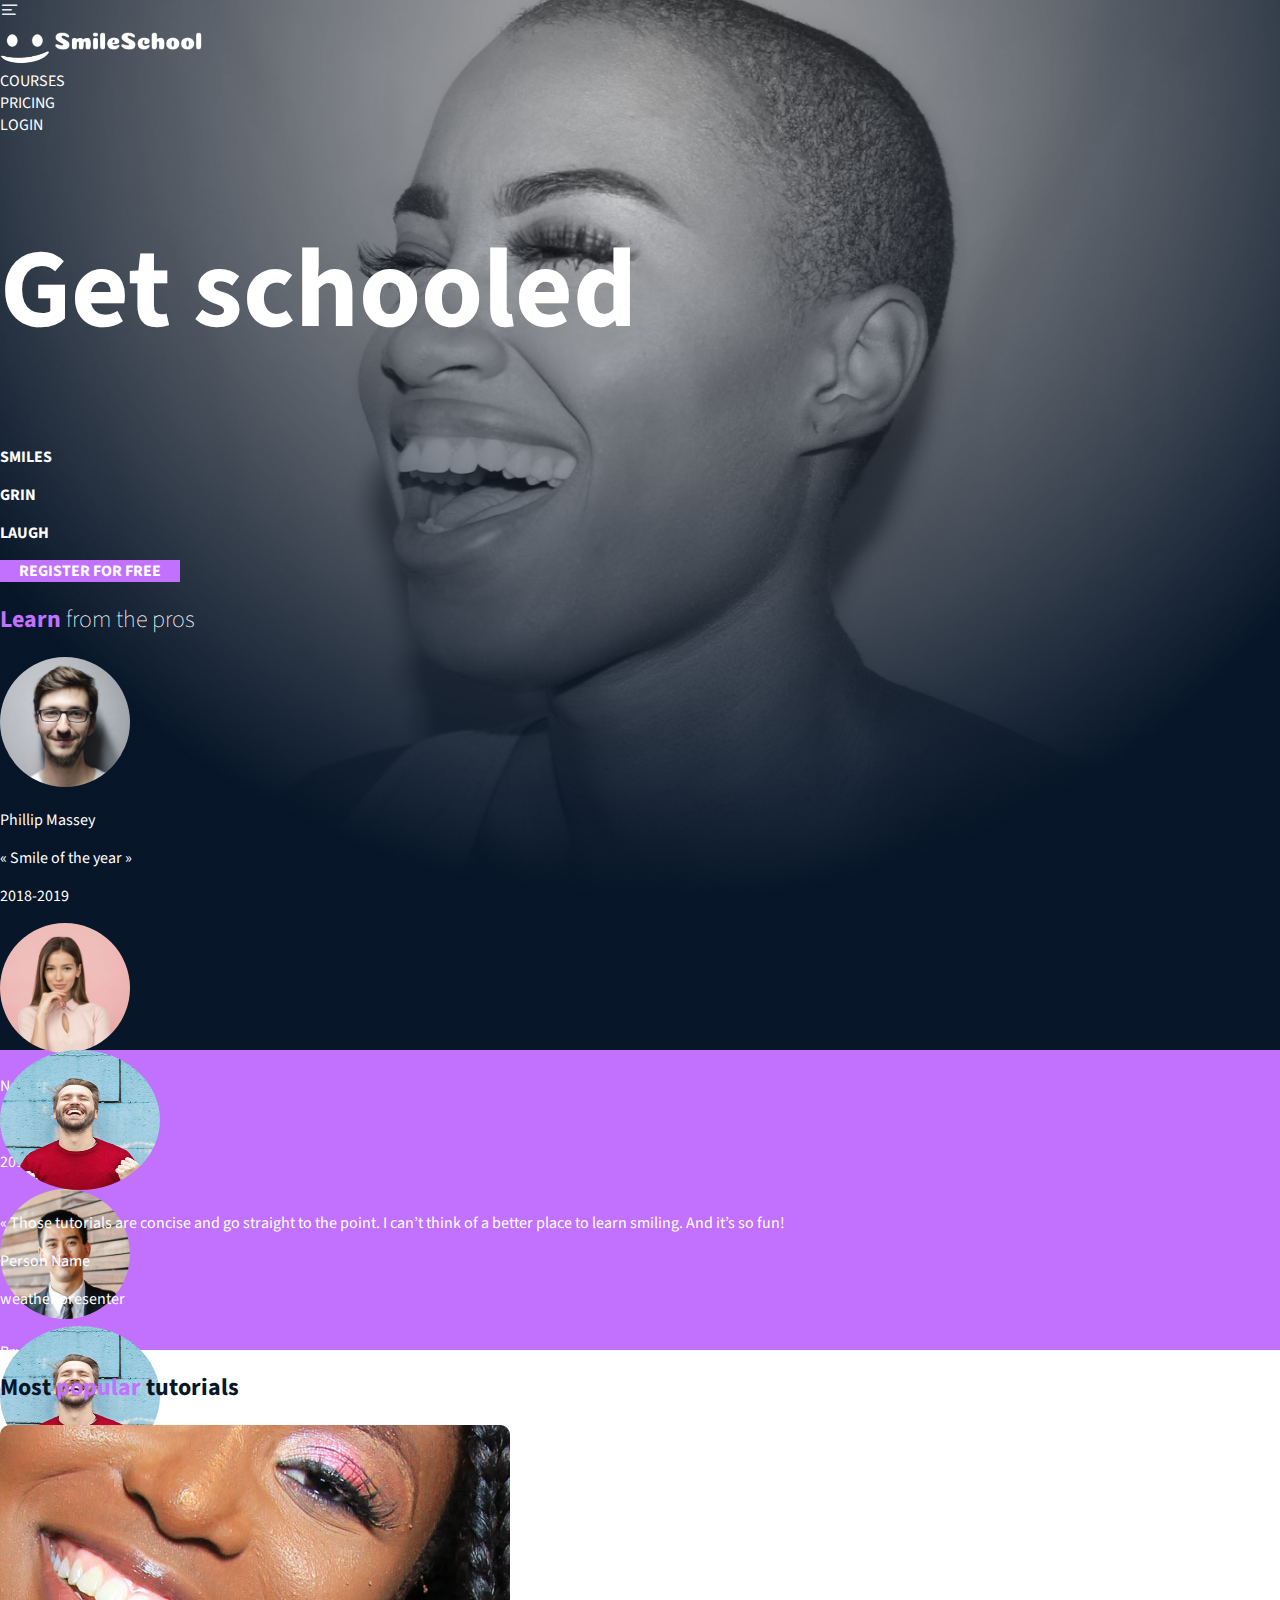
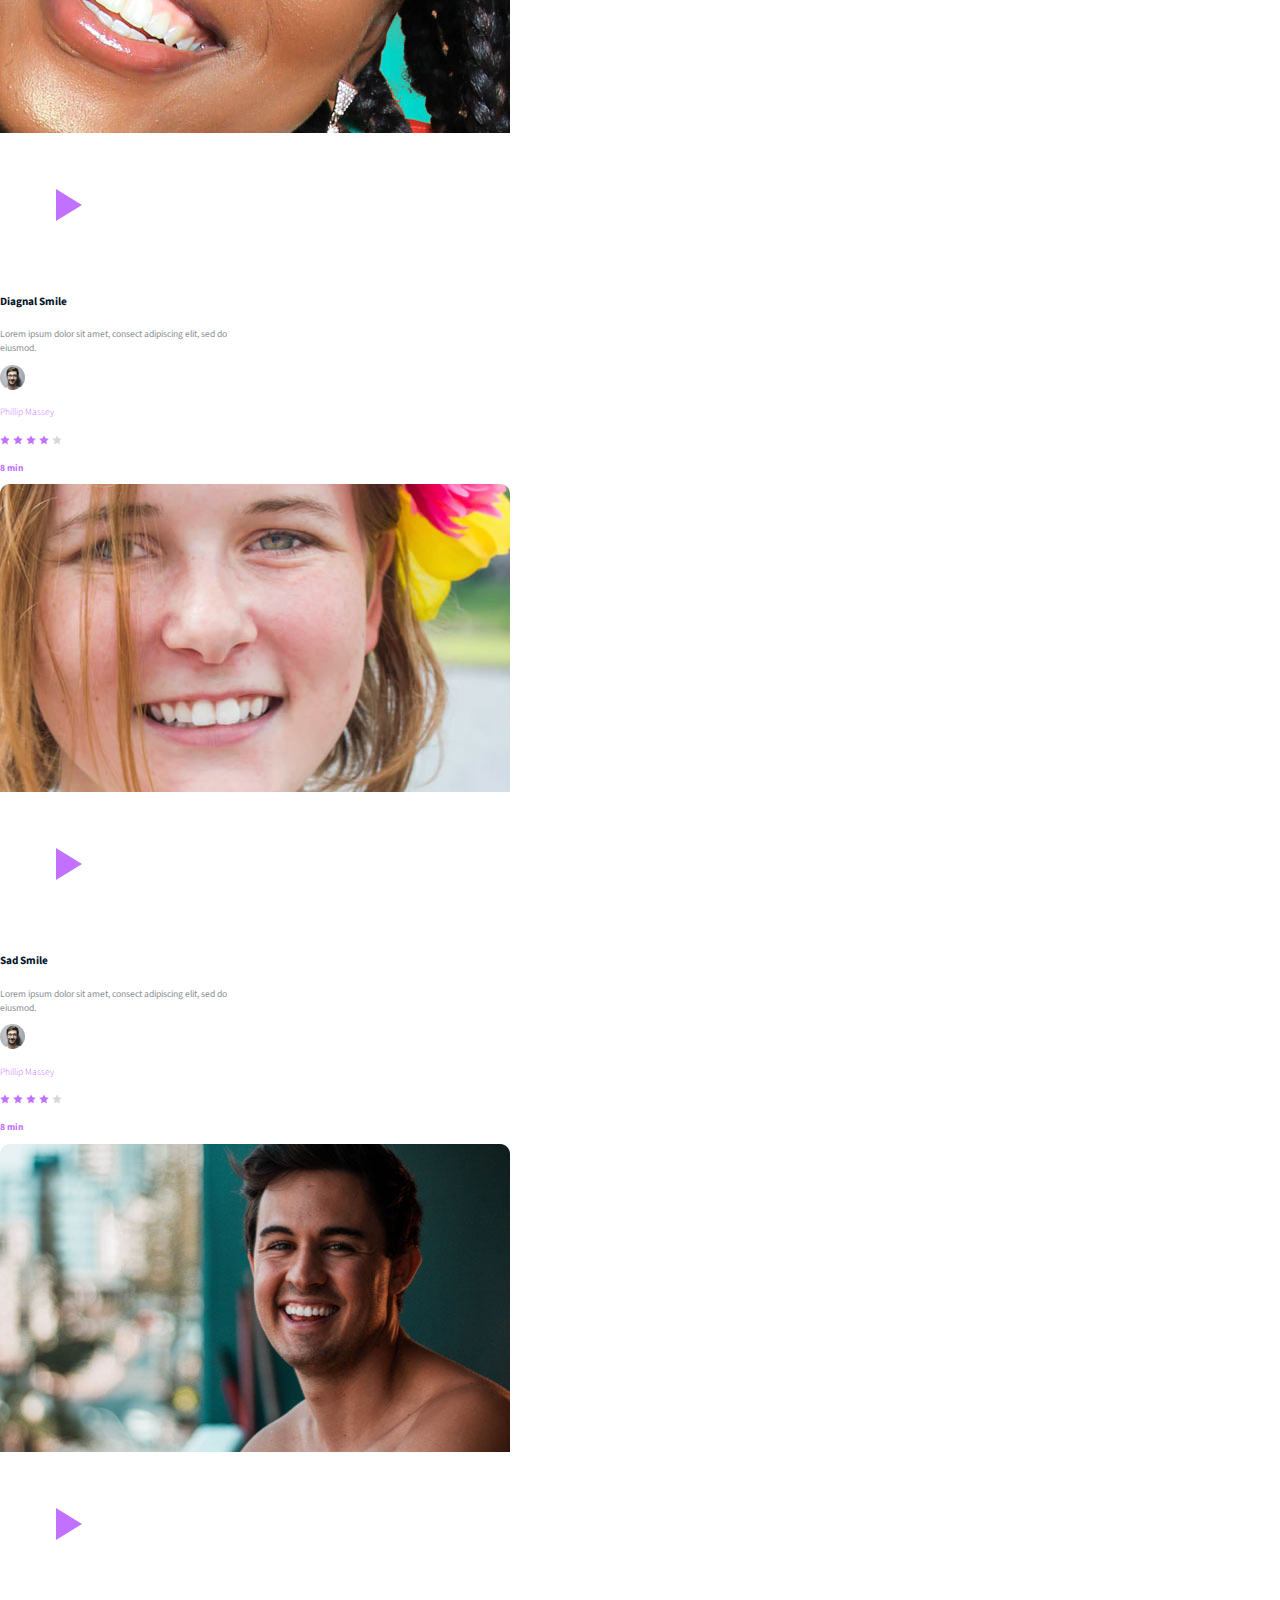
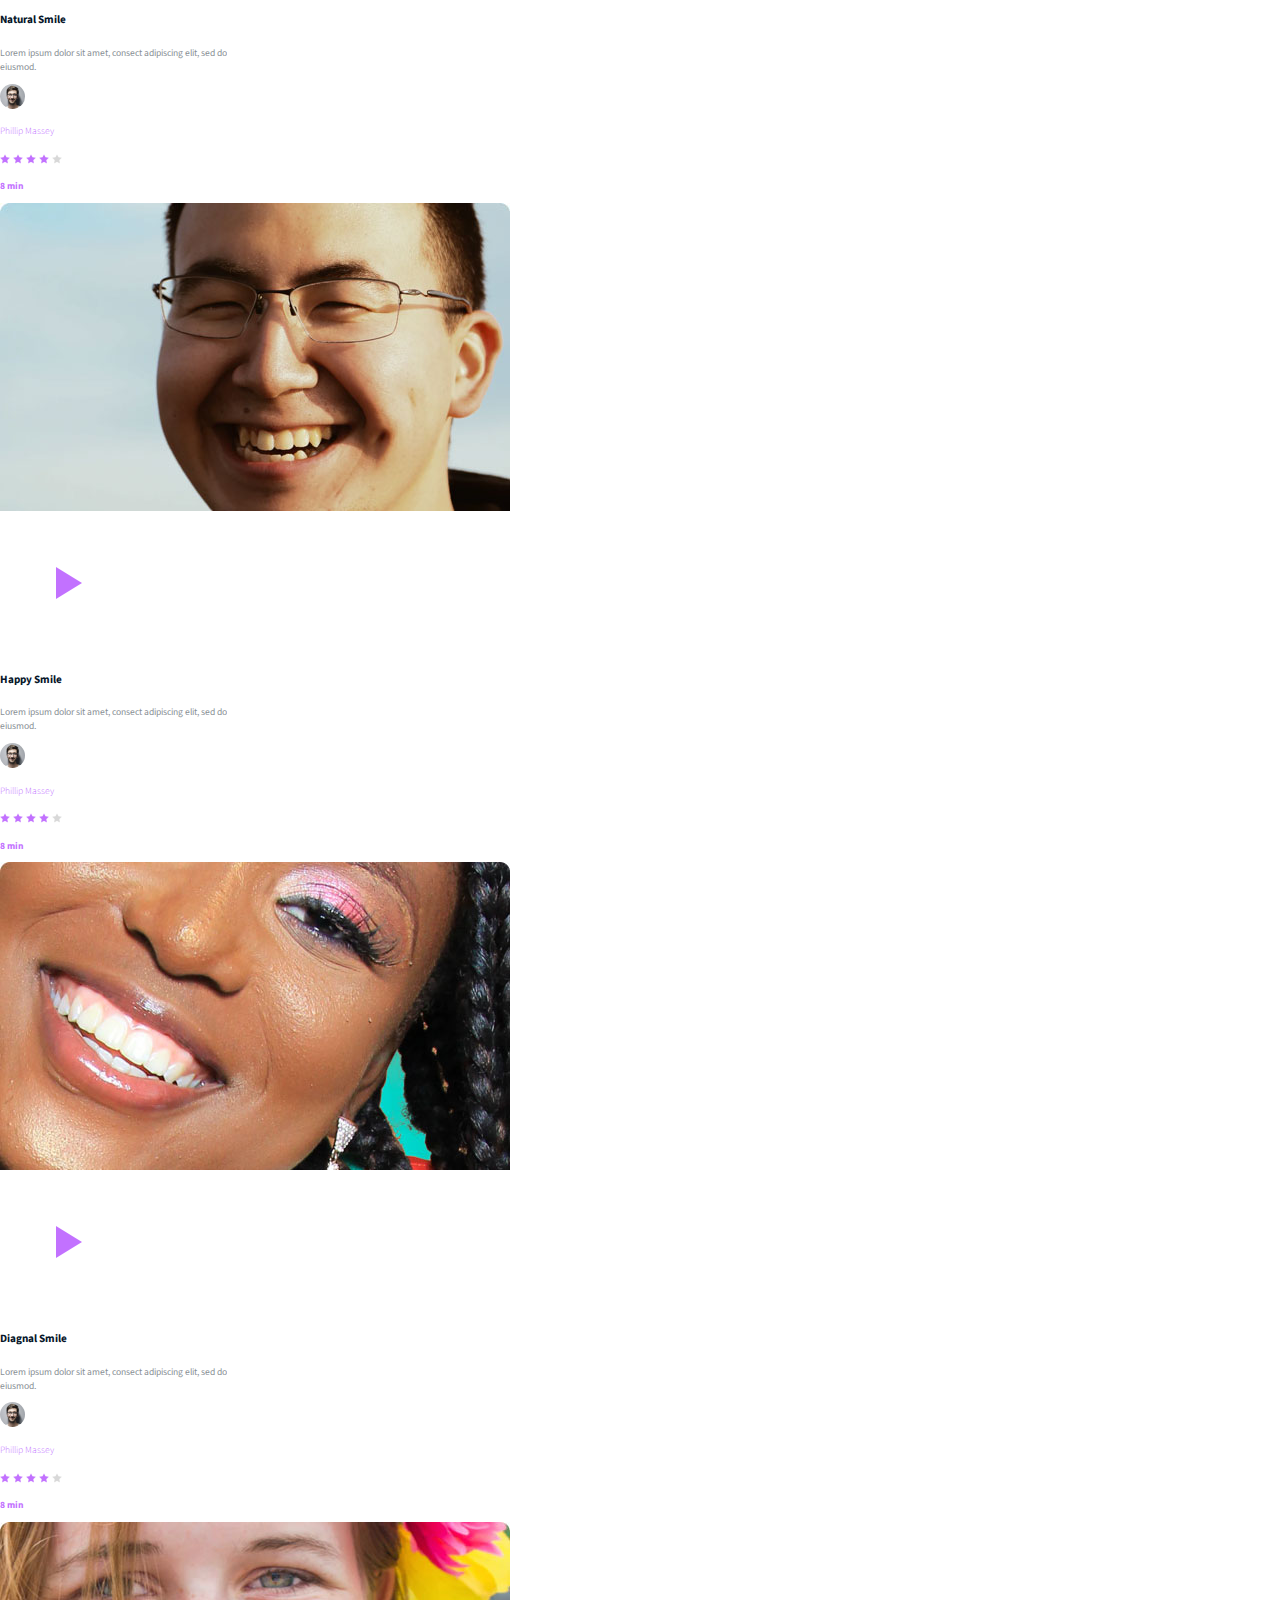
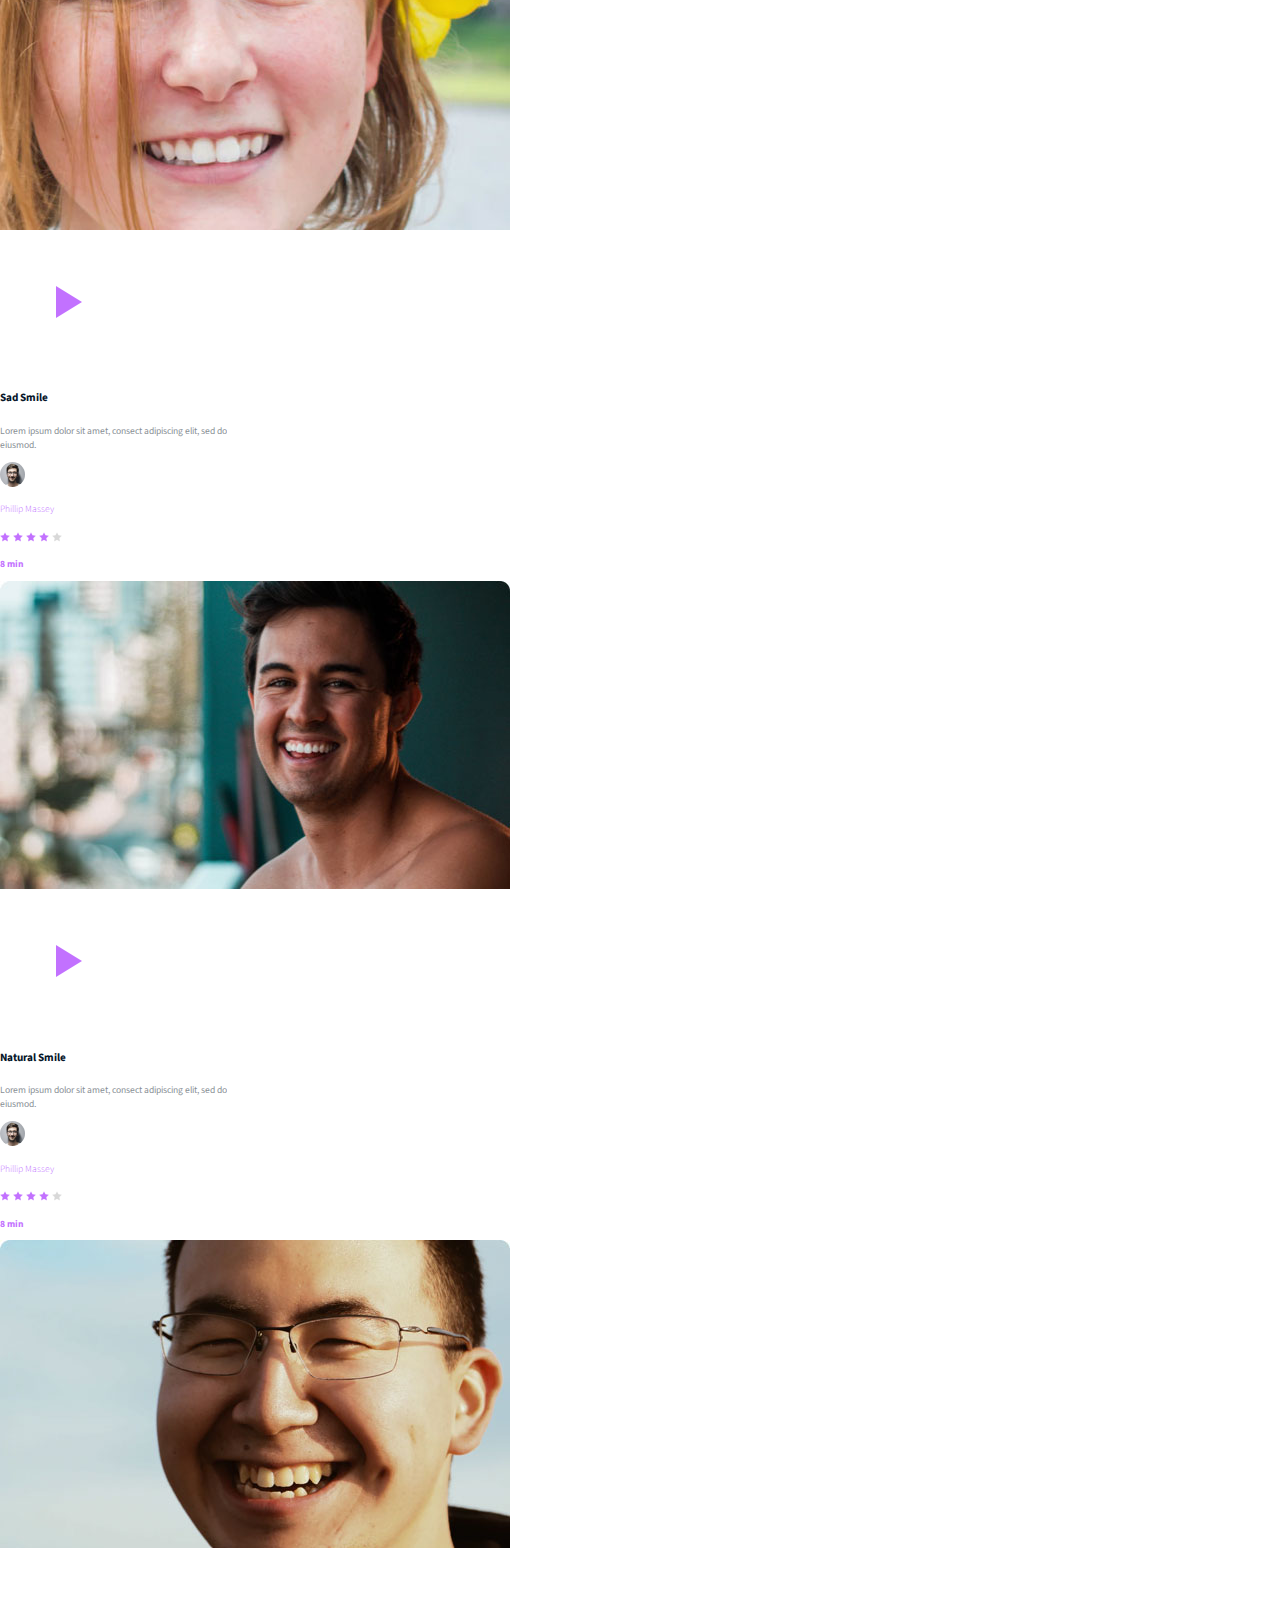
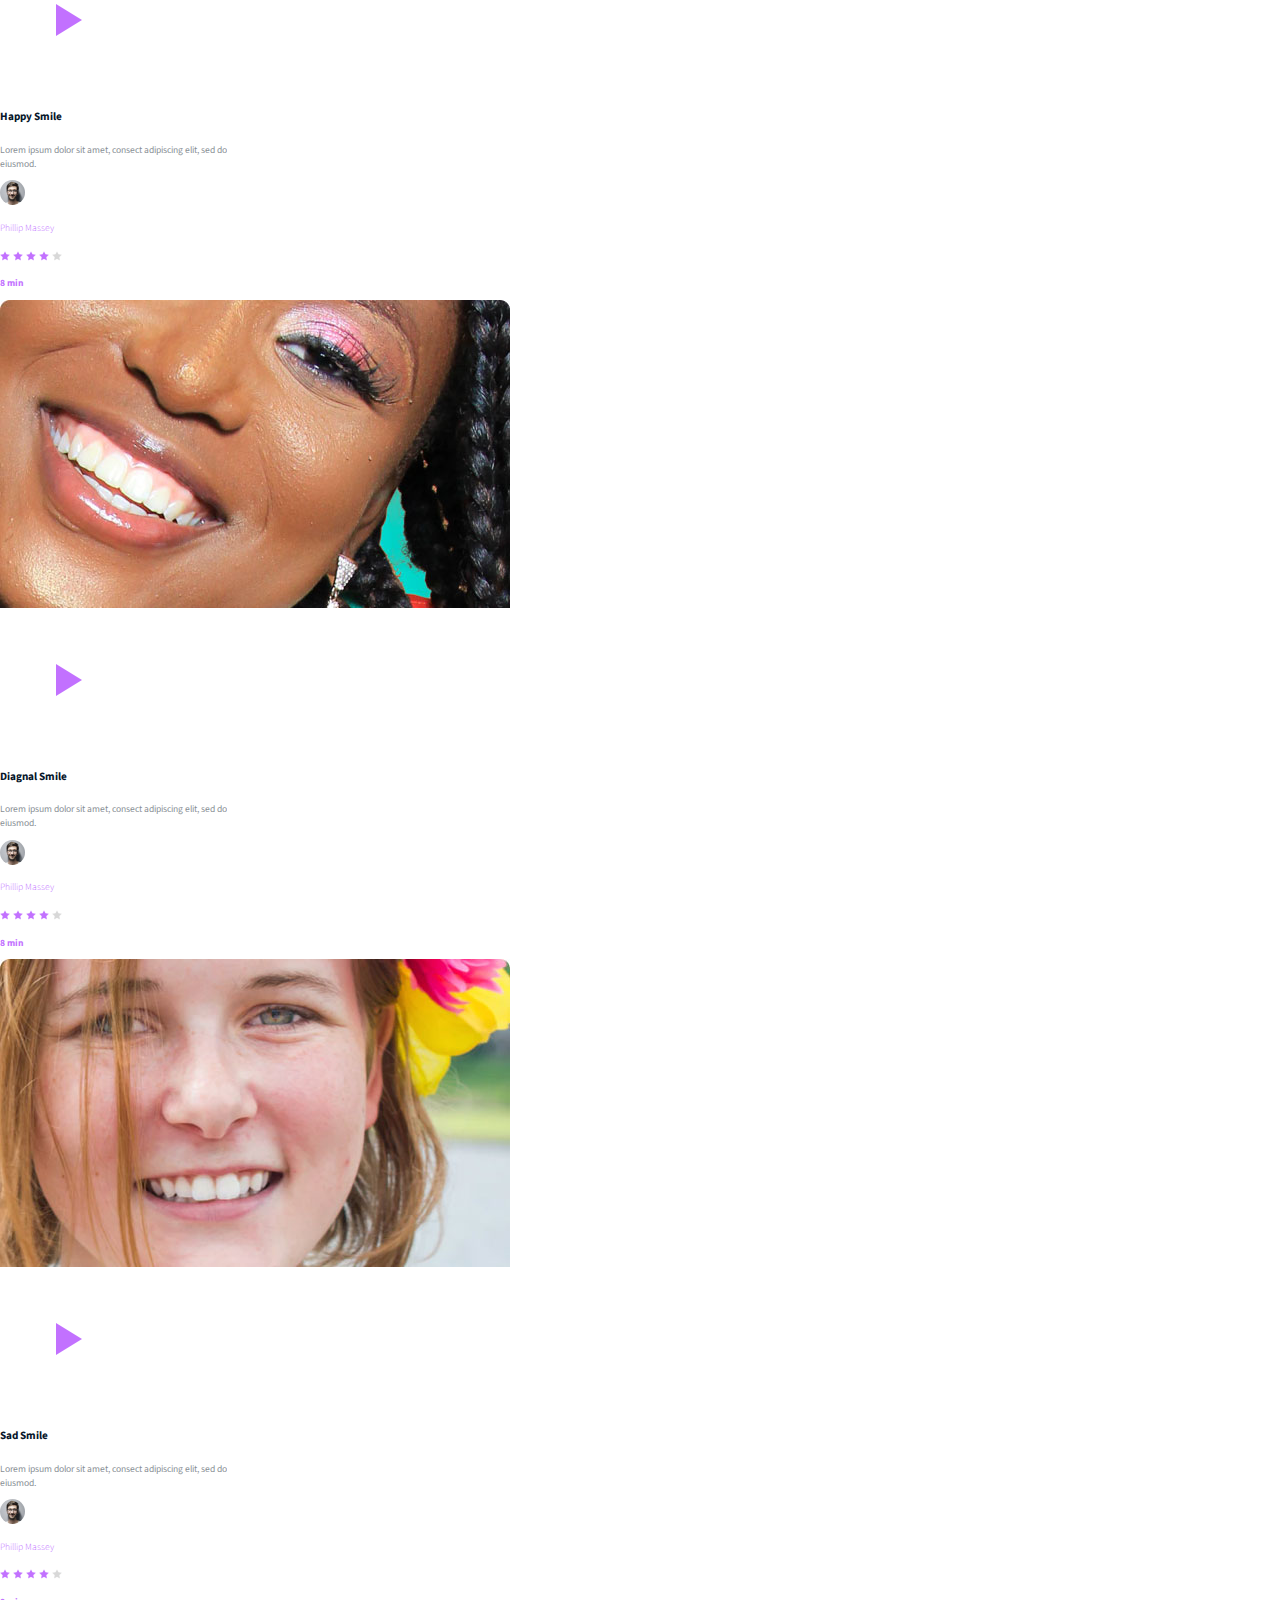
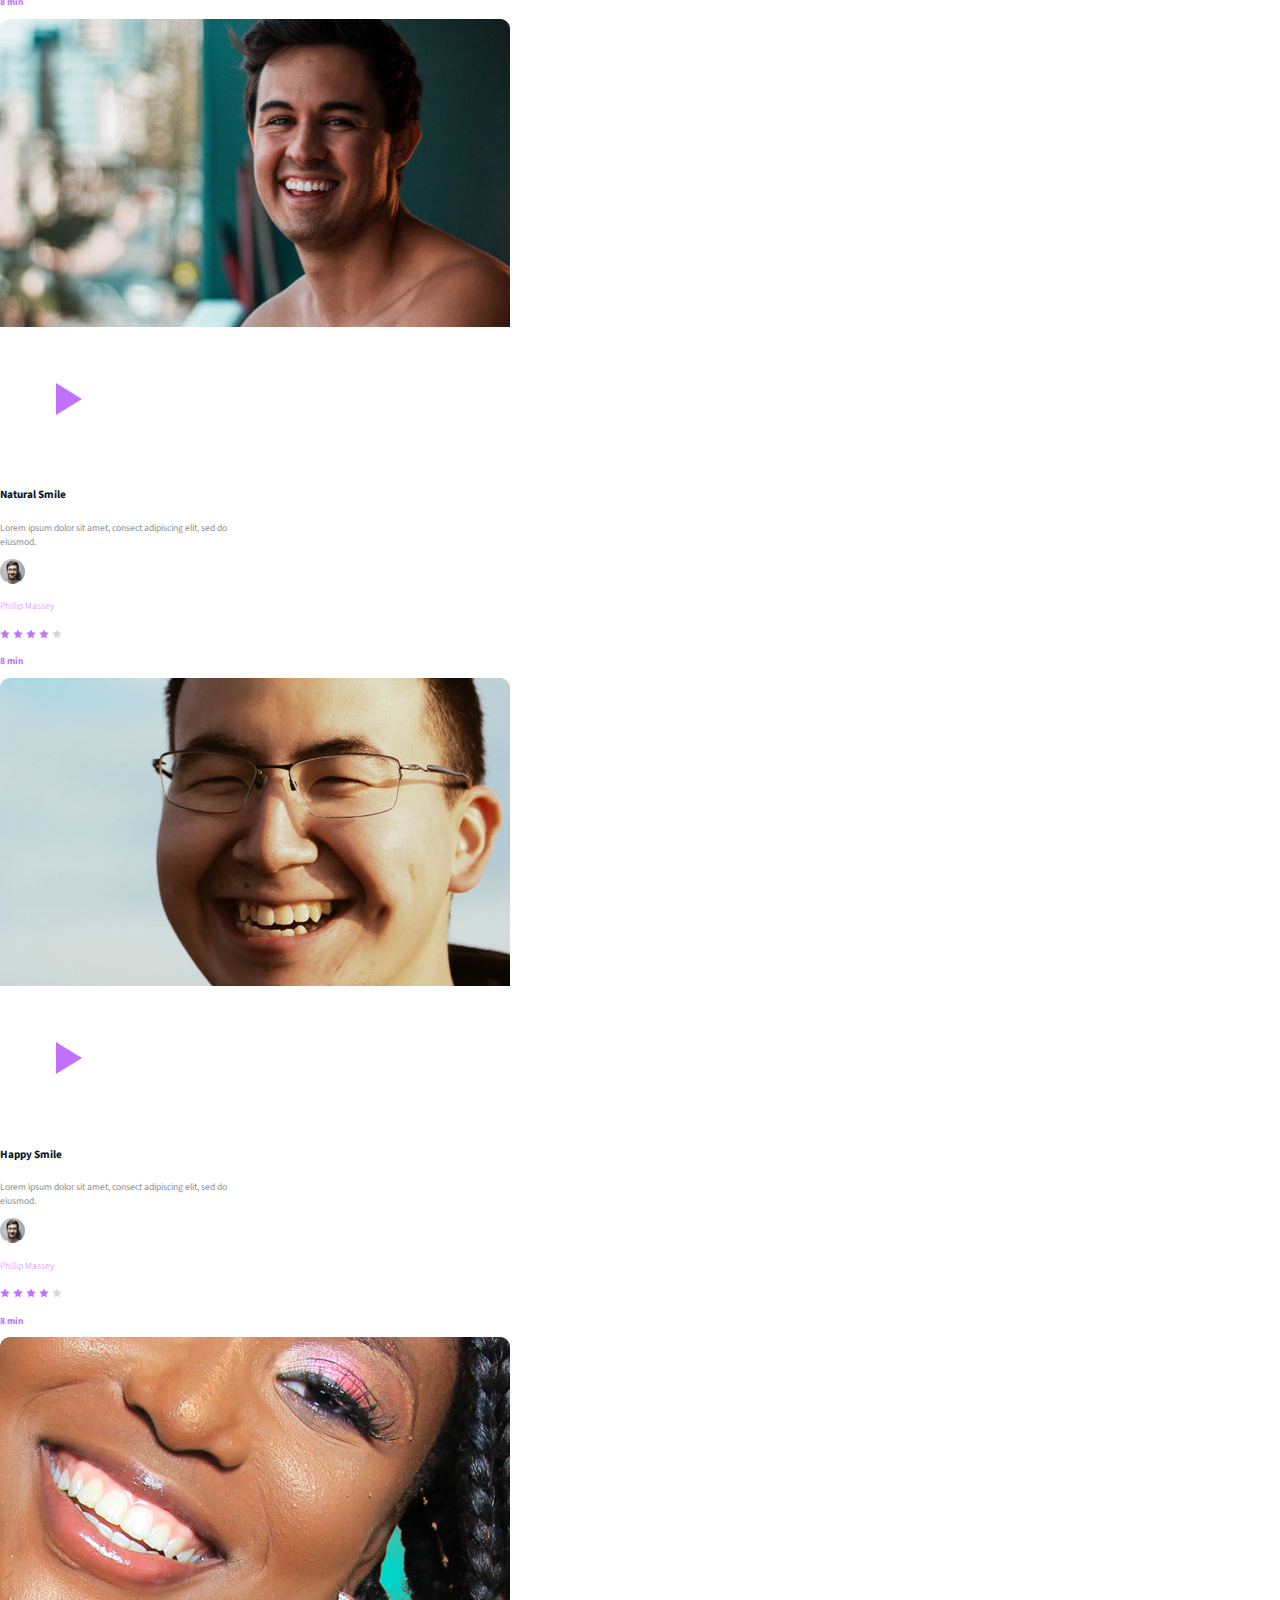
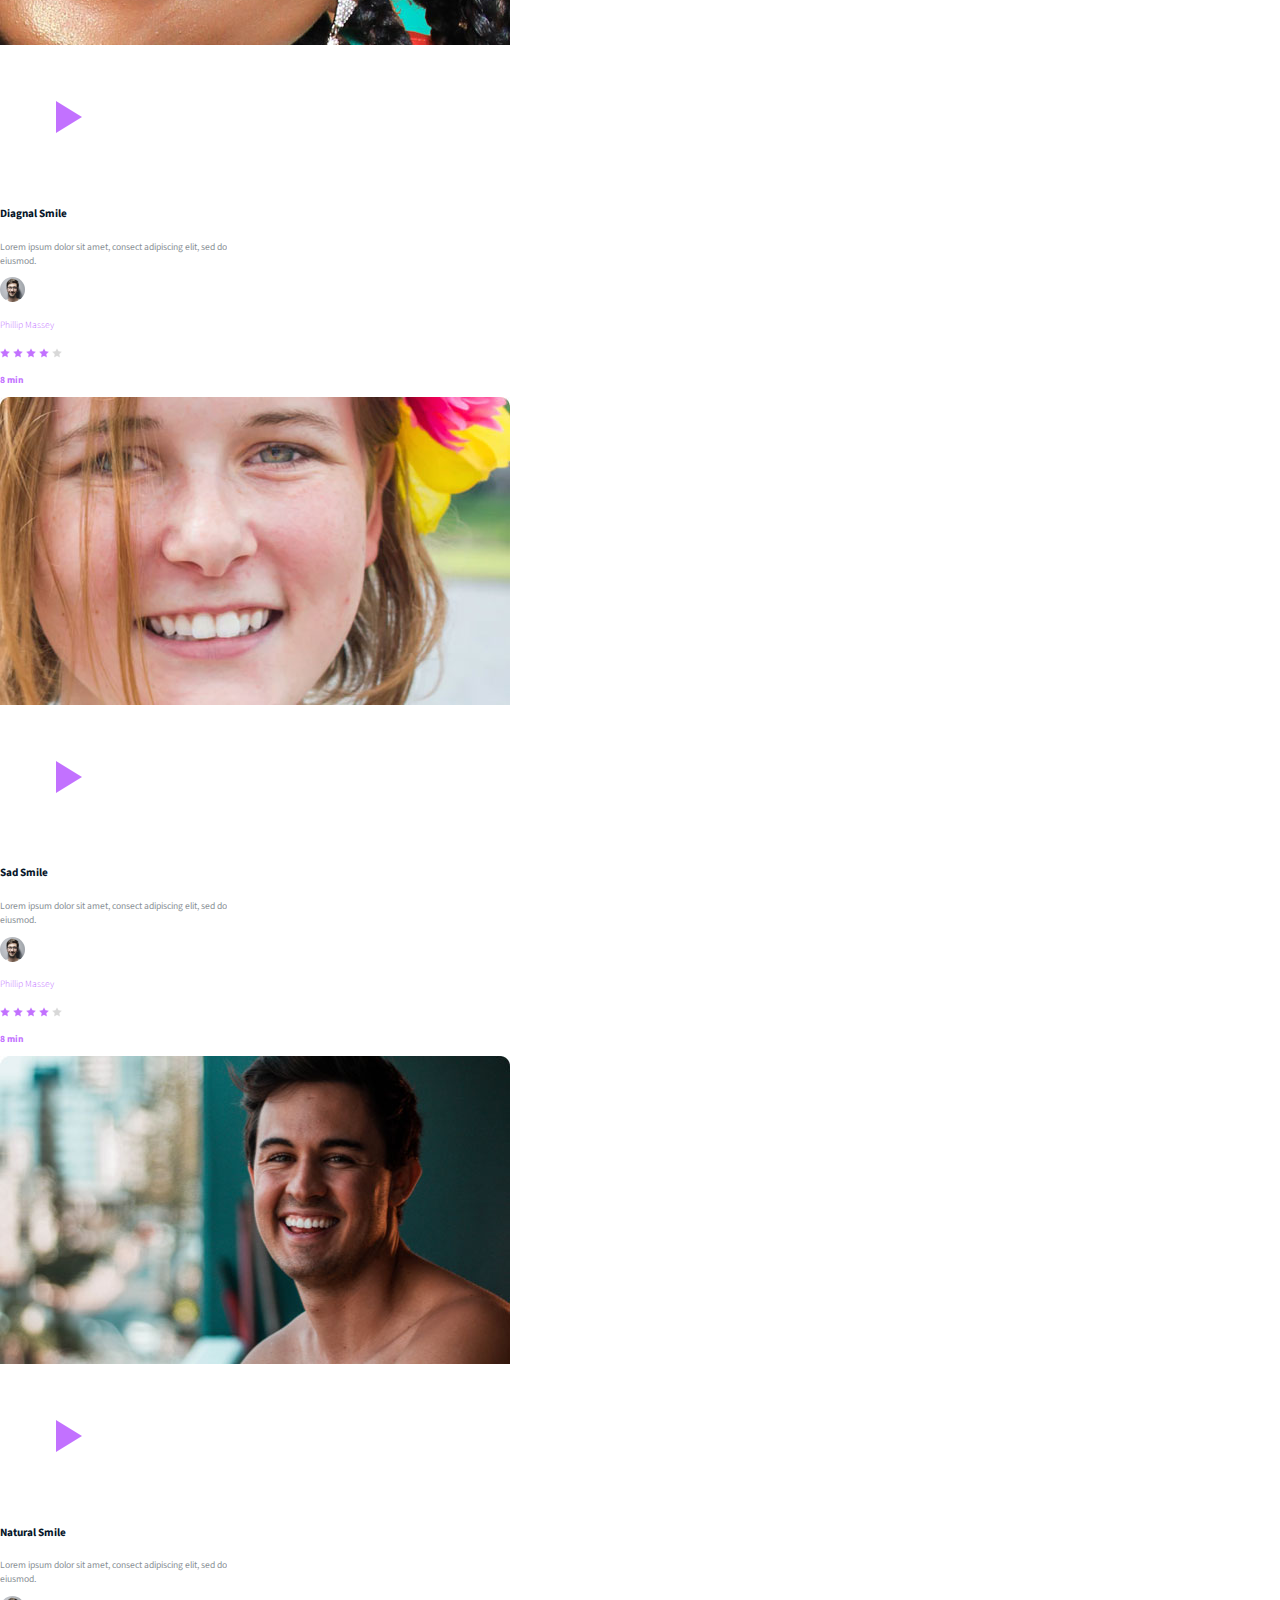
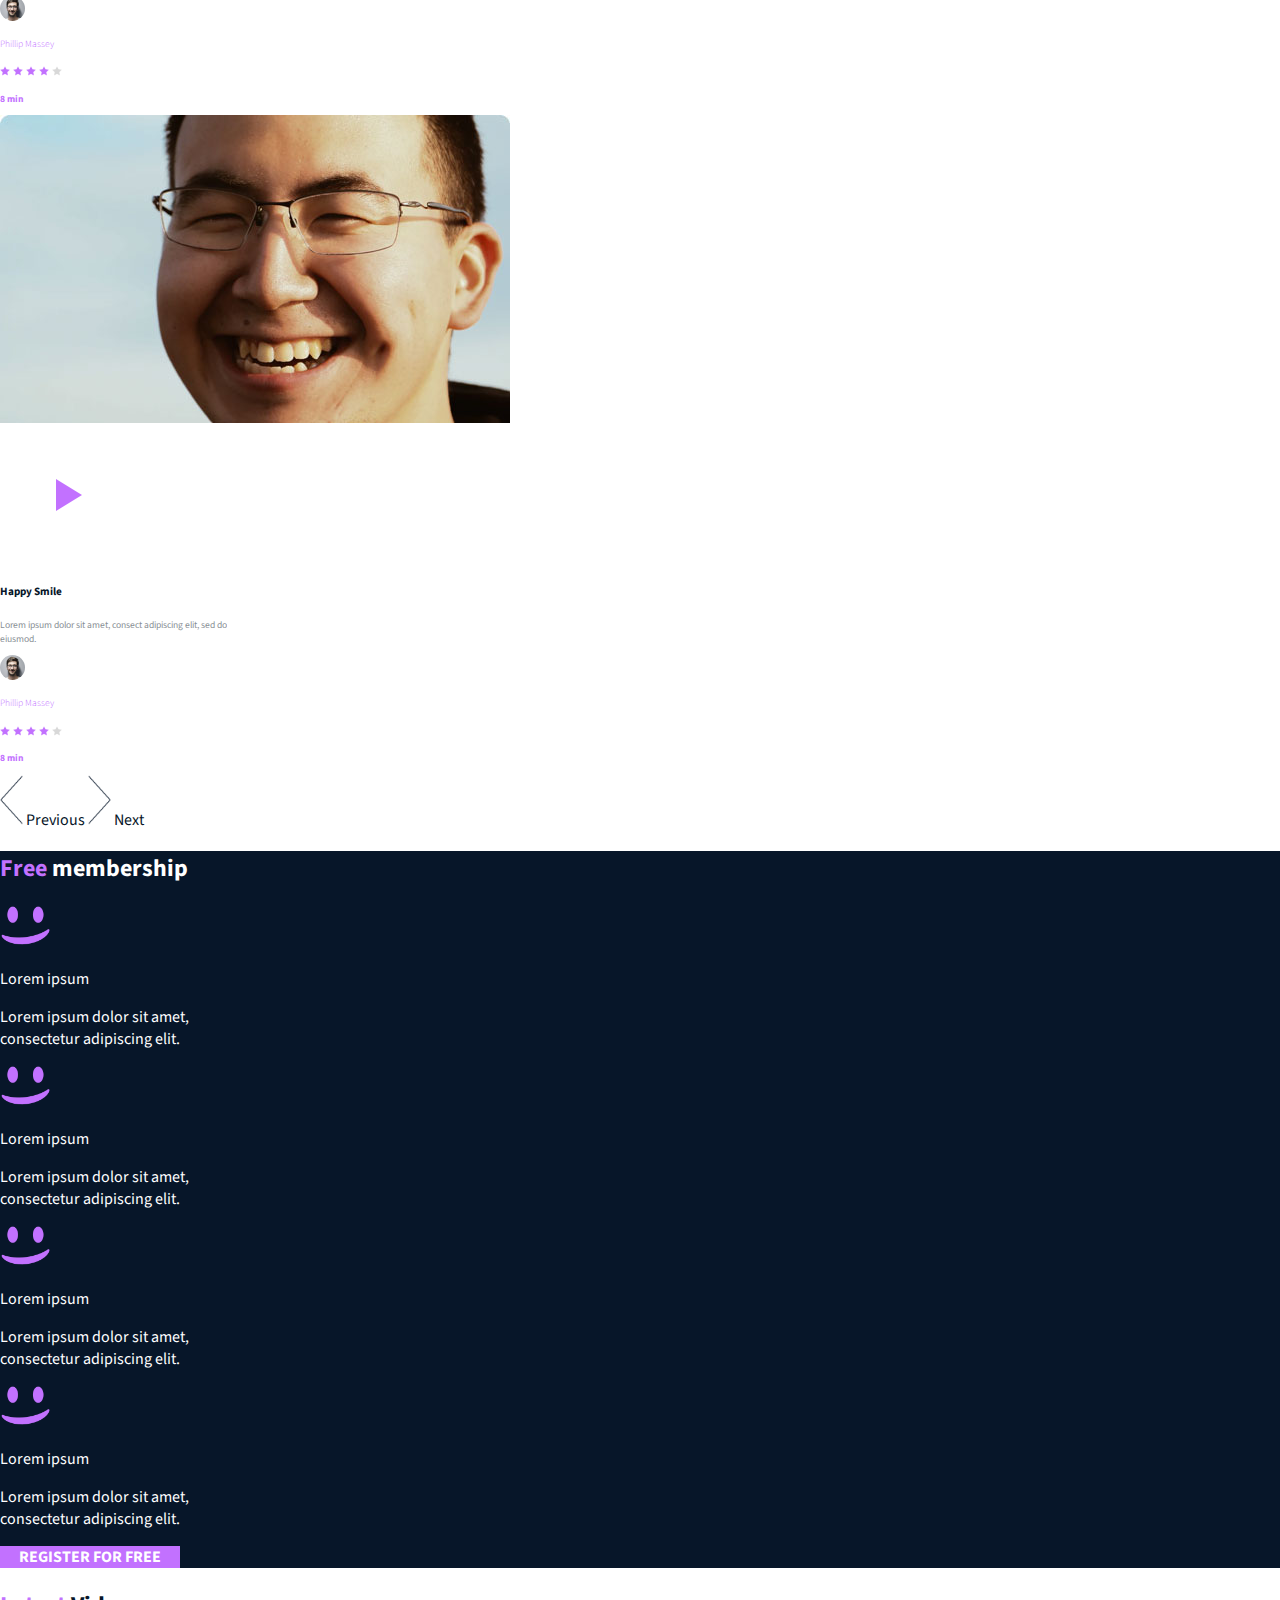
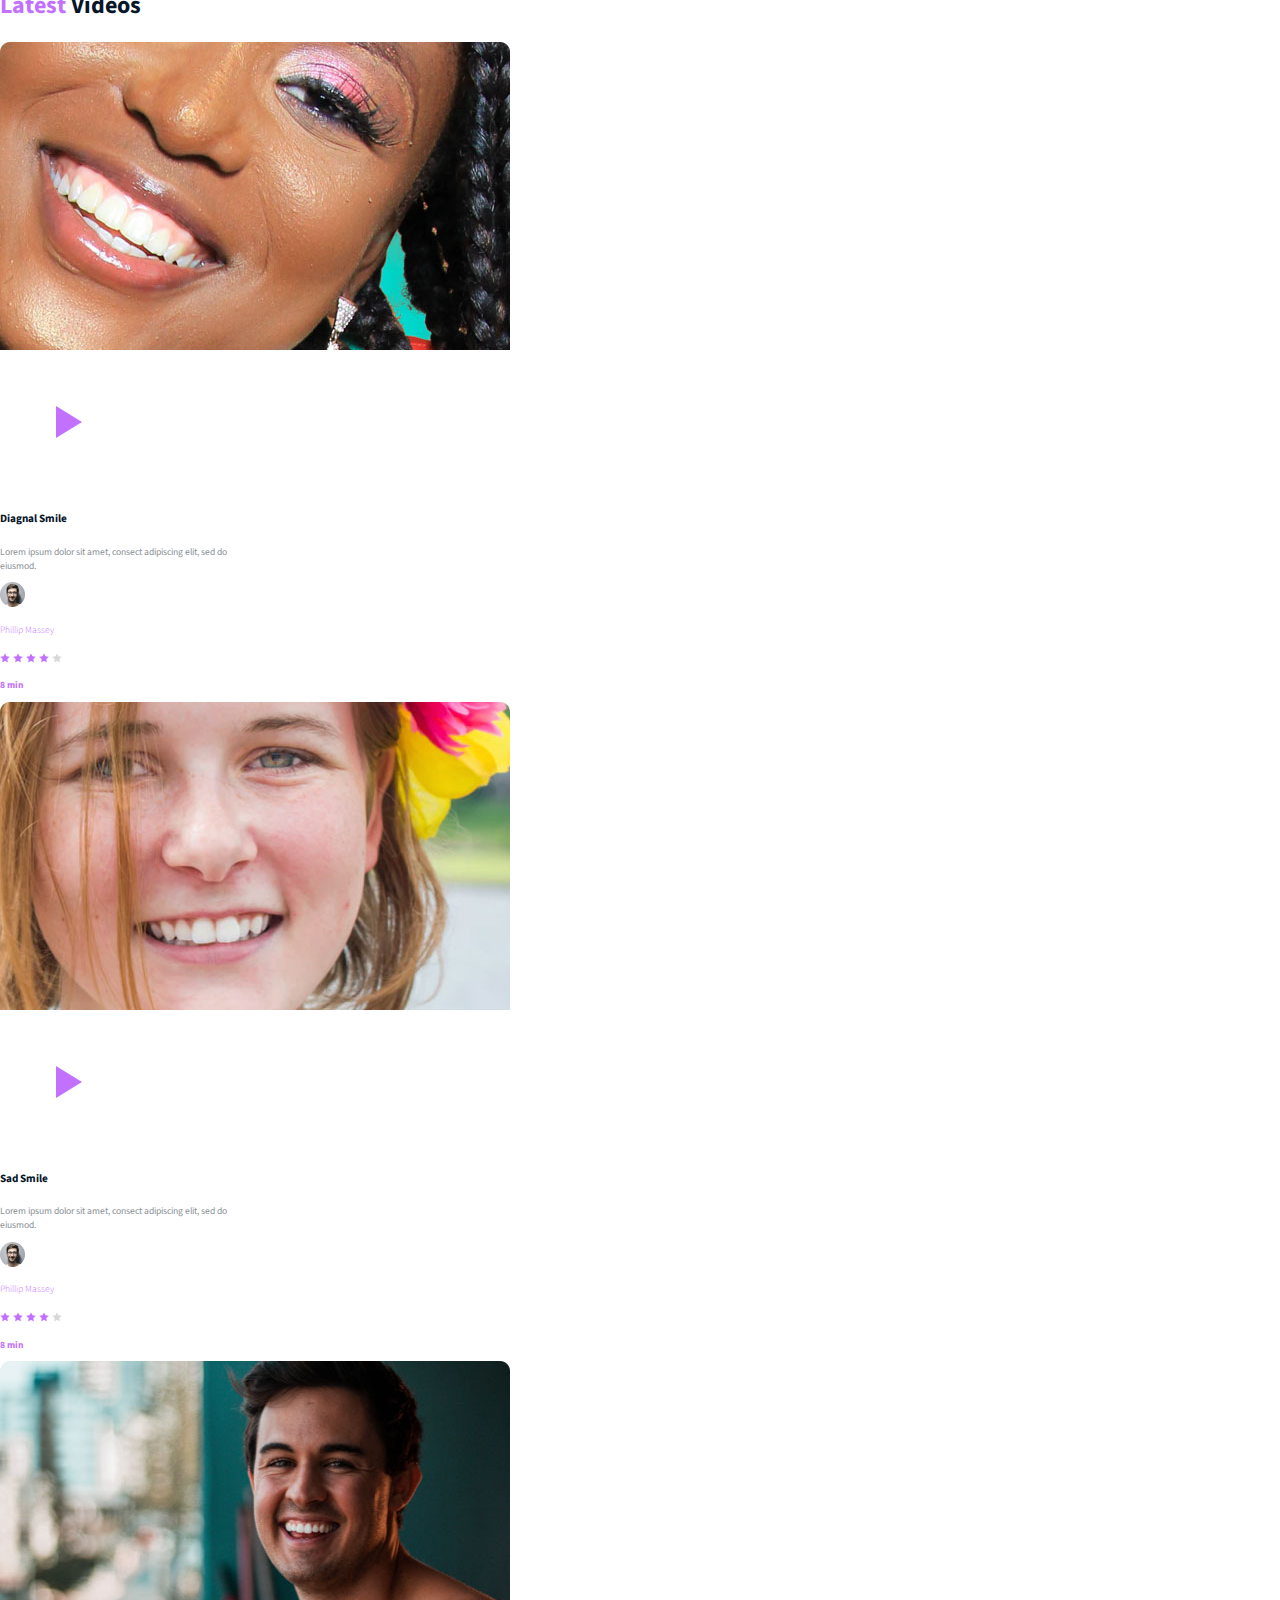
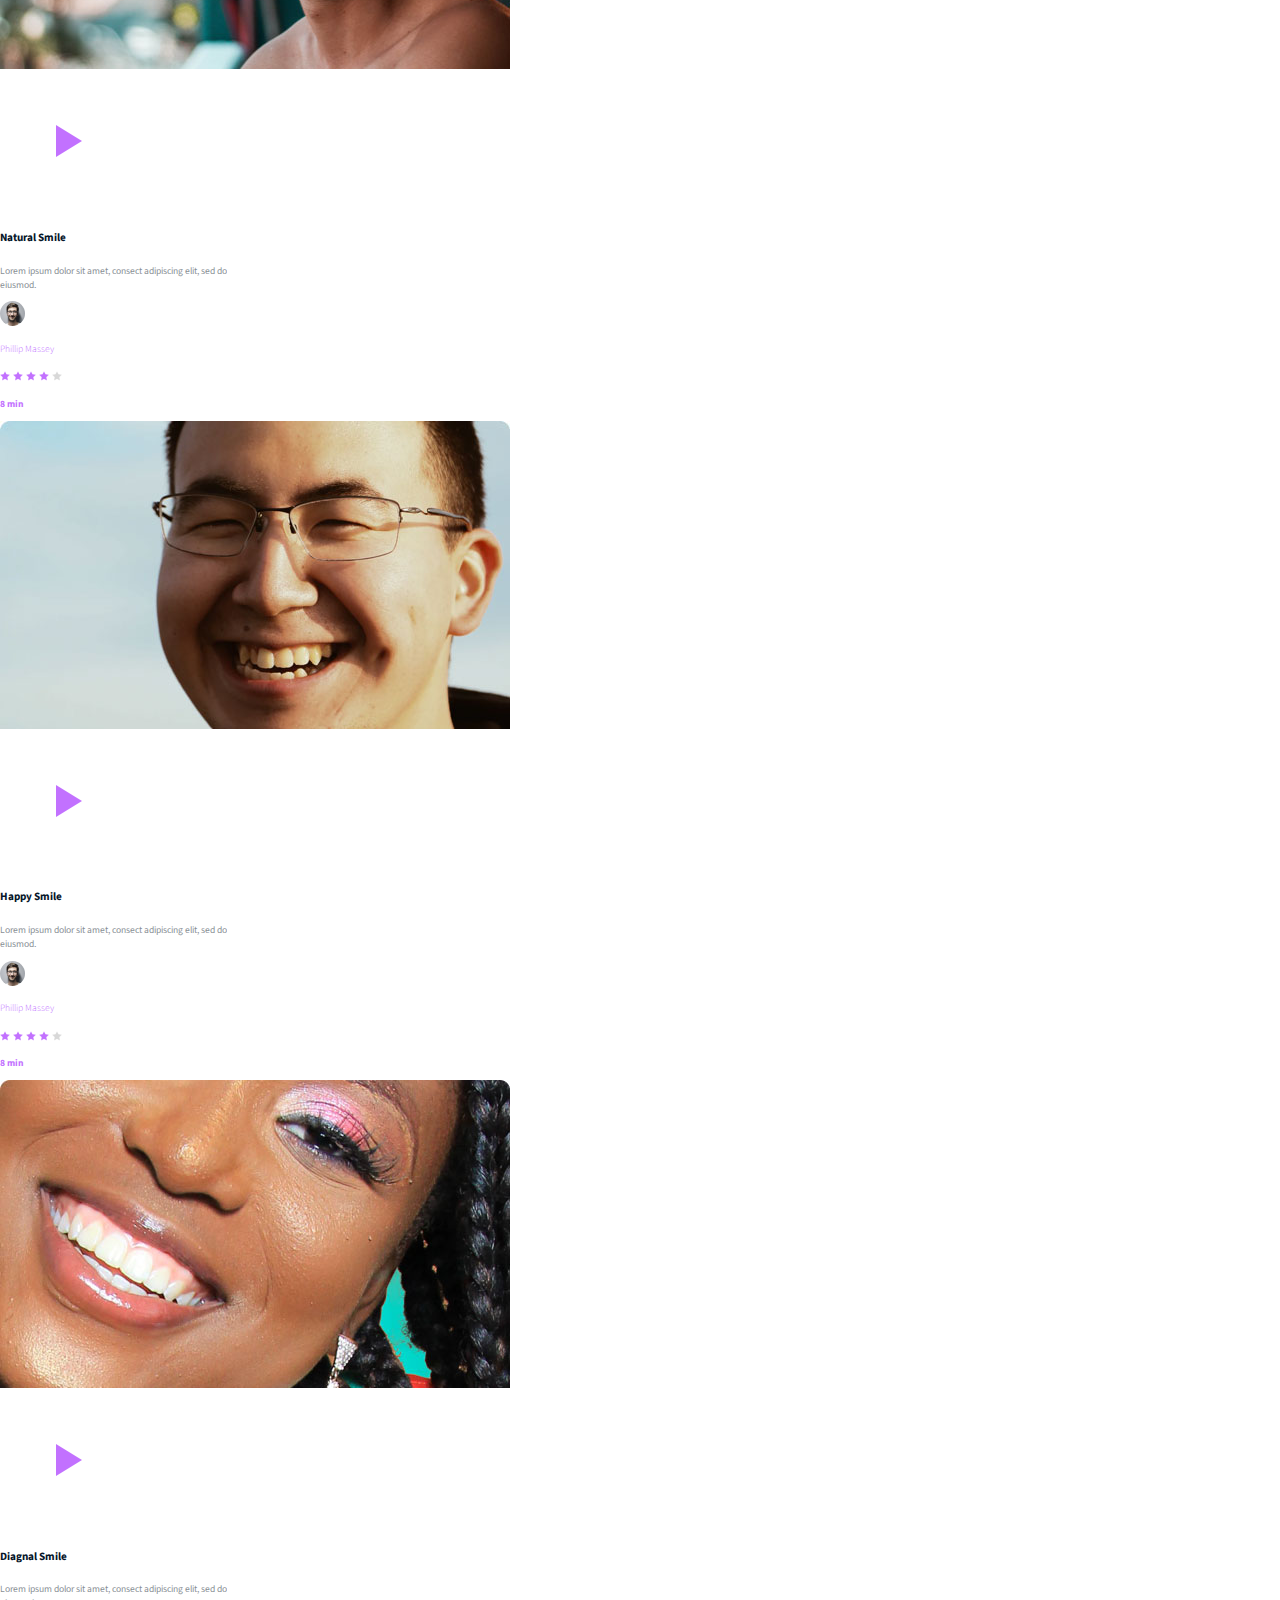
<file: index.html>
<!DOCTYPE html>
<html lang="en">
<head>
  <meta charset="UTF-8">
  <link rel="icon" href="./static/images/favicon.ico" />
  <meta name="viewport" content="width=device-width, initial-scale=1.0">
  <meta name="description" content="This is a headphone company" />
  <title>Smile School</title>

  <!-- Fonts -->
  <link href="https://fonts.googleapis.com/css?family=Source+Sans+Pro&display=swap" rel="stylesheet">
  <link href="https://fonts.googleapis.com/css?family=Coiny&display=swap" rel="stylesheet">

  <!-- Bootstrap -->
  <link href="https://cdn.jsdelivr.net/npm/bootstrap@5.1.3/dist/css/bootstrap.min.css" rel="stylesheet"
    integrity="sha384-1BmE4kWBq78iYhFldvKuhfTAU6auU8tT94WrHftjDbrCEXSU1oBoqyl2QvZ6jIW3" crossorigin="anonymous">

  <!-- Font styles for holberton icons -->
  <link rel="stylesheet" href="./holberton_school-icon/style.css" />
  <link rel="stylesheet" href="./styles/global.css" />
  <link rel="stylesheet" href="./styles/index.css" />
</head>

<!--
Navbar and hero section lines 29-119
First carousel quote guy section lines 123-166
First video carousel 174-774
Members section 780-810
Second video carousel 818-1435

-->
<body>
  <header>
    <!-- Background img -->
    <div class="header-background">
      <!-- All content -->
      <div class="content-container container-fluid mb-5">
        <!-- Nav bar section -->
        <nav class="navbar navbar-expand-sm row pt-5 px-sm-4 mb-5">

          <!-- Hamburger -->
          <!-- After -->
          <button class="navbar-toggler col-2 align-self-start" type="button" data-bs-toggle="collapse" data-bs-target="#navbarNav"
            aria-controls="navbarNav" aria-expanded="false" aria-label="Toggle navigation">
            <span class="holberton_school-icon-menu text-white"></span>
          </button>

          <!-- Smile school logo -->
          <div class="col-6">
            <a class="navbar-brand d-flex flex-column d-sm-flex flex-sm-row align-items-center" href="./index.html" >
              <img src="./images/smile_off.png" alt="smile logo" class="header-logo-img p-0">
              <img src="./images/logo.png" alt="text smile school" class="header-logo-text px-2">
            </a>
          </div>

          <div class="d-block col-2 d-sm-none"></div>

          <!-- Section to be collapsed nav items here -->
          <div class="collapse navbar-collapse col-12 col-sm-3 text-center justify-content-sm-end" id="navbarNav">
            <ul class="navbar-nav">
              <li class="nav-item">
                <a class="nav-link mx-3" href="./courses.html">COURSES</a>
              </li>
              <li class="nav-item">
                <a class="nav-link mx-3" href="./pricing.html">PRICING</a>
              </li>
              <li class="nav-item">
                <a class="nav-link mx-3" href="#">LOGIN</a>
              </li>
            </ul>
          </div>
        </nav>

        <!-- Get Schooled section -->
        <div>
          <h1 class="get-schooled text-center mt-5 pt-5">Get schooled</h1>
          <div class="d-flex justify-content-center">
            <p class="get-schooled-subtitle text-center mx-4">SMILES</p>
            <p class="get-schooled-subtitle text-center mx-4">GRIN</p>
            <p class="get-schooled-subtitle text-center mx-4">LAUGH</p>
          </div>
          <div class="text-center">
            <button class="get-schooled-button btn rounded-pill col-5 text-center text-white shadow mt-4">REGISTER FOR FREE</button>
          </div>
        </div>

        <!-- Learn from the pros section -->
        <div class="row m-0 mt-5">
          <h2 class="pros-title col-12 my-5 pt-5 text-center"><span class="purple-text">Learn</span> from the pros</h2>
          <div class="col-12 mt-sm-5">
            <div class="row justify-content-around">
              <!-- Pro #1 -->
              <div class=" col-6 col-sm-3 p-0 mt-4 row d-flex justify-content-center">
                <img class="pro" src="./images/profile_1.jpg" alt="image of pro">
                <p class="col-12 text-center m-2 p-0 fw-bolder">Phillip Massey</p>
                <p class="col-12 text-center m-0 p-0 fw-lighter fst-italic opacity-75">&laquo; Smile of the year &raquo;</p>
                <p class="col-12 text-center m-0 p-0 fw-lighter fst-italic opacity-75">2018-2019</p>
              </div>
              <!-- Pro #2 -->
              <div class="col-6 col-sm-3 p-0 mt-4 row d-flex justify-content-center">
                <img class="pro" src="./images/profile_2.jpg" alt="image of pro">
                <p class="col-12 text-center m-2 p-0 fw-bolder">Nannie Lawrence</p>
                <p class="col-12 text-center m-0 p-0 fw-lighter fst-italic opacity-75">Best &laquo; Little smile &raquo;</p>
                <p class="col-12 text-center m-0 p-0 fw-lighter fst-italic opacity-75">2017</p>
              </div>
              <!-- Pro #3 -->
              <div class="col-6 col-sm-3 p-0 mt-4 row d-flex justify-content-center">
                <img class="pro" src="./images/profile_3.jpg" alt="image of pro">
                <p class="col-12 text-center m-2 p-0 fw-bolder">Bruce Walters</p>
                <p class="col-12 text-center m-0 p-0 fw-lighter fst-italic opacity-75">Best &laquo; Friend smile &raquo;</p>
                <p class="col-12 text-center m-0 p-0 fw-lighter fst-italic opacity-75">live performance 2019</p>
              </div>
              <!-- Pro #4 -->
              <div class="col-6 col-sm-3 p-0 mt-4 row d-flex justify-content-center">
                <img class="pro" src="./images/profile_4.jpg" alt="image of pro">
                <p class="col-12 text-center m-2 fw-bolder">Henry Hughes</p>
                <p class="col-12 text-center m-0 p-0 fw-lighter fst-italic opacity-75">&laquo; 24h smiles &raquo; winner</p>
                <p class="col-12 text-center m-0 p-0 fw-lighter fst-italic opacity-75">2016-2019</p>
              </div>
            </div>
          </div>
        </div>
      </div>
    </div>
  </header>
  <main>
    <!-- Quote section -->
    <section class="quotes-section container-fluid">
      <div class="content-container justify-content-center align-items-center m-auto py-5">
        <div id="myCarousel" class="carousel slide" data-bs-ride="carousel">
          <div class="carousel-inner">
            <!-- Item 1 -->
            <div class="carousel-item active">
              <div class="row justify-content-center">
                <div class="col-12 col-sm-9 col-md-12 text-center row justify-content-center">
                  <img src="./images/profile_5.jpg" alt="quote img" class="quote-guy col-12 col-sm-3">
                  <div class="col-12 col-sm-7 mt-5 text-start">
                    <p class="pb-1">&laquo; Those tutorials are concise and go straight to the point. I can’t think of a better
                      place to learn smiling. And it’s so fun!</p>
                    <p class="fw-bold m-0 p-0">Person Name</p>
                    <p class="fst-italic">weather presenter</p>
                  </div>
                </div>
              </div>
            </div>
            <!-- Item 2 -->
            <div class="carousel-item">
              <div class="row justify-content-center">
                <div class="col-12 col-sm-9 col-md-12 text-center row justify-content-center">
                  <img src="./images/profile_5.jpg" alt="quote img" class="quote-guy col-12 col-sm-3">
                  <div class="col-12 col-sm-7 mt-5 text-start">
                    <p class="pb-1">&laquo; Those tutorials are concise and go straight to the point. I can’t think of a better
                      place to learn smiling. And it’s so fun!</p>
                    <p class="fw-bold m-0 p-0">Person Name</p>
                    <p class="fst-italic">weather presenter</p>
                  </div>
                </div>
              </div>
            </div>
          </div>
          <a class="carousel-control-prev" href="#myCarousel" role="button" data-bs-slide="prev">
            <img src="./images/arrow_white_left.png" alt="Previous" class="carousel-icon align-self-start mt-5">
            <span class="visually-hidden">Previous</span>
          </a>
          <a class="carousel-control-next" href="#myCarousel" role="button" data-bs-slide="next">
            <img src="./images/arrow_white_right.png" alt="Next" class="carousel-icon align-self-start mt-5">
            <span class="visually-hidden">Next</span>
          </a>
        </div>
      </div>
    </section>



    <!-- Video section --------------------------------------------------------------
     ---------------------------------------------------------------------------------
     ---------------------------------------------------------------------------------->
    <section class="content-container video-section container-fluid text-center mb-5">
      <h2 class="mt-5 mb-5 fw-lighter">Most <span class="purple-text">popular</span> tutorials</h2>
      <div id="myVideoCarousel" class="carousel slide" data-bs-ride="carousel">
        <div class="carousel-inner">
          <!-- Slide 1 -->
          <div class="carousel-item active">
            <!-- Cards wrapper -->
            <div class="cards-wrapper d-flex mx-auto justify-content-center">
              <!-- Video 1 diagnal smile -->
              <div class="card d-inline-block border-0 mx-2 text-start ">
                <div class="position-relative">
                  <img src="./images/thumbnail_4.jpg" class="card-img-top" alt="lady smiling">
                  <img src="./images/play.png" alt="play button" class="position-absolute top-50 start-50 translate-middle h-50">
                </div>
                <div class="card-body p-1 mt-2">
                  <h5 class="card-title fw-bolder">Diagnal Smile</h5>
                  <p class="card-text mb-0 pb-0">Lorem ipsum dolor sit amet, consect adipiscing elit, sed do eiusmod.</p>
                </div>
                <ul class="list-group list-group-flush">
                  <li class="list-group-item border-0 p-0 m-0">
                    <div class="row align-items-center p-0 m-0">
                      <img src="./images/profile_1.jpg" alt="phils pic" class="img-fluid video-guy m-0 p-0">
                      <div class="col-9 text-start">
                        <p class="mb-0 purple-text video-name">Phillip Massey</p>
                      </div>
                    </div>
                  </li>
                  <li class="list-group-item p-0 m-0">
                    <div class="row align-items-center p-0 m-0">
                      <div class="col-auto">
                        <img src="./images/star_on.png" alt="star" class="star p-0 mr-1">
                        <img src="./images/star_on.png" alt="star" class="star p-0 mr-1">
                        <img src="./images/star_on.png" alt="star" class="star p-0 mr-1">
                        <img src="./images/star_on.png" alt="star" class="star p-0 mr-1">
                        <img src="./images/star_off.png" alt="dull star" class="star p-0 mr-1">
                      </div>
                      <div class="col">
                        <p class="video-time purple-text mb-0">8 min</p>
                      </div>
                    </div>
                  </li>
                </ul>
              </div>
              <!-- Video 2 sad smile -->
              <div class="card d-none border-0 mx-2 text-start d-sm-inline-block">
                <div class="position-relative">
                  <img src="./images/thumbnail_3.jpg" class="card-img-top" alt="lady smiling">
                  <img src="./images/play.png" alt="play button" class="position-absolute top-50 start-50 translate-middle h-50">
                </div>
                <div class="card-body p-1 mt-2">
                  <h5 class="card-title fw-bolder">Sad Smile</h5>
                  <p class="card-text mb-0 pb-0">Lorem ipsum dolor sit amet, consect adipiscing elit, sed do eiusmod.</p>
                </div>
                <ul class="list-group list-group-flush">
                  <li class="list-group-item border-0 p-0 m-0">
                    <div class="row align-items-center p-0 m-0">
                      <img src="./images/profile_1.jpg" alt="phils pic" class="img-fluid video-guy m-0 p-0">
                      <div class="col-9 text-start">
                        <p class="mb-0 purple-text video-name">Phillip Massey</p>
                      </div>
                    </div>
                  </li>
                  <li class="list-group-item p-0 m-0">
                    <div class="row align-items-center p-0 m-0">
                      <div class="col-auto">
                        <img src="./images/star_on.png" alt="star" class="star p-0 mr-1">
                        <img src="./images/star_on.png" alt="star" class="star p-0 mr-1">
                        <img src="./images/star_on.png" alt="star" class="star p-0 mr-1">
                        <img src="./images/star_on.png" alt="star" class="star p-0 mr-1">
                        <img src="./images/star_off.png" alt="dull star" class="star p-0 mr-1">
                      </div>
                      <div class="col">
                        <p class="video-time purple-text mb-0">8 min</p>
                      </div>
                    </div>
                  </li>
                </ul>
              </div>
              <!-- Video 3 Natural smile -->
              <div class="card d-none border-0 mx-2 text-start d-md-inline-block">
                <div class="position-relative">
                  <img src="./images/thumbnail_1.jpg" class="card-img-top" alt="guy smiling">
                  <img src="./images/play.png" alt="play button" class="position-absolute top-50 start-50 translate-middle h-50">
                </div>
                <div class="card-body p-1 mt-2">
                  <h5 class="card-title fw-bolder">Natural Smile</h5>
                  <p class="card-text mb-0 pb-0">Lorem ipsum dolor sit amet, consect adipiscing elit, sed do eiusmod.</p>
                </div>
                <ul class="list-group list-group-flush">
                  <li class="list-group-item border-0 p-0 m-0">
                    <div class="row align-items-center p-0 m-0">
                      <img src="./images/profile_1.jpg" alt="phils pic" class="img-fluid video-guy m-0 p-0">
                      <div class="col-9 text-start">
                        <p class="mb-0 purple-text video-name">Phillip Massey</p>
                      </div>
                    </div>
                  </li>
                  <li class="list-group-item p-0 m-0">
                    <div class="row align-items-center p-0 m-0">
                      <div class="col-auto">
                        <img src="./images/star_on.png" alt="star" class="star p-0 mr-1">
                        <img src="./images/star_on.png" alt="star" class="star p-0 mr-1">
                        <img src="./images/star_on.png" alt="star" class="star p-0 mr-1">
                        <img src="./images/star_on.png" alt="star" class="star p-0 mr-1">
                        <img src="./images/star_off.png" alt="dull star" class="star p-0 mr-1">
                      </div>
                      <div class="col">
                        <p class="video-time purple-text mb-0">8 min</p>
                      </div>
                    </div>
                  </li>
                </ul>
              </div>
              <!-- Video 4 Happy smile -->
              <div class="card d-none border-0 mx-2 text-start d-md-inline-block">
                <div class="position-relative">
                  <img src="./images/thumbnail_2.jpg" class="card-img-top" alt="guy smiling">
                  <img src="./images/play.png" alt="play button" class="position-absolute top-50 start-50 translate-middle h-50">
                </div>
                <div class="card-body p-1 mt-2">
                  <h5 class="card-title fw-bolder">Happy Smile</h5>
                  <p class="card-text mb-0 pb-0">Lorem ipsum dolor sit amet, consect adipiscing elit, sed do eiusmod.</p>
                </div>
                <ul class="list-group list-group-flush">
                  <li class="list-group-item border-0 p-0 m-0">
                    <div class="row align-items-center p-0 m-0">
                      <img src="./images/profile_1.jpg" alt="phils pic" class="img-fluid video-guy m-0 p-0">
                      <div class="col-9 text-start">
                        <p class="mb-0 purple-text video-name">Phillip Massey</p>
                      </div>
                    </div>
                  </li>
                  <li class="list-group-item p-0 m-0">
                    <div class="row align-items-center p-0 m-0">
                      <div class="col-auto">
                        <img src="./images/star_on.png" alt="star" class="star p-0 mr-1">
                        <img src="./images/star_on.png" alt="star" class="star p-0 mr-1">
                        <img src="./images/star_on.png" alt="star" class="star p-0 mr-1">
                        <img src="./images/star_on.png" alt="star" class="star p-0 mr-1">
                        <img src="./images/star_off.png" alt="dull star" class="star p-0 mr-1">
                      </div>
                      <div class="col">
                        <p class="video-time purple-text mb-0">8 min</p>
                      </div>
                    </div>
                  </li>
                </ul>
              </div>
            </div>
          </div>

          <!-- slide 2 -->
          <div class="carousel-item">
            <!-- Cards wrapper -->
             <div class="cards-wrapper d-flex mx-auto justify-content-center">
              <!-- Video 1 diagnal smile -->
              <div class="card d-none border-0 mx-2 text-start d-md-inline-block">
                <div class="position-relative">
                  <img src="./images/thumbnail_4.jpg" class="card-img-top" alt="lady smiling">
                  <img src="./images/play.png" alt="play button" class="position-absolute top-50 start-50 translate-middle h-50">
                </div>
                <div class="card-body p-1 mt-2">
                  <h5 class="card-title fw-bolder">Diagnal Smile</h5>
                  <p class="card-text mb-0 pb-0">Lorem ipsum dolor sit amet, consect adipiscing elit, sed do eiusmod.</p>
                </div>
                <ul class="list-group list-group-flush">
                  <li class="list-group-item border-0 p-0 m-0">
                    <div class="row align-items-center p-0 m-0">
                      <img src="./images/profile_1.jpg" alt="phils pic" class="img-fluid video-guy m-0 p-0">
                      <div class="col-9 text-start">
                        <p class="mb-0 purple-text video-name">Phillip Massey</p>
                      </div>
                    </div>
                  </li>
                  <li class="list-group-item p-0 m-0">
                    <div class="row align-items-center p-0 m-0">
                      <div class="col-auto">
                        <img src="./images/star_on.png" alt="star" class="star p-0 mr-1">
                        <img src="./images/star_on.png" alt="star" class="star p-0 mr-1">
                        <img src="./images/star_on.png" alt="star" class="star p-0 mr-1">
                        <img src="./images/star_on.png" alt="star" class="star p-0 mr-1">
                        <img src="./images/star_off.png" alt="dull star" class="star p-0 mr-1">
                      </div>
                      <div class="col">
                        <p class="video-time purple-text mb-0">8 min</p>
                      </div>
                    </div>
                  </li>
                </ul>
              </div>
              <!-- Video 2 sad smile -->
              <div class="card d-inline-block border-0 mx-2 text-start d-sm-none d-md-inline-block">
                <div class="position-relative">
                  <img src="./images/thumbnail_3.jpg" class="card-img-top" alt="lady smiling">
                  <img src="./images/play.png" alt="play button" class="position-absolute top-50 start-50 translate-middle h-50">
                </div>
                <div class="card-body p-1 mt-2">
                  <h5 class="card-title fw-bolder">Sad Smile</h5>
                  <p class="card-text mb-0 pb-0">Lorem ipsum dolor sit amet, consect adipiscing elit, sed do eiusmod.</p>
                </div>
                <ul class="list-group list-group-flush">
                  <li class="list-group-item border-0 p-0 m-0">
                    <div class="row align-items-center p-0 m-0">
                      <img src="./images/profile_1.jpg" alt="phils pic" class="img-fluid video-guy m-0 p-0">
                      <div class="col-9 text-start">
                        <p class="mb-0 purple-text video-name">Phillip Massey</p>
                      </div>
                    </div>
                  </li>
                  <li class="list-group-item p-0 m-0">
                    <div class="row align-items-center p-0 m-0">
                      <div class="col-auto">
                        <img src="./images/star_on.png" alt="star" class="star p-0 mr-1">
                        <img src="./images/star_on.png" alt="star" class="star p-0 mr-1">
                        <img src="./images/star_on.png" alt="star" class="star p-0 mr-1">
                        <img src="./images/star_on.png" alt="star" class="star p-0 mr-1">
                        <img src="./images/star_off.png" alt="dull star" class="star p-0 mr-1">
                      </div>
                      <div class="col">
                        <p class="video-time purple-text mb-0">8 min</p>
                      </div>
                    </div>
                  </li>
                </ul>
              </div>
              <!-- Video 3 Natural smile -->
              <div class="card d-none border-0 mx-2 text-start d-sm-inline-block">
                <div class="position-relative">
                  <img src="./images/thumbnail_1.jpg" class="card-img-top" alt="guy smiling">
                  <img src="./images/play.png" alt="play button" class="position-absolute top-50 start-50 translate-middle h-50">
                </div>
                <div class="card-body p-1 mt-2">
                  <h5 class="card-title fw-bolder">Natural Smile</h5>
                  <p class="card-text mb-0 pb-0">Lorem ipsum dolor sit amet, consect adipiscing elit, sed do eiusmod.</p>
                </div>
                <ul class="list-group list-group-flush">
                  <li class="list-group-item border-0 p-0 m-0">
                    <div class="row align-items-center p-0 m-0">
                      <img src="./images/profile_1.jpg" alt="phils pic" class="img-fluid video-guy m-0 p-0">
                      <div class="col-9 text-start">
                        <p class="mb-0 purple-text video-name">Phillip Massey</p>
                      </div>
                    </div>
                  </li>
                  <li class="list-group-item p-0 m-0">
                    <div class="row align-items-center p-0 m-0">
                      <div class="col-auto">
                        <img src="./images/star_on.png" alt="star" class="star p-0 mr-1">
                        <img src="./images/star_on.png" alt="star" class="star p-0 mr-1">
                        <img src="./images/star_on.png" alt="star" class="star p-0 mr-1">
                        <img src="./images/star_on.png" alt="star" class="star p-0 mr-1">
                        <img src="./images/star_off.png" alt="dull star" class="star p-0 mr-1">
                      </div>
                      <div class="col">
                        <p class="video-time purple-text mb-0">8 min</p>
                      </div>
                    </div>
                  </li>
                </ul>
              </div>
              <!-- Video 4 Happy smile -->
              <div class="card d-none border-0 mx-2 text-start d-sm-inline-block">
                <div class="position-relative">
                  <img src="./images/thumbnail_2.jpg" class="card-img-top" alt="guy smiling">
                  <img src="./images/play.png" alt="play button" class="position-absolute top-50 start-50 translate-middle h-50">
                </div>
                <div class="card-body p-1 mt-2">
                  <h5 class="card-title fw-bolder">Happy Smile</h5>
                  <p class="card-text mb-0 pb-0">Lorem ipsum dolor sit amet, consect adipiscing elit, sed do eiusmod.</p>
                </div>
                <ul class="list-group list-group-flush">
                  <li class="list-group-item border-0 p-0 m-0">
                    <div class="row align-items-center p-0 m-0">
                      <img src="./images/profile_1.jpg" alt="phils pic" class="img-fluid video-guy m-0 p-0">
                      <div class="col-9 text-start">
                        <p class="mb-0 purple-text video-name">Phillip Massey</p>
                      </div>
                    </div>
                  </li>
                  <li class="list-group-item p-0 m-0">
                    <div class="row align-items-center p-0 m-0">
                      <div class="col-auto">
                        <img src="./images/star_on.png" alt="star" class="star p-0 mr-1">
                        <img src="./images/star_on.png" alt="star" class="star p-0 mr-1">
                        <img src="./images/star_on.png" alt="star" class="star p-0 mr-1">
                        <img src="./images/star_on.png" alt="star" class="star p-0 mr-1">
                        <img src="./images/star_off.png" alt="dull star" class="star p-0 mr-1">
                      </div>
                      <div class="col">
                        <p class="video-time purple-text mb-0">8 min</p>
                      </div>
                    </div>
                  </li>
                </ul>
              </div>
            </div>
          </div>
          <!-- Slide 3 -->
          <div class="carousel-item">
            <!-- Cards wrapper -->
            <div class="cards-wrapper d-flex mx-auto justify-content-center">
              <!-- Video 1 diagnal smile -->
              <div class="card d-none border-0 mx-2 text-start d-sm-inline-block">
                <div class="position-relative">
                  <img src="./images/thumbnail_4.jpg" class="card-img-top" alt="lady smiling">
                  <img src="./images/play.png" alt="play button" class="position-absolute top-50 start-50 translate-middle h-50">
                </div>
                <div class="card-body p-1 mt-2">
                  <h5 class="card-title fw-bolder">Diagnal Smile</h5>
                  <p class="card-text mb-0 pb-0">Lorem ipsum dolor sit amet, consect adipiscing elit, sed do eiusmod.</p>
                </div>
                <ul class="list-group list-group-flush">
                  <li class="list-group-item border-0 p-0 m-0">
                    <div class="row align-items-center p-0 m-0">
                      <img src="./images/profile_1.jpg" alt="phils pic" class="img-fluid video-guy m-0 p-0">
                      <div class="col-9 text-start">
                        <p class="mb-0 purple-text video-name">Phillip Massey</p>
                      </div>
                    </div>
                  </li>
                  <li class="list-group-item p-0 m-0">
                    <div class="row align-items-center p-0 m-0">
                      <div class="col-auto">
                        <img src="./images/star_on.png" alt="star" class="star p-0 mr-1">
                        <img src="./images/star_on.png" alt="star" class="star p-0 mr-1">
                        <img src="./images/star_on.png" alt="star" class="star p-0 mr-1">
                        <img src="./images/star_on.png" alt="star" class="star p-0 mr-1">
                        <img src="./images/star_off.png" alt="dull star" class="star p-0 mr-1">
                      </div>
                      <div class="col">
                        <p class="video-time purple-text mb-0">8 min</p>
                      </div>
                    </div>
                  </li>
                </ul>
              </div>
              <!-- Video 2 sad smile -->
              <div class="card d-none border-0 mx-2 text-start d-sm-inline-block">
                <div class="position-relative">
                  <img src="./images/thumbnail_3.jpg" class="card-img-top" alt="lady smiling">
                  <img src="./images/play.png" alt="play button" class="position-absolute top-50 start-50 translate-middle h-50">
                </div>
                <div class="card-body p-1 mt-2">
                  <h5 class="card-title fw-bolder">Sad Smile</h5>
                  <p class="card-text mb-0 pb-0">Lorem ipsum dolor sit amet, consect adipiscing elit, sed do eiusmod.</p>
                </div>
                <ul class="list-group list-group-flush">
                  <li class="list-group-item border-0 p-0 m-0">
                    <div class="row align-items-center p-0 m-0">
                      <img src="./images/profile_1.jpg" alt="phils pic" class="img-fluid video-guy m-0 p-0">
                      <div class="col-9 text-start">
                        <p class="mb-0 purple-text video-name">Phillip Massey</p>
                      </div>
                    </div>
                  </li>
                  <li class="list-group-item p-0 m-0">
                    <div class="row align-items-center p-0 m-0">
                      <div class="col-auto">
                        <img src="./images/star_on.png" alt="star" class="star p-0 mr-1">
                        <img src="./images/star_on.png" alt="star" class="star p-0 mr-1">
                        <img src="./images/star_on.png" alt="star" class="star p-0 mr-1">
                        <img src="./images/star_on.png" alt="star" class="star p-0 mr-1">
                        <img src="./images/star_off.png" alt="dull star" class="star p-0 mr-1">
                      </div>
                      <div class="col">
                        <p class="video-time purple-text mb-0">8 min</p>
                      </div>
                    </div>
                  </li>
                </ul>
              </div>
              <!-- Video 3 Natural smile -->
              <div class="card d-inline-block border-0 mx-2 text-start d-sm-none d-md-inline-block">
                <div class="position-relative">
                  <img src="./images/thumbnail_1.jpg" class="card-img-top" alt="guy smiling">
                  <img src="./images/play.png" alt="play button" class="position-absolute top-50 start-50 translate-middle h-50">
                </div>
                <div class="card-body p-1 mt-2">
                  <h5 class="card-title fw-bolder">Natural Smile</h5>
                  <p class="card-text mb-0 pb-0">Lorem ipsum dolor sit amet, consect adipiscing elit, sed do eiusmod.</p>
                </div>
                <ul class="list-group list-group-flush">
                  <li class="list-group-item border-0 p-0 m-0">
                    <div class="row align-items-center p-0 m-0">
                      <img src="./images/profile_1.jpg" alt="phils pic" class="img-fluid video-guy m-0 p-0">
                      <div class="col-9 text-start">
                        <p class="mb-0 purple-text video-name">Phillip Massey</p>
                      </div>
                    </div>
                  </li>
                  <li class="list-group-item p-0 m-0">
                    <div class="row align-items-center p-0 m-0">
                      <div class="col-auto">
                        <img src="./images/star_on.png" alt="star" class="star p-0 mr-1">
                        <img src="./images/star_on.png" alt="star" class="star p-0 mr-1">
                        <img src="./images/star_on.png" alt="star" class="star p-0 mr-1">
                        <img src="./images/star_on.png" alt="star" class="star p-0 mr-1">
                        <img src="./images/star_off.png" alt="dull star" class="star p-0 mr-1">
                      </div>
                      <div class="col">
                        <p class="video-time purple-text mb-0">8 min</p>
                      </div>
                    </div>
                  </li>
                </ul>
              </div>
              <!-- Video 4 Happy smile -->
              <div class="card d-none border-0 mx-2 text-start d-md-inline-block">
                <div class="position-relative">
                  <img src="./images/thumbnail_2.jpg" class="card-img-top" alt="guy smiling">
                  <img src="./images/play.png" alt="play button" class="position-absolute top-50 start-50 translate-middle h-50">
                </div>
                <div class="card-body p-1 mt-2">
                  <h5 class="card-title fw-bolder">Happy Smile</h5>
                  <p class="card-text mb-0 pb-0">Lorem ipsum dolor sit amet, consect adipiscing elit, sed do eiusmod.</p>
                </div>
                <ul class="list-group list-group-flush">
                  <li class="list-group-item border-0 p-0 m-0">
                    <div class="row align-items-center p-0 m-0">
                      <img src="./images/profile_1.jpg" alt="phils pic" class="img-fluid video-guy m-0 p-0">
                      <div class="col-9 text-start">
                        <p class="mb-0 purple-text video-name">Phillip Massey</p>
                      </div>
                    </div>
                  </li>
                  <li class="list-group-item p-0 m-0">
                    <div class="row align-items-center p-0 m-0">
                      <div class="col-auto">
                        <img src="./images/star_on.png" alt="star" class="star p-0 mr-1">
                        <img src="./images/star_on.png" alt="star" class="star p-0 mr-1">
                        <img src="./images/star_on.png" alt="star" class="star p-0 mr-1">
                        <img src="./images/star_on.png" alt="star" class="star p-0 mr-1">
                        <img src="./images/star_off.png" alt="dull star" class="star p-0 mr-1">
                      </div>
                      <div class="col">
                        <p class="video-time purple-text mb-0">8 min</p>
                      </div>
                    </div>
                  </li>
                </ul>
              </div>
            </div>
          </div>

          <!-- Slide 4 -->
          <div class="carousel-item">
            <!-- Cards wrapper -->
            <div class="cards-wrapper d-flex mx-auto justify-content-center">
              <!-- Video 1 diagnal smile -->
              <div class="card d-none border-0 mx-2 text-start d-md-inline-block">
                <div class="position-relative">
                  <img src="./images/thumbnail_4.jpg" class="card-img-top" alt="lady smiling">
                  <img src="./images/play.png" alt="play button" class="position-absolute top-50 start-50 translate-middle h-50">
                </div>
                <div class="card-body p-1 mt-2">
                  <h5 class="card-title fw-bolder">Diagnal Smile</h5>
                  <p class="card-text mb-0 pb-0">Lorem ipsum dolor sit amet, consect adipiscing elit, sed do eiusmod.</p>
                </div>
                <ul class="list-group list-group-flush">
                  <li class="list-group-item border-0 p-0 m-0">
                    <div class="row align-items-center p-0 m-0">
                      <img src="./images/profile_1.jpg" alt="phils pic" class="img-fluid video-guy m-0 p-0">
                      <div class="col-9 text-start">
                        <p class="mb-0 purple-text video-name">Phillip Massey</p>
                      </div>
                    </div>
                  </li>
                  <li class="list-group-item p-0 m-0">
                    <div class="row align-items-center p-0 m-0">
                      <div class="col-auto">
                        <img src="./images/star_on.png" alt="star" class="star p-0 mr-1">
                        <img src="./images/star_on.png" alt="star" class="star p-0 mr-1">
                        <img src="./images/star_on.png" alt="star" class="star p-0 mr-1">
                        <img src="./images/star_on.png" alt="star" class="star p-0 mr-1">
                        <img src="./images/star_off.png" alt="dull star" class="star p-0 mr-1">
                      </div>
                      <div class="col">
                        <p class="video-time purple-text mb-0">8 min</p>
                      </div>
                    </div>
                  </li>
                </ul>
              </div>
              <!-- Video 2 sad smile -->
              <div class="card d-none border-0 mx-2 text-start d-md-inline-block">
                <div class="position-relative">
                  <img src="./images/thumbnail_3.jpg" class="card-img-top" alt="lady smiling">
                  <img src="./images/play.png" alt="play button" class="position-absolute top-50 start-50 translate-middle h-50">
                </div>
                <div class="card-body p-1 mt-2">
                  <h5 class="card-title fw-bolder">Sad Smile</h5>
                  <p class="card-text mb-0 pb-0">Lorem ipsum dolor sit amet, consect adipiscing elit, sed do eiusmod.</p>
                </div>
                <ul class="list-group list-group-flush">
                  <li class="list-group-item border-0 p-0 m-0">
                    <div class="row align-items-center p-0 m-0">
                      <img src="./images/profile_1.jpg" alt="phils pic" class="img-fluid video-guy m-0 p-0">
                      <div class="col-9 text-start">
                        <p class="mb-0 purple-text video-name">Phillip Massey</p>
                      </div>
                    </div>
                  </li>
                  <li class="list-group-item p-0 m-0">
                    <div class="row align-items-center p-0 m-0">
                      <div class="col-auto">
                        <img src="./images/star_on.png" alt="star" class="star p-0 mr-1">
                        <img src="./images/star_on.png" alt="star" class="star p-0 mr-1">
                        <img src="./images/star_on.png" alt="star" class="star p-0 mr-1">
                        <img src="./images/star_on.png" alt="star" class="star p-0 mr-1">
                        <img src="./images/star_off.png" alt="dull star" class="star p-0 mr-1">
                      </div>
                      <div class="col">
                        <p class="video-time purple-text mb-0">8 min</p>
                      </div>
                    </div>
                  </li>
                </ul>
              </div>
              <!-- Video 3 Natural smile -->
              <div class="card d-none border-0 mx-2 text-start d-sm-inline-block">
                <div class="position-relative">
                  <img src="./images/thumbnail_1.jpg" class="card-img-top" alt="guy smiling">
                  <img src="./images/play.png" alt="play button" class="position-absolute top-50 start-50 translate-middle h-50">
                </div>
                <div class="card-body p-1 mt-2">
                  <h5 class="card-title fw-bolder">Natural Smile</h5>
                  <p class="card-text mb-0 pb-0">Lorem ipsum dolor sit amet, consect adipiscing elit, sed do eiusmod.</p>
                </div>
                <ul class="list-group list-group-flush">
                  <li class="list-group-item border-0 p-0 m-0">
                    <div class="row align-items-center p-0 m-0">
                      <img src="./images/profile_1.jpg" alt="phils pic" class="img-fluid video-guy m-0 p-0">
                      <div class="col-9 text-start">
                        <p class="mb-0 purple-text video-name">Phillip Massey</p>
                      </div>
                    </div>
                  </li>
                  <li class="list-group-item p-0 m-0">
                    <div class="row align-items-center p-0 m-0">
                      <div class="col-auto">
                        <img src="./images/star_on.png" alt="star" class="star p-0 mr-1">
                        <img src="./images/star_on.png" alt="star" class="star p-0 mr-1">
                        <img src="./images/star_on.png" alt="star" class="star p-0 mr-1">
                        <img src="./images/star_on.png" alt="star" class="star p-0 mr-1">
                        <img src="./images/star_off.png" alt="dull star" class="star p-0 mr-1">
                      </div>
                      <div class="col">
                        <p class="video-time purple-text mb-0">8 min</p>
                      </div>
                    </div>
                  </li>
                </ul>
              </div>
              <!-- Video 4 Happy smile -->
              <div class="card d-inline-block border-0 mx-2 text-start">
                <div class="position-relative">
                  <img src="./images/thumbnail_2.jpg" class="card-img-top" alt="guy smiling">
                  <img src="./images/play.png" alt="play button" class="position-absolute top-50 start-50 translate-middle h-50">
                </div>
                <div class="card-body p-1 mt-2">
                  <h5 class="card-title fw-bolder">Happy Smile</h5>
                  <p class="card-text mb-0 pb-0">Lorem ipsum dolor sit amet, consect adipiscing elit, sed do eiusmod.</p>
                </div>
                <ul class="list-group list-group-flush">
                  <li class="list-group-item border-0 p-0 m-0">
                    <div class="row align-items-center p-0 m-0">
                      <img src="./images/profile_1.jpg" alt="phils pic" class="img-fluid video-guy m-0 p-0">
                      <div class="col-9 text-start">
                        <p class="mb-0 purple-text video-name">Phillip Massey</p>
                      </div>
                    </div>
                  </li>
                  <li class="list-group-item p-0 m-0">
                    <div class="row align-items-center p-0 m-0">
                      <div class="col-auto">
                        <img src="./images/star_on.png" alt="star" class="star p-0 mr-1">
                        <img src="./images/star_on.png" alt="star" class="star p-0 mr-1">
                        <img src="./images/star_on.png" alt="star" class="star p-0 mr-1">
                        <img src="./images/star_on.png" alt="star" class="star p-0 mr-1">
                        <img src="./images/star_off.png" alt="dull star" class="star p-0 mr-1">
                      </div>
                      <div class="col">
                        <p class="video-time purple-text mb-0">8 min</p>
                      </div>
                    </div>
                  </li>
                </ul>
              </div>
            </div>
          </div>
        </div>
        <a class="carousel-control-prev" href="#myVideoCarousel" role="button" data-bs-slide="prev">
          <img src="./images/arrow_black_left.png" alt="Previous" class="carousel-icon align-self-start mt-5">
          <span class="visually-hidden">Previous</span>
        </a>
        <a class="carousel-control-next" href="#myVideoCarousel" role="button" data-bs-slide="next">
          <img src="./images/arrow_black_right.png" alt="Previous" class="carousel-icon align-self-start mt-5">
          <span class="visually-hidden">Next</span>
        </a>
      </div>
    </section>


    <!-- member section -->
    <section class="member-section">
      <div class="content-container container-fluid">
        <div class="row justify-content-center text-center m-auto py-4">
          <h2 class="m-4 fw-lighter"><span class="purple-text">Free</span> membership</h2>
          <div class="member m-3">
            <img src="./images/smile_on.png" alt="purple smile" class="my-4">
            <p class="my-2">Lorem ipsum</p>
            <p class="my-3 fw-lighter opacity-75">Lorem ipsum dolor sit amet, consectetur adipiscing elit.</p>
          </div>
          <div class="member m-3">
            <img src="./images/smile_on.png" alt="purple smile" class="my-4">
            <p class="my-2">Lorem ipsum</p>
            <p class="my-3 fw-lighter opacity-75">Lorem ipsum dolor sit amet, consectetur adipiscing elit.</p>
          </div>
          <div class="member m-3">
            <img src="./images/smile_on.png" alt="purple smile" class="my-4">
            <p class="my-2">Lorem ipsum</p>
            <p class="my-3 fw-lighter opacity-75">Lorem ipsum dolor sit amet, consectetur adipiscing elit.</p>
          </div>
          <div class="member m-3">
            <img src="./images/smile_on.png" alt="purple smile" class="my-4">
            <p class="my-2">Lorem ipsum</p>
            <p class="my-3 fw-lighter opacity-75">Lorem ipsum dolor sit amet, consectetur adipiscing elit.</p>
          </div>
          <div class="text-center">
            <button class="get-schooled-button btn rounded-pill col-5 text-center text-white mt-4">REGISTER FOR FREE</button>
          </div>
        </div>
      </div>
    </section>




    <!-- Other Video section ----------------------------------------------------------------------
     -----------------------------------------------------------------------------------------------
     ------------------------------------------------------------------------------------------------->
    <section class="content-container video-section container-fluid text-center mb-5">
      <h2 class="mt-5 mb-5"><span class="purple-text">Latest</span> Videos</h2>
      <div id="myOtherVideoCarousel" class="carousel slide" data-bs-ride="carousel">
        <div class="carousel-inner">
          <!-- Slide 1 -->
          <div class="carousel-item active">
            <!-- Cards wrapper -->
            <div class="cards-wrapper d-flex mx-auto justify-content-center">
              <!-- Video 1 diagnal smile -->
              <div class="card d-inline-block border-0 mx-2 text-start ">
                <div class="position-relative">
                  <img src="./images/thumbnail_4.jpg" class="card-img-top" alt="lady smiling">
                  <img src="./images/play.png" alt="play button"
                    class="position-absolute top-50 start-50 translate-middle h-50">
                </div>
                <div class="card-body p-1 mt-2">
                  <h5 class="card-title fw-bolder">Diagnal Smile</h5>
                  <p class="card-text mb-0 pb-0">Lorem ipsum dolor sit amet, consect adipiscing elit, sed do eiusmod.</p>
                </div>
                <ul class="list-group list-group-flush">
                  <li class="list-group-item border-0 p-0 m-0">
                    <div class="row align-items-center p-0 m-0">
                      <img src="./images/profile_1.jpg" alt="phils pic" class="img-fluid video-guy m-0 p-0">
                      <div class="col-9 text-start">
                        <p class="mb-0 purple-text video-name">Phillip Massey</p>
                      </div>
                    </div>
                  </li>
                  <li class="list-group-item p-0 m-0">
                    <div class="row align-items-center p-0 m-0">
                      <div class="col-auto">
                        <img src="./images/star_on.png" alt="star" class="star p-0 mr-1">
                        <img src="./images/star_on.png" alt="star" class="star p-0 mr-1">
                        <img src="./images/star_on.png" alt="star" class="star p-0 mr-1">
                        <img src="./images/star_on.png" alt="star" class="star p-0 mr-1">
                        <img src="./images/star_off.png" alt="dull star" class="star p-0 mr-1">
                      </div>
                      <div class="col">
                        <p class="video-time purple-text mb-0">8 min</p>
                      </div>
                    </div>
                  </li>
                </ul>
              </div>
              <!-- Video 2 sad smile -->
              <div class="card d-none border-0 mx-2 text-start d-sm-inline-block">
                <div class="position-relative">
                  <img src="./images/thumbnail_3.jpg" class="card-img-top" alt="lady smiling">
                  <img src="./images/play.png" alt="play button"
                    class="position-absolute top-50 start-50 translate-middle h-50">
                </div>
                <div class="card-body p-1 mt-2">
                  <h5 class="card-title fw-bolder">Sad Smile</h5>
                  <p class="card-text mb-0 pb-0">Lorem ipsum dolor sit amet, consect adipiscing elit, sed do eiusmod.</p>
                </div>
                <ul class="list-group list-group-flush">
                  <li class="list-group-item border-0 p-0 m-0">
                    <div class="row align-items-center p-0 m-0">
                      <img src="./images/profile_1.jpg" alt="phils pic" class="img-fluid video-guy m-0 p-0">
                      <div class="col-9 text-start">
                        <p class="mb-0 purple-text video-name">Phillip Massey</p>
                      </div>
                    </div>
                  </li>
                  <li class="list-group-item p-0 m-0">
                    <div class="row align-items-center p-0 m-0">
                      <div class="col-auto">
                        <img src="./images/star_on.png" alt="star" class="star p-0 mr-1">
                        <img src="./images/star_on.png" alt="star" class="star p-0 mr-1">
                        <img src="./images/star_on.png" alt="star" class="star p-0 mr-1">
                        <img src="./images/star_on.png" alt="star" class="star p-0 mr-1">
                        <img src="./images/star_off.png" alt="dull star" class="star p-0 mr-1">
                      </div>
                      <div class="col">
                        <p class="video-time purple-text mb-0">8 min</p>
                      </div>
                    </div>
                  </li>
                </ul>
              </div>
              <!-- Video 3 Natural smile -->
              <div class="card d-none border-0 mx-2 text-start d-md-inline-block">
                <div class="position-relative">
                  <img src="./images/thumbnail_1.jpg" class="card-img-top" alt="guy smiling">
                  <img src="./images/play.png" alt="play button"
                    class="position-absolute top-50 start-50 translate-middle h-50">
                </div>
                <div class="card-body p-1 mt-2">
                  <h5 class="card-title fw-bolder">Natural Smile</h5>
                  <p class="card-text mb-0 pb-0">Lorem ipsum dolor sit amet, consect adipiscing elit, sed do eiusmod.</p>
                </div>
                <ul class="list-group list-group-flush">
                  <li class="list-group-item border-0 p-0 m-0">
                    <div class="row align-items-center p-0 m-0">
                      <img src="./images/profile_1.jpg" alt="phils pic" class="img-fluid video-guy m-0 p-0">
                      <div class="col-9 text-start">
                        <p class="mb-0 purple-text video-name">Phillip Massey</p>
                      </div>
                    </div>
                  </li>
                  <li class="list-group-item p-0 m-0">
                    <div class="row align-items-center p-0 m-0">
                      <div class="col-auto">
                        <img src="./images/star_on.png" alt="star" class="star p-0 mr-1">
                        <img src="./images/star_on.png" alt="star" class="star p-0 mr-1">
                        <img src="./images/star_on.png" alt="star" class="star p-0 mr-1">
                        <img src="./images/star_on.png" alt="star" class="star p-0 mr-1">
                        <img src="./images/star_off.png" alt="dull star" class="star p-0 mr-1">
                      </div>
                      <div class="col">
                        <p class="video-time purple-text mb-0">8 min</p>
                      </div>
                    </div>
                  </li>
                </ul>
              </div>
              <!-- Video 4 Happy smile -->
              <div class="card d-none border-0 mx-2 text-start d-md-inline-block">
                <div class="position-relative">
                  <img src="./images/thumbnail_2.jpg" class="card-img-top" alt="guy smiling">
                  <img src="./images/play.png" alt="play button"
                    class="position-absolute top-50 start-50 translate-middle h-50">
                </div>
                <div class="card-body p-1 mt-2">
                  <h5 class="card-title fw-bolder">Happy Smile</h5>
                  <p class="card-text mb-0 pb-0">Lorem ipsum dolor sit amet, consect adipiscing elit, sed do eiusmod.</p>
                </div>
                <ul class="list-group list-group-flush">
                  <li class="list-group-item border-0 p-0 m-0">
                    <div class="row align-items-center p-0 m-0">
                      <img src="./images/profile_1.jpg" alt="phils pic" class="img-fluid video-guy m-0 p-0">
                      <div class="col-9 text-start">
                        <p class="mb-0 purple-text video-name">Phillip Massey</p>
                      </div>
                    </div>
                  </li>
                  <li class="list-group-item p-0 m-0">
                    <div class="row align-items-center p-0 m-0">
                      <div class="col-auto">
                        <img src="./images/star_on.png" alt="star" class="star p-0 mr-1">
                        <img src="./images/star_on.png" alt="star" class="star p-0 mr-1">
                        <img src="./images/star_on.png" alt="star" class="star p-0 mr-1">
                        <img src="./images/star_on.png" alt="star" class="star p-0 mr-1">
                        <img src="./images/star_off.png" alt="dull star" class="star p-0 mr-1">
                      </div>
                      <div class="col">
                        <p class="video-time purple-text mb-0">8 min</p>
                      </div>
                    </div>
                  </li>
                </ul>
              </div>
            </div>
          </div>

          <!-- slide 2 -->
          <div class="carousel-item">
            <!-- Cards wrapper -->
            <div class="cards-wrapper d-flex mx-auto justify-content-center">
              <!-- Video 1 diagnal smile -->
              <div class="card d-none border-0 mx-2 text-start d-md-inline-block">
                <div class="position-relative">
                  <img src="./images/thumbnail_4.jpg" class="card-img-top" alt="lady smiling">
                  <img src="./images/play.png" alt="play button"
                    class="position-absolute top-50 start-50 translate-middle h-50">
                </div>
                <div class="card-body p-1 mt-2">
                  <h5 class="card-title fw-bolder">Diagnal Smile</h5>
                  <p class="card-text mb-0 pb-0">Lorem ipsum dolor sit amet, consect adipiscing elit, sed do eiusmod.</p>
                </div>
                <ul class="list-group list-group-flush">
                  <li class="list-group-item border-0 p-0 m-0">
                    <div class="row align-items-center p-0 m-0">
                      <img src="./images/profile_1.jpg" alt="phils pic" class="img-fluid video-guy m-0 p-0">
                      <div class="col-9 text-start">
                        <p class="mb-0 purple-text video-name">Phillip Massey</p>
                      </div>
                    </div>
                  </li>
                  <li class="list-group-item p-0 m-0">
                    <div class="row align-items-center p-0 m-0">
                      <div class="col-auto">
                        <img src="./images/star_on.png" alt="star" class="star p-0 mr-1">
                        <img src="./images/star_on.png" alt="star" class="star p-0 mr-1">
                        <img src="./images/star_on.png" alt="star" class="star p-0 mr-1">
                        <img src="./images/star_on.png" alt="star" class="star p-0 mr-1">
                        <img src="./images/star_off.png" alt="dull star" class="star p-0 mr-1">
                      </div>
                      <div class="col">
                        <p class="video-time purple-text mb-0">8 min</p>
                      </div>
                    </div>
                  </li>
                </ul>
              </div>
              <!-- Video 2 sad smile -->
              <div class="card d-inline-block border-0 mx-2 text-start d-sm-none d-md-inline-block">
                <div class="position-relative">
                  <img src="./images/thumbnail_3.jpg" class="card-img-top" alt="lady smiling">
                  <img src="./images/play.png" alt="play button"
                    class="position-absolute top-50 start-50 translate-middle h-50">
                </div>
                <div class="card-body p-1 mt-2">
                  <h5 class="card-title fw-bolder">Sad Smile</h5>
                  <p class="card-text mb-0 pb-0">Lorem ipsum dolor sit amet, consect adipiscing elit, sed do eiusmod.</p>
                </div>
                <ul class="list-group list-group-flush">
                  <li class="list-group-item border-0 p-0 m-0">
                    <div class="row align-items-center p-0 m-0">
                      <img src="./images/profile_1.jpg" alt="phils pic" class="img-fluid video-guy m-0 p-0">
                      <div class="col-9 text-start">
                        <p class="mb-0 purple-text video-name">Phillip Massey</p>
                      </div>
                    </div>
                  </li>
                  <li class="list-group-item p-0 m-0">
                    <div class="row align-items-center p-0 m-0">
                      <div class="col-auto">
                        <img src="./images/star_on.png" alt="star" class="star p-0 mr-1">
                        <img src="./images/star_on.png" alt="star" class="star p-0 mr-1">
                        <img src="./images/star_on.png" alt="star" class="star p-0 mr-1">
                        <img src="./images/star_on.png" alt="star" class="star p-0 mr-1">
                        <img src="./images/star_off.png" alt="dull star" class="star p-0 mr-1">
                      </div>
                      <div class="col">
                        <p class="video-time purple-text mb-0">8 min</p>
                      </div>
                    </div>
                  </li>
                </ul>
              </div>
              <!-- Video 3 Natural smile -->
              <div class="card d-none border-0 mx-2 text-start d-sm-inline-block">
                <div class="position-relative">
                  <img src="./images/thumbnail_1.jpg" class="card-img-top" alt="guy smiling">
                  <img src="./images/play.png" alt="play button"
                    class="position-absolute top-50 start-50 translate-middle h-50">
                </div>
                <div class="card-body p-1 mt-2">
                  <h5 class="card-title fw-bolder">Natural Smile</h5>
                  <p class="card-text mb-0 pb-0">Lorem ipsum dolor sit amet, consect adipiscing elit, sed do eiusmod.</p>
                </div>
                <ul class="list-group list-group-flush">
                  <li class="list-group-item border-0 p-0 m-0">
                    <div class="row align-items-center p-0 m-0">
                      <img src="./images/profile_1.jpg" alt="phils pic" class="img-fluid video-guy m-0 p-0">
                      <div class="col-9 text-start">
                        <p class="mb-0 purple-text video-name">Phillip Massey</p>
                      </div>
                    </div>
                  </li>
                  <li class="list-group-item p-0 m-0">
                    <div class="row align-items-center p-0 m-0">
                      <div class="col-auto">
                        <img src="./images/star_on.png" alt="star" class="star p-0 mr-1">
                        <img src="./images/star_on.png" alt="star" class="star p-0 mr-1">
                        <img src="./images/star_on.png" alt="star" class="star p-0 mr-1">
                        <img src="./images/star_on.png" alt="star" class="star p-0 mr-1">
                        <img src="./images/star_off.png" alt="dull star" class="star p-0 mr-1">
                      </div>
                      <div class="col">
                        <p class="video-time purple-text mb-0">8 min</p>
                      </div>
                    </div>
                  </li>
                </ul>
              </div>
              <!-- Video 4 Happy smile -->
              <div class="card d-none border-0 mx-2 text-start d-sm-inline-block">
                <div class="position-relative">
                  <img src="./images/thumbnail_2.jpg" class="card-img-top" alt="guy smiling">
                  <img src="./images/play.png" alt="play button"
                    class="position-absolute top-50 start-50 translate-middle h-50">
                </div>
                <div class="card-body p-1 mt-2">
                  <h5 class="card-title fw-bolder">Happy Smile</h5>
                  <p class="card-text mb-0 pb-0">Lorem ipsum dolor sit amet, consect adipiscing elit, sed do eiusmod.</p>
                </div>
                <ul class="list-group list-group-flush">
                  <li class="list-group-item border-0 p-0 m-0">
                    <div class="row align-items-center p-0 m-0">
                      <img src="./images/profile_1.jpg" alt="phils pic" class="img-fluid video-guy m-0 p-0">
                      <div class="col-9 text-start">
                        <p class="mb-0 purple-text video-name">Phillip Massey</p>
                      </div>
                    </div>
                  </li>
                  <li class="list-group-item p-0 m-0">
                    <div class="row align-items-center p-0 m-0">
                      <div class="col-auto">
                        <img src="./images/star_on.png" alt="star" class="star p-0 mr-1">
                        <img src="./images/star_on.png" alt="star" class="star p-0 mr-1">
                        <img src="./images/star_on.png" alt="star" class="star p-0 mr-1">
                        <img src="./images/star_on.png" alt="star" class="star p-0 mr-1">
                        <img src="./images/star_off.png" alt="dull star" class="star p-0 mr-1">
                      </div>
                      <div class="col">
                        <p class="video-time purple-text mb-0">8 min</p>
                      </div>
                    </div>
                  </li>
                </ul>
              </div>
            </div>
          </div>
          <!-- Slide 3 -->
          <div class="carousel-item">
            <!-- Cards wrapper -->
            <div class="cards-wrapper d-flex mx-auto justify-content-center">
              <!-- Video 1 diagnal smile -->
              <div class="card d-none border-0 mx-2 text-start d-sm-inline-block">
                <div class="position-relative">
                  <img src="./images/thumbnail_4.jpg" class="card-img-top" alt="lady smiling">
                  <img src="./images/play.png" alt="play button"
                    class="position-absolute top-50 start-50 translate-middle h-50">
                </div>
                <div class="card-body p-1 mt-2">
                  <h5 class="card-title fw-bolder">Diagnal Smile</h5>
                  <p class="card-text mb-0 pb-0">Lorem ipsum dolor sit amet, consect adipiscing elit, sed do eiusmod.</p>
                </div>
                <ul class="list-group list-group-flush">
                  <li class="list-group-item border-0 p-0 m-0">
                    <div class="row align-items-center p-0 m-0">
                      <img src="./images/profile_1.jpg" alt="phils pic" class="img-fluid video-guy m-0 p-0">
                      <div class="col-9 text-start">
                        <p class="mb-0 purple-text video-name">Phillip Massey</p>
                      </div>
                    </div>
                  </li>
                  <li class="list-group-item p-0 m-0">
                    <div class="row align-items-center p-0 m-0">
                      <div class="col-auto">
                        <img src="./images/star_on.png" alt="star" class="star p-0 mr-1">
                        <img src="./images/star_on.png" alt="star" class="star p-0 mr-1">
                        <img src="./images/star_on.png" alt="star" class="star p-0 mr-1">
                        <img src="./images/star_on.png" alt="star" class="star p-0 mr-1">
                        <img src="./images/star_off.png" alt="dull star" class="star p-0 mr-1">
                      </div>
                      <div class="col">
                        <p class="video-time purple-text mb-0">8 min</p>
                      </div>
                    </div>
                  </li>
                </ul>
              </div>
              <!-- Video 2 sad smile -->
              <div class="card d-none border-0 mx-2 text-start d-sm-inline-block">
                <div class="position-relative">
                  <img src="./images/thumbnail_3.jpg" class="card-img-top" alt="lady smiling">
                  <img src="./images/play.png" alt="play button"
                    class="position-absolute top-50 start-50 translate-middle h-50">
                </div>
                <div class="card-body p-1 mt-2">
                  <h5 class="card-title fw-bolder">Sad Smile</h5>
                  <p class="card-text mb-0 pb-0">Lorem ipsum dolor sit amet, consect adipiscing elit, sed do eiusmod.</p>
                </div>
                <ul class="list-group list-group-flush">
                  <li class="list-group-item border-0 p-0 m-0">
                    <div class="row align-items-center p-0 m-0">
                      <img src="./images/profile_1.jpg" alt="phils pic" class="img-fluid video-guy m-0 p-0">
                      <div class="col-9 text-start">
                        <p class="mb-0 purple-text video-name">Phillip Massey</p>
                      </div>
                    </div>
                  </li>
                  <li class="list-group-item p-0 m-0">
                    <div class="row align-items-center p-0 m-0">
                      <div class="col-auto">
                        <img src="./images/star_on.png" alt="star" class="star p-0 mr-1">
                        <img src="./images/star_on.png" alt="star" class="star p-0 mr-1">
                        <img src="./images/star_on.png" alt="star" class="star p-0 mr-1">
                        <img src="./images/star_on.png" alt="star" class="star p-0 mr-1">
                        <img src="./images/star_off.png" alt="dull star" class="star p-0 mr-1">
                      </div>
                      <div class="col">
                        <p class="video-time purple-text mb-0">8 min</p>
                      </div>
                    </div>
                  </li>
                </ul>
              </div>
              <!-- Video 3 Natural smile -->
              <div class="card d-inline-block border-0 mx-2 text-start d-sm-none d-md-inline-block">
                <div class="position-relative">
                  <img src="./images/thumbnail_1.jpg" class="card-img-top" alt="guy smiling">
                  <img src="./images/play.png" alt="play button"
                    class="position-absolute top-50 start-50 translate-middle h-50">
                </div>
                <div class="card-body p-1 mt-2">
                  <h5 class="card-title fw-bolder">Natural Smile</h5>
                  <p class="card-text mb-0 pb-0">Lorem ipsum dolor sit amet, consect adipiscing elit, sed do eiusmod.</p>
                </div>
                <ul class="list-group list-group-flush">
                  <li class="list-group-item border-0 p-0 m-0">
                    <div class="row align-items-center p-0 m-0">
                      <img src="./images/profile_1.jpg" alt="phils pic" class="img-fluid video-guy m-0 p-0">
                      <div class="col-9 text-start">
                        <p class="mb-0 purple-text video-name">Phillip Massey</p>
                      </div>
                    </div>
                  </li>
                  <li class="list-group-item p-0 m-0">
                    <div class="row align-items-center p-0 m-0">
                      <div class="col-auto">
                        <img src="./images/star_on.png" alt="star" class="star p-0 mr-1">
                        <img src="./images/star_on.png" alt="star" class="star p-0 mr-1">
                        <img src="./images/star_on.png" alt="star" class="star p-0 mr-1">
                        <img src="./images/star_on.png" alt="star" class="star p-0 mr-1">
                        <img src="./images/star_off.png" alt="dull star" class="star p-0 mr-1">
                      </div>
                      <div class="col">
                        <p class="video-time purple-text mb-0">8 min</p>
                      </div>
                    </div>
                  </li>
                </ul>
              </div>
              <!-- Video 4 Happy smile -->
              <div class="card d-none border-0 mx-2 text-start d-md-inline-block">
                <div class="position-relative">
                  <img src="./images/thumbnail_2.jpg" class="card-img-top" alt="guy smiling">
                  <img src="./images/play.png" alt="play button"
                    class="position-absolute top-50 start-50 translate-middle h-50">
                </div>
                <div class="card-body p-1 mt-2">
                  <h5 class="card-title fw-bolder">Happy Smile</h5>
                  <p class="card-text mb-0 pb-0">Lorem ipsum dolor sit amet, consect adipiscing elit, sed do eiusmod.</p>
                </div>
                <ul class="list-group list-group-flush">
                  <li class="list-group-item border-0 p-0 m-0">
                    <div class="row align-items-center p-0 m-0">
                      <img src="./images/profile_1.jpg" alt="phils pic" class="img-fluid video-guy m-0 p-0">
                      <div class="col-9 text-start">
                        <p class="mb-0 purple-text video-name">Phillip Massey</p>
                      </div>
                    </div>
                  </li>
                  <li class="list-group-item p-0 m-0">
                    <div class="row align-items-center p-0 m-0">
                      <div class="col-auto">
                        <img src="./images/star_on.png" alt="star" class="star p-0 mr-1">
                        <img src="./images/star_on.png" alt="star" class="star p-0 mr-1">
                        <img src="./images/star_on.png" alt="star" class="star p-0 mr-1">
                        <img src="./images/star_on.png" alt="star" class="star p-0 mr-1">
                        <img src="./images/star_off.png" alt="dull star" class="star p-0 mr-1">
                      </div>
                      <div class="col">
                        <p class="video-time purple-text mb-0">8 min</p>
                      </div>
                    </div>
                  </li>
                </ul>
              </div>
            </div>
          </div>

          <!-- Slide 4 -->
          <div class="carousel-item">
            <!-- Cards wrapper -->
            <div class="cards-wrapper d-flex mx-auto justify-content-center">
              <!-- Video 1 diagnal smile -->
              <div class="card d-none border-0 mx-2 text-start d-md-inline-block">
                <div class="position-relative">
                  <img src="./images/thumbnail_4.jpg" class="card-img-top" alt="lady smiling">
                  <img src="./images/play.png" alt="play button"
                    class="position-absolute top-50 start-50 translate-middle h-50">
                </div>
                <div class="card-body p-1 mt-2">
                  <h5 class="card-title fw-bolder">Diagnal Smile</h5>
                  <p class="card-text mb-0 pb-0">Lorem ipsum dolor sit amet, consect adipiscing elit, sed do eiusmod.</p>
                </div>
                <ul class="list-group list-group-flush">
                  <li class="list-group-item border-0 p-0 m-0">
                    <div class="row align-items-center p-0 m-0">
                      <img src="./images/profile_1.jpg" alt="phils pic" class="img-fluid video-guy m-0 p-0">
                      <div class="col-9 text-start">
                        <p class="mb-0 purple-text video-name">Phillip Massey</p>
                      </div>
                    </div>
                  </li>
                  <li class="list-group-item p-0 m-0">
                    <div class="row align-items-center p-0 m-0">
                      <div class="col-auto">
                        <img src="./images/star_on.png" alt="star" class="star p-0 mr-1">
                        <img src="./images/star_on.png" alt="star" class="star p-0 mr-1">
                        <img src="./images/star_on.png" alt="star" class="star p-0 mr-1">
                        <img src="./images/star_on.png" alt="star" class="star p-0 mr-1">
                        <img src="./images/star_off.png" alt="dull star" class="star p-0 mr-1">
                      </div>
                      <div class="col">
                        <p class="video-time purple-text mb-0">8 min</p>
                      </div>
                    </div>
                  </li>
                </ul>
              </div>
              <!-- Video 2 sad smile -->
              <div class="card d-none border-0 mx-2 text-start d-md-inline-block">
                <div class="position-relative">
                  <img src="./images/thumbnail_3.jpg" class="card-img-top" alt="lady smiling">
                  <img src="./images/play.png" alt="play button"
                    class="position-absolute top-50 start-50 translate-middle h-50">
                </div>
                <div class="card-body p-1 mt-2">
                  <h5 class="card-title fw-bolder">Sad Smile</h5>
                  <p class="card-text mb-0 pb-0">Lorem ipsum dolor sit amet, consect adipiscing elit, sed do eiusmod.</p>
                </div>
                <ul class="list-group list-group-flush">
                  <li class="list-group-item border-0 p-0 m-0">
                    <div class="row align-items-center p-0 m-0">
                      <img src="./images/profile_1.jpg" alt="phils pic" class="img-fluid video-guy m-0 p-0">
                      <div class="col-9 text-start">
                        <p class="mb-0 purple-text video-name">Phillip Massey</p>
                      </div>
                    </div>
                  </li>
                  <li class="list-group-item p-0 m-0">
                    <div class="row align-items-center p-0 m-0">
                      <div class="col-auto">
                        <img src="./images/star_on.png" alt="star" class="star p-0 mr-1">
                        <img src="./images/star_on.png" alt="star" class="star p-0 mr-1">
                        <img src="./images/star_on.png" alt="star" class="star p-0 mr-1">
                        <img src="./images/star_on.png" alt="star" class="star p-0 mr-1">
                        <img src="./images/star_off.png" alt="dull star" class="star p-0 mr-1">
                      </div>
                      <div class="col">
                        <p class="video-time purple-text mb-0">8 min</p>
                      </div>
                    </div>
                  </li>
                </ul>
              </div>
              <!-- Video 3 Natural smile -->
              <div class="card d-none border-0 mx-2 text-start d-sm-inline-block">
                <div class="position-relative">
                  <img src="./images/thumbnail_1.jpg" class="card-img-top" alt="guy smiling">
                  <img src="./images/play.png" alt="play button"
                    class="position-absolute top-50 start-50 translate-middle h-50">
                </div>
                <div class="card-body p-1 mt-2">
                  <h5 class="card-title fw-bolder">Natural Smile</h5>
                  <p class="card-text mb-0 pb-0">Lorem ipsum dolor sit amet, consect adipiscing elit, sed do eiusmod.</p>
                </div>
                <ul class="list-group list-group-flush">
                  <li class="list-group-item border-0 p-0 m-0">
                    <div class="row align-items-center p-0 m-0">
                      <img src="./images/profile_1.jpg" alt="phils pic" class="img-fluid video-guy m-0 p-0">
                      <div class="col-9 text-start">
                        <p class="mb-0 purple-text video-name">Phillip Massey</p>
                      </div>
                    </div>
                  </li>
                  <li class="list-group-item p-0 m-0">
                    <div class="row align-items-center p-0 m-0">
                      <div class="col-auto">
                        <img src="./images/star_on.png" alt="star" class="star p-0 mr-1">
                        <img src="./images/star_on.png" alt="star" class="star p-0 mr-1">
                        <img src="./images/star_on.png" alt="star" class="star p-0 mr-1">
                        <img src="./images/star_on.png" alt="star" class="star p-0 mr-1">
                        <img src="./images/star_off.png" alt="dull star" class="star p-0 mr-1">
                      </div>
                      <div class="col">
                        <p class="video-time purple-text mb-0">8 min</p>
                      </div>
                    </div>
                  </li>
                </ul>
              </div>
              <!-- Video 4 Happy smile -->
              <div class="card d-inline-block border-0 mx-2 text-start">
                <div class="position-relative">
                  <img src="./images/thumbnail_2.jpg" class="card-img-top" alt="guy smiling">
                  <img src="./images/play.png" alt="play button"
                    class="position-absolute top-50 start-50 translate-middle h-50">
                </div>
                <div class="card-body p-1 mt-2">
                  <h5 class="card-title fw-bolder">Happy Smile</h5>
                  <p class="card-text mb-0 pb-0">Lorem ipsum dolor sit amet, consect adipiscing elit, sed do eiusmod.</p>
                </div>
                <ul class="list-group list-group-flush">
                  <li class="list-group-item border-0 p-0 m-0">
                    <div class="row align-items-center p-0 m-0">
                      <img src="./images/profile_1.jpg" alt="phils pic" class="img-fluid video-guy m-0 p-0">
                      <div class="col-9 text-start">
                        <p class="mb-0 purple-text video-name">Phillip Massey</p>
                      </div>
                    </div>
                  </li>
                  <li class="list-group-item p-0 m-0">
                    <div class="row align-items-center p-0 m-0">
                      <div class="col-auto">
                        <img src="./images/star_on.png" alt="star" class="star p-0 mr-1">
                        <img src="./images/star_on.png" alt="star" class="star p-0 mr-1">
                        <img src="./images/star_on.png" alt="star" class="star p-0 mr-1">
                        <img src="./images/star_on.png" alt="star" class="star p-0 mr-1">
                        <img src="./images/star_off.png" alt="dull star" class="star p-0 mr-1">
                      </div>
                      <div class="col">
                        <p class="video-time purple-text mb-0">8 min</p>
                      </div>
                    </div>
                  </li>
                </ul>
              </div>
            </div>
          </div>
        </div>
        <a class="carousel-control-prev" href="#myOtherVideoCarousel" role="button" data-bs-slide="prev">
          <img src="./images/arrow_black_left.png" alt="Previous" class="carousel-icon align-self-start mt-5">
          <span class="visually-hidden">Previous</span>
        </a>
        <a class="carousel-control-next" href="#myOtherVideoCarousel" role="button" data-bs-slide="next">
          <img src="./images/arrow_black_right.png" alt="Previous" class="carousel-icon align-self-start mt-5">
          <span class="visually-hidden">Next</span>
        </a>
      </div>
    </section>
  </main>
  <footer class="d-flex justify-content-center">
    <div class="content-container container-fluid m-auto py-sm-5 m-sm-0">
      <div class="row d-sm-flex justify-content-sm-between m-sm-auto col-sm-11 col-lg-12">
        <!-- Logo -->
        <a class="col-12 d-flex justify-content-center col-sm-3 mt-5" href="./index.html">
          <img src="./images/smile_off.png" alt="smile logo" class="header-logo-img p-0">
          <img src="./images/logo.png" alt="text smile school" class="header-logo-text px-2">
        </a>
        <!-- socials -->
        <div class="col-12 d-flex justify-content-center col-sm-3 mt-5">
          <a href="#" class="holberton_school-icon-ic_facebook px-2"></a>
          <a href="#" class="holberton_school-icon-ic_twitter px-2"></a>
          <a href="#" class="holberton_school-icon-ic_instagram px-2"></a>
        </div>
      </div>
      <!-- copyright -->
      <div class="row">
        <span class="copyright col-12 text-center mt-5">&copy;smileschool 2020</span>
      </div>
  </footer>
  <script src="https://cdn.jsdelivr.net/npm/bootstrap@5.1.3/dist/js/bootstrap.bundle.min.js"></script>
</body>
</html>
</file>
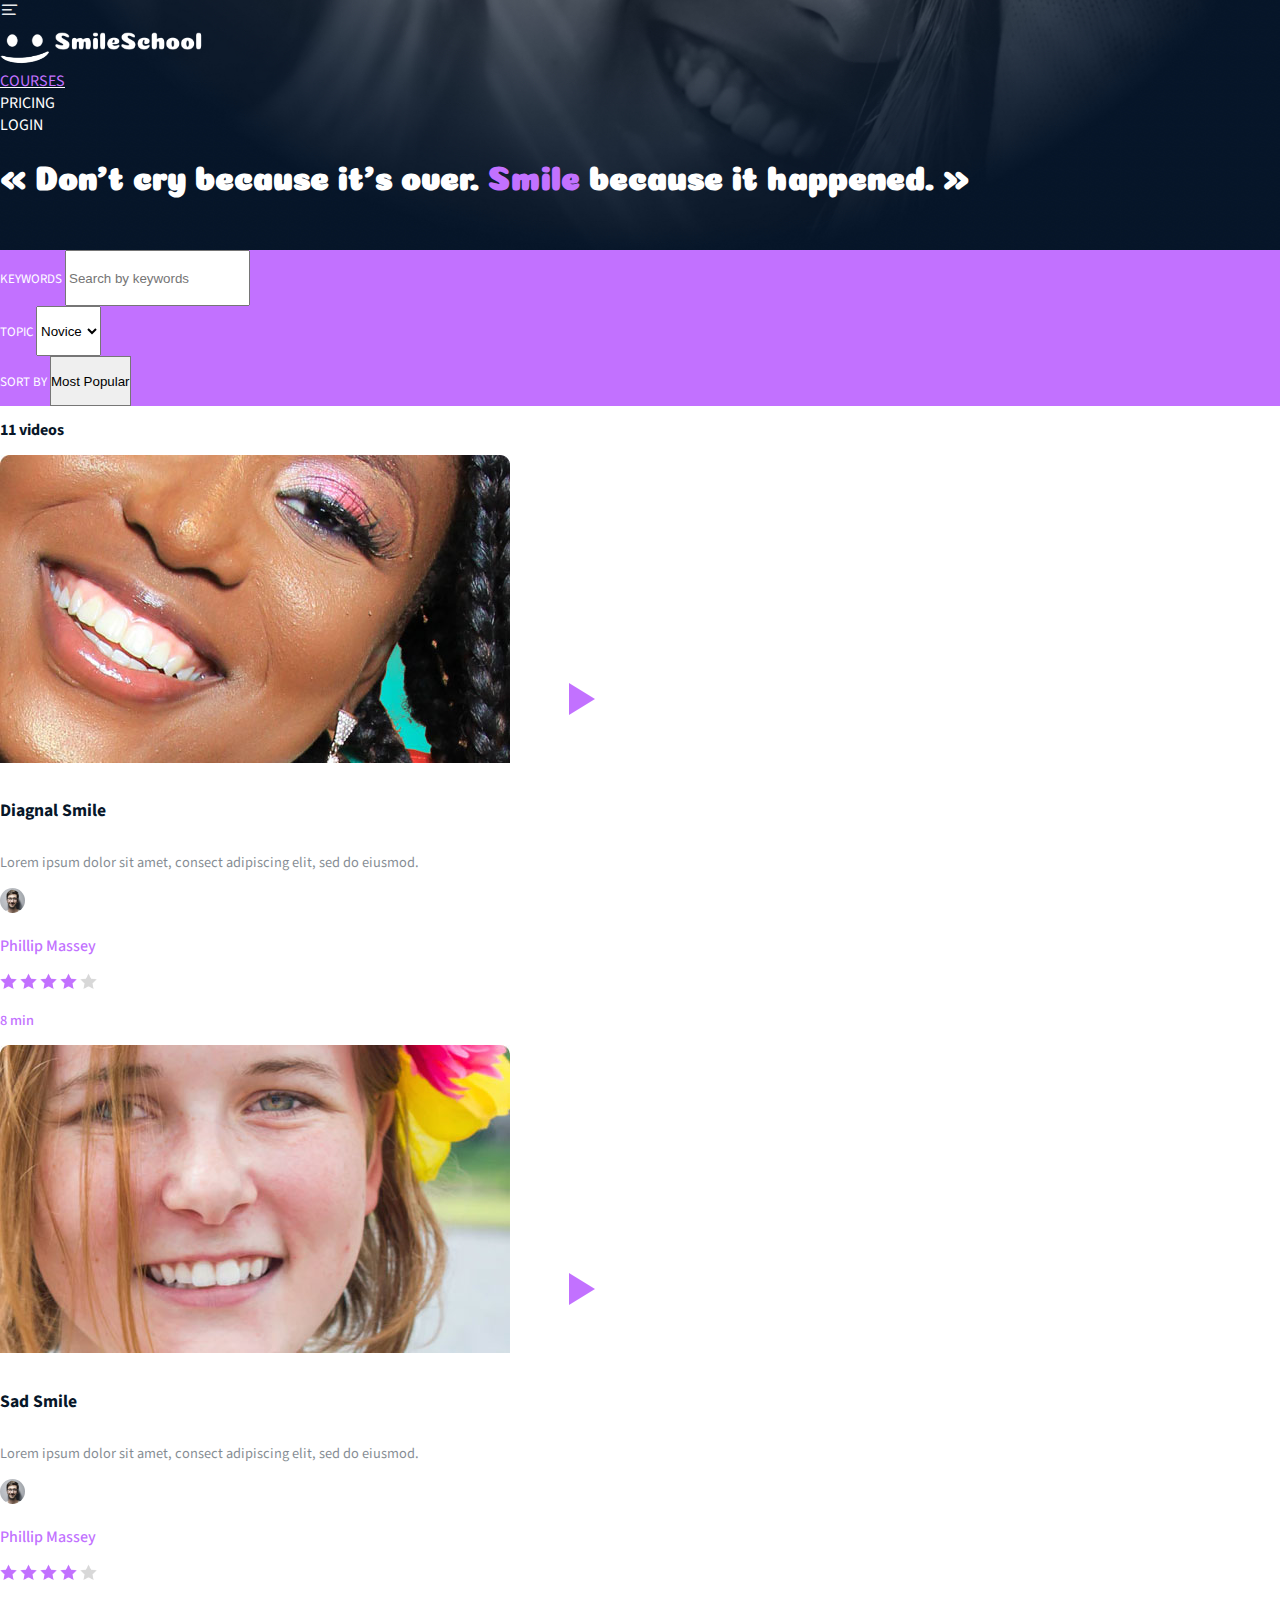
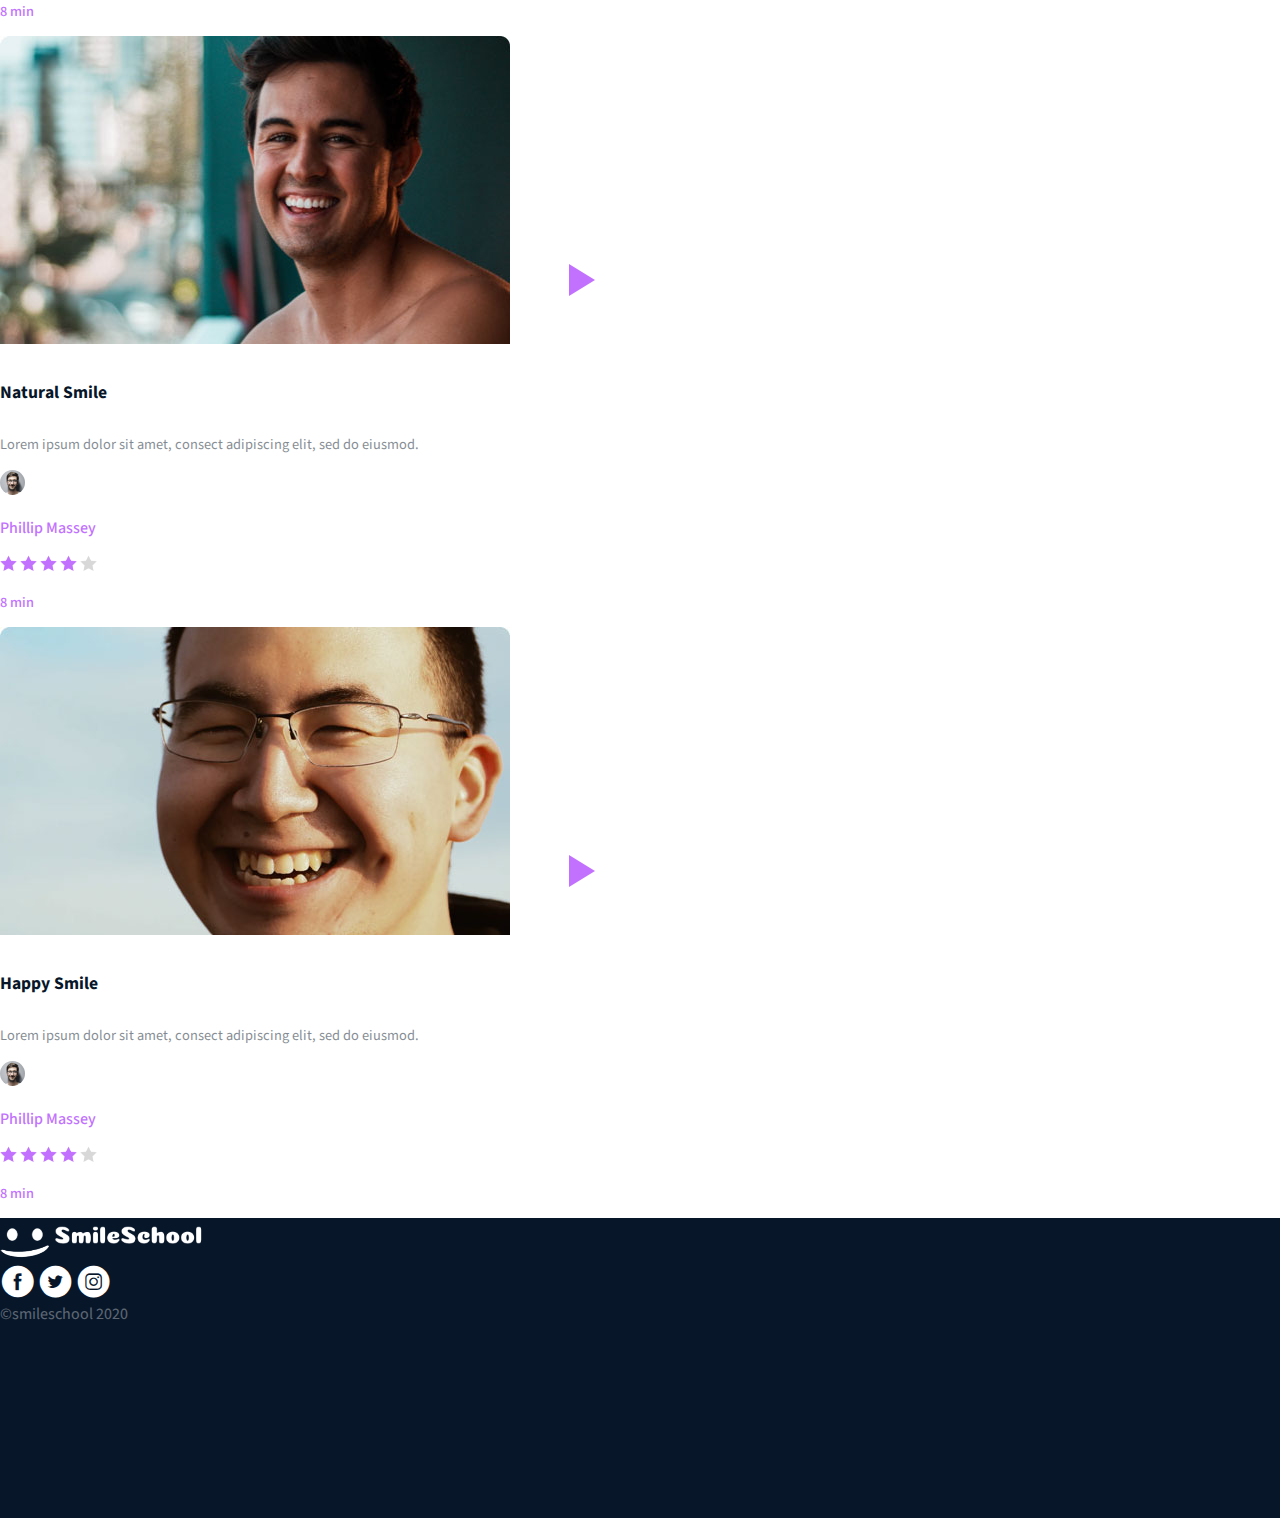
<file: courses.html>
<!DOCTYPE html>
<html lang="en">

<head>
  <meta charset="UTF-8">
  <link rel="icon" href="./static/images/favicon.ico" />
  <meta name="viewport" content="width=device-width, initial-scale=1.0">
  <meta name="description" content="This is a headphone company" />
  <title>Smile School</title>

  <!-- Fonts -->
  <link href="https://fonts.googleapis.com/css?family=Source+Sans+Pro&display=swap" rel="stylesheet">
  <link href="https://fonts.googleapis.com/css?family=Coiny&display=swap" rel="stylesheet">

  <!-- Bootstrap -->
  <link href="https://cdn.jsdelivr.net/npm/bootstrap@5.1.3/dist/css/bootstrap.min.css" rel="stylesheet"
    integrity="sha384-1BmE4kWBq78iYhFldvKuhfTAU6auU8tT94WrHftjDbrCEXSU1oBoqyl2QvZ6jIW3" crossorigin="anonymous">

  <!-- Font styles for holberton icons -->
  <link rel="stylesheet" href="./holberton_school-icon/style.css" />
  <link rel="stylesheet" href="./styles/global.css" />
  <link rel="stylesheet" href="./styles/courses.css" />
</head>

<body>
  <header>
    <!-- Background -->
    <div class="header-background">
      <!-- All content -->
      <div class="content-container container-fluid mb-5">
        <!-- Nav bar section -->
        <nav class="navbar navbar-expand-sm row pt-5 px-sm-4">

          <!-- Hamburger -->
          <!-- After -->
          <button class="navbar-toggler col-2 align-self-start" type="button" data-bs-toggle="collapse"
            data-bs-target="#navbarNav" aria-controls="navbarNav" aria-expanded="false" aria-label="Toggle navigation">
            <span class="holberton_school-icon-menu text-white"></span>
          </button>

          <!-- Smile school logo -->
          <div class="col-6">
            <a class="navbar-brand d-flex flex-column d-sm-flex flex-sm-row align-items-center" href="./index.html">
              <img src="./images/smile_off.png" alt="smile logo" class="header-logo-img p-0">
              <img src="./images/logo.png" alt="text smile school" class="header-logo-text px-2">
            </a>
          </div>

          <div class="d-block col-2 d-sm-none"></div>

          <!-- Section to be collapsed nav items here -->
          <div class="collapse navbar-collapse col-12 col-sm-3 text-center justify-content-sm-end" id="navbarNav">
            <ul class="navbar-nav">
              <li class="nav-item">
                <a class="nav-link mx-3 current-page" href="./courses.html">COURSES</a>
              </li>
              <li class="nav-item">
                <a class="nav-link mx-3" href="./pricing.html">PRICING</a>
              </li>
              <li class="nav-item">
                <a class="nav-link mx-3" href="#">LOGIN</a>
              </li>
            </ul>
          </div>
        </nav>
        <!-- The rest of the banner goes here (First section of the page) -->
        <div class="row text-center justify-content-center">
          <h1 class="coiny col-9 d-none d-sm-block my-3">&laquo; Don't cry because it's over. <span class="purple-text">Smile</span> because it happened. &raquo;</h1>
        </div>
      </div>
    </div>
  </header>

  <main>
    <section class="form-section p-4">
      <div class="content-container container-fluid">
        <div class="row justify-content-center align-items-center">
          <!-- Keywords Search Input -->
          <div class="col-sm-12 col-md-4 mb-3">
            <label for="keywords" class="fw-bold form-text">KEYWORDS</label>
            <input type="text" class="form-control opacity-50" placeholder="Search by keywords" id="keywords">
          </div>
          <!-- Topic Dropdown Selector -->
          <div class="col-sm-6 col-md-4 mb-3">
            <label for="topic" class="fw-bold form-text">TOPIC</label>
            <select class="form-select opacity-50" id="topic">
              <option class="form-option" selected>Novice</option>
              <option class="form-option" value="1">Topic 1</option>
              <option class="form-option" value="2">Topic 2</option>
              <option class="form-option" value="3">Topic 3</option>
            </select>
          </div>
          <!-- Sort By Dropdown Selector -->
          <div class="col-sm-6 col-md-4 mb-3">
            <label for="sort-by" class="fw-bold form-text">SORT BY</label>
            <select class="form-select opacity-50 form-styling" id="sort-by">
              <option class="form-option" selected>Most Popular</option>
              <option class="form-option" value="1">Option 1</option>
              <option class="form-option" value="2">Option 2</option>
              <option class="form-option" value="3">Option 3</option>
            </select>
          </div>
        </div>
      </div>
    </section>

      <!-- Video Section -->
      <section class="videos p-4">
        <div class="content-container container-fluid">
          <div class="row justify-content-center p-3">
            <h2 class="video-num col-12 opacity-25">11 videos</h2>
            <!-- Video 1 diagnal smile -->
            <div class="card border-0 text-start mt-4 mb-2 col-sm-4 col-md-3">
              <div class="position-relative">
                <img src="./images/thumbnail_4.jpg" class="card-img-top" alt="lady smiling">
                <img src="./images/play.png" alt="play button" class="position-absolute top-50 start-50 translate-middle">
              </div>
              <div class="card-body p-1 mt-2">
                <h5 class="card-title fw-bolder">Diagnal Smile</h5>
                <p class="card-text mb-0 pb-0">Lorem ipsum dolor sit amet, consect adipiscing elit, sed do eiusmod.</p>
              </div>
              <ul class="list-group list-group-flush pl-1">
                <li class="list-group-item border-0 p-0 m-0">
                  <div class="row align-items-center p-0 m-0">
                    <img src="./images/profile_1.jpg" alt="phils pic" class="img-fluid video-guy m-0 p-0">
                    <div class="col-9 text-start">
                      <p class="mb-0 purple-text video-name">Phillip Massey</p>
                    </div>
                  </div>
                </li>
                <li class="list-group-item align-items-center p-0 m-0">
                  <div class="row align-items-center justify-content-between p-0 m-0">
                    <div class="col-auto p-0 m-0">
                      <img src="./images/star_on.png" alt="star" class="star p-0 mr-2">
                      <img src="./images/star_on.png" alt="star" class="star p-0 mr-2">
                      <img src="./images/star_on.png" alt="star" class="star p-0 mr-2">
                      <img src="./images/star_on.png" alt="star" class="star p-0 mr-2">
                      <img src="./images/star_off.png" alt="dull star" class="star p-0 mr-1">
                    </div>
                    <div class="col-4 text-end p-0 m-0">
                      <p class="video-time purple-text mb-0">8 min</p>
                    </div>
                  </div>
                </li>
              </ul>
            </div>
            <!-- Video 2 sad smile -->
            <div class="card border-0 text-start mt-4 mb-2 col-sm-4 col-md-3">
              <div class="position-relative">
                <img src="./images/thumbnail_3.jpg" class="card-img-top" alt="lady smiling">
                <img src="./images/play.png" alt="play button" class="position-absolute top-50 start-50 translate-middle">
              </div>
              <div class="card-body p-1 mt-2">
                <h5 class="card-title fw-bolder">Sad Smile</h5>
                <p class="card-text mb-0 pb-0">Lorem ipsum dolor sit amet, consect adipiscing elit, sed do eiusmod.</p>
              </div>
              <ul class="list-group list-group-flush">
                <li class="list-group-item border-0 p-0 m-0">
                  <div class="row align-items-center p-0 m-0">
                    <img src="./images/profile_1.jpg" alt="phils pic" class="img-fluid video-guy m-0 p-0">
                    <div class="col-9 text-start">
                      <p class="mb-0 purple-text video-name">Phillip Massey</p>
                    </div>
                  </div>
                </li>
                <li class="list-group-item align-items-center p-0 m-0">
                  <div class="row align-items-center justify-content-between p-0 m-0">
                    <div class="col-auto p-0 m-0">
                      <img src="./images/star_on.png" alt="star" class="star p-0 mr-2">
                      <img src="./images/star_on.png" alt="star" class="star p-0 mr-2">
                      <img src="./images/star_on.png" alt="star" class="star p-0 mr-2">
                      <img src="./images/star_on.png" alt="star" class="star p-0 mr-2">
                      <img src="./images/star_off.png" alt="dull star" class="star p-0 mr-1">
                    </div>
                    <div class="col-4 text-end p-0 m-0">
                      <p class="video-time purple-text mb-0">8 min</p>
                    </div>
                  </div>
                </li>
              </ul>
            </div>
            <!-- Video 3 Natural smile -->
            <div class="card border-0 text-start mt-4 mb-2 col-sm-4 col-md-3">
              <div class="position-relative">
                <img src="./images/thumbnail_1.jpg" class="card-img-top" alt="guy smiling">
                <img src="./images/play.png" alt="play button" class="position-absolute top-50 start-50 translate-middle">
              </div>
              <div class="card-body p-1 mt-2">
                <h5 class="card-title fw-bolder">Natural Smile</h5>
                <p class="card-text mb-0 pb-0">Lorem ipsum dolor sit amet, consect adipiscing elit, sed do eiusmod.</p>
              </div>
              <ul class="list-group list-group-flush">
                <li class="list-group-item border-0 p-0 m-0">
                  <div class="row align-items-center p-0 m-0">
                    <img src="./images/profile_1.jpg" alt="phils pic" class="img-fluid video-guy m-0 p-0">
                    <div class="col-9 text-start">
                      <p class="mb-0 purple-text video-name">Phillip Massey</p>
                    </div>
                  </div>
                </li>
                <li class="list-group-item align-items-center p-0 m-0">
                  <div class="row align-items-center justify-content-between p-0 m-0">
                    <div class="col-auto p-0 m-0">
                      <img src="./images/star_on.png" alt="star" class="star p-0 mr-2">
                      <img src="./images/star_on.png" alt="star" class="star p-0 mr-2">
                      <img src="./images/star_on.png" alt="star" class="star p-0 mr-2">
                      <img src="./images/star_on.png" alt="star" class="star p-0 mr-2">
                      <img src="./images/star_off.png" alt="dull star" class="star p-0 mr-1">
                    </div>
                    <div class="col-4 text-end p-0 m-0">
                      <p class="video-time purple-text mb-0">8 min</p>
                    </div>
                  </div>
                </li>
              </ul>
            </div>
            <!-- Video 4 Happy smile -->
            <div class="card border-0 text-start mt-4 mb-2 col-sm-4 col-md-3">
              <div class="position-relative">
                <img src="./images/thumbnail_2.jpg" class="card-img-top" alt="guy smiling">
                <img src="./images/play.png" alt="play button" class="position-absolute top-50 start-50 translate-middle">
              </div>
              <div class="card-body p-1 mt-2">
                <h5 class="card-title fw-bolder">Happy Smile</h5>
                <p class="card-text mb-0 pb-0">Lorem ipsum dolor sit amet, consect adipiscing elit, sed do eiusmod.</p>
              </div>
              <ul class="list-group list-group-flush">
                <li class="list-group-item border-0 p-0 m-0">
                  <div class="row align-items-center p-0 m-0">
                    <img src="./images/profile_1.jpg" alt="phils pic" class="img-fluid video-guy m-0 p-0">
                    <div class="col-9 text-start">
                      <p class="mb-0 purple-text video-name">Phillip Massey</p>
                    </div>
                  </div>
                </li>
                <li class="list-group-item align-items-center p-0 m-0">
                  <div class="row align-items-center justify-content-between p-0 m-0">
                    <div class="col-auto p-0 m-0">
                      <img src="./images/star_on.png" alt="star" class="star p-0 mr-2">
                      <img src="./images/star_on.png" alt="star" class="star p-0 mr-2">
                      <img src="./images/star_on.png" alt="star" class="star p-0 mr-2">
                      <img src="./images/star_on.png" alt="star" class="star p-0 mr-2">
                      <img src="./images/star_off.png" alt="dull star" class="star p-0 mr-1">
                    </div>
                    <div class="col-4 text-end p-0 m-0">
                      <p class="video-time purple-text mb-0">8 min</p>
                    </div>
                  </div>
                </li>
              </ul>
            </div>
          </div>
        </div>
      </section>
  </main>
  <footer class="d-flex justify-content-center">
    <div class="content-container container-fluid m-auto py-sm-5 m-sm-0">
      <div class="row d-sm-flex justify-content-sm-between m-sm-auto col-sm-11 col-lg-12">
        <!-- Logo -->
        <a class="col-12 d-flex justify-content-center col-sm-3 mt-5" href="./index.html">
          <img src="./images/smile_off.png" alt="smile logo" class="header-logo-img p-0">
          <img src="./images/logo.png" alt="text smile school" class="header-logo-text px-2">
        </a>
        <!-- socials -->
        <div class="col-12 d-flex justify-content-center col-sm-3 mt-5">
          <a href="#" class="holberton_school-icon-ic_facebook px-2"></a>
          <a href="#" class="holberton_school-icon-ic_twitter px-2"></a>
          <a href="#" class="holberton_school-icon-ic_instagram px-2"></a>
        </div>
      </div>
      <!-- copyright -->
      <div class="row">
        <span class="copyright col-12 text-center mt-5">&copy;smileschool 2020</span>
      </div>
  </footer>
  <!-- Bootstrap 5 Bundle JS (includes Popper) -->
  <script src="https://cdn.jsdelivr.net/npm/bootstrap@5.1.3/dist/js/bootstrap.bundle.min.js"></script>
</body>

</html>
</file>
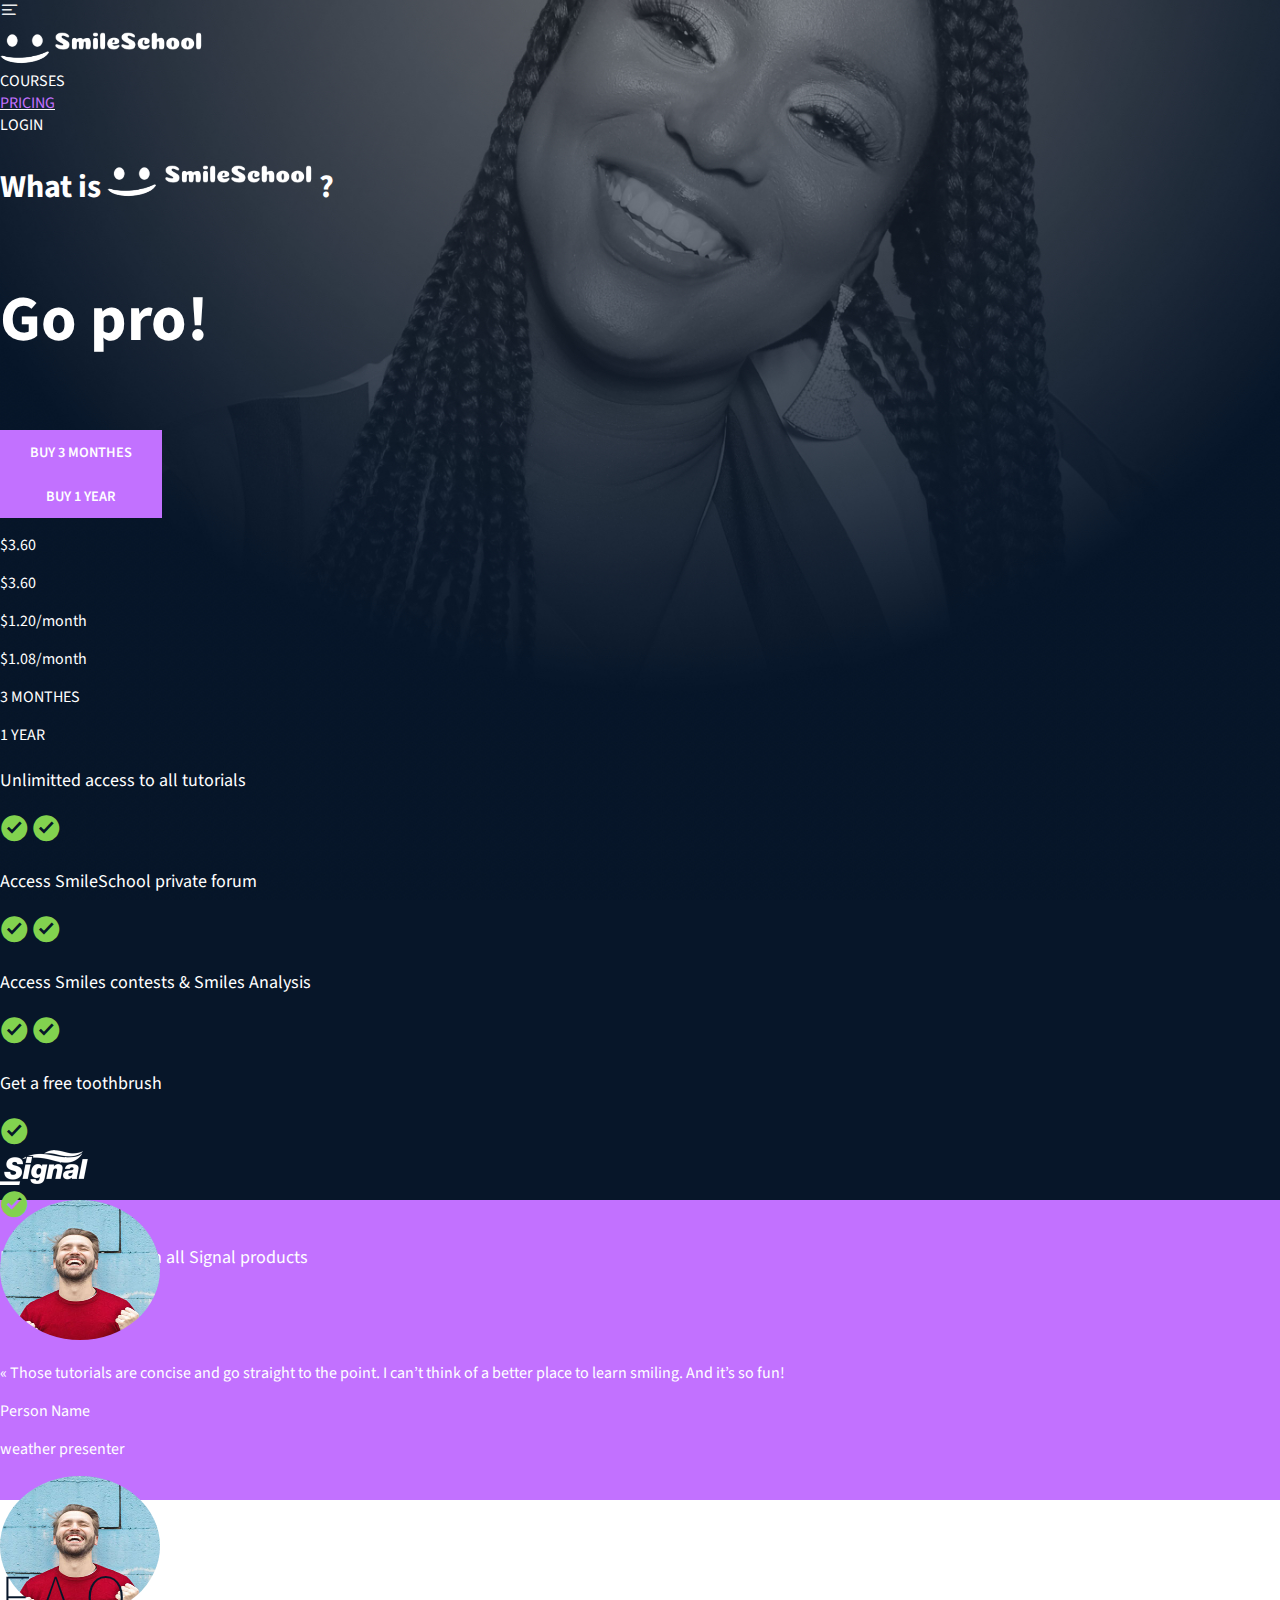
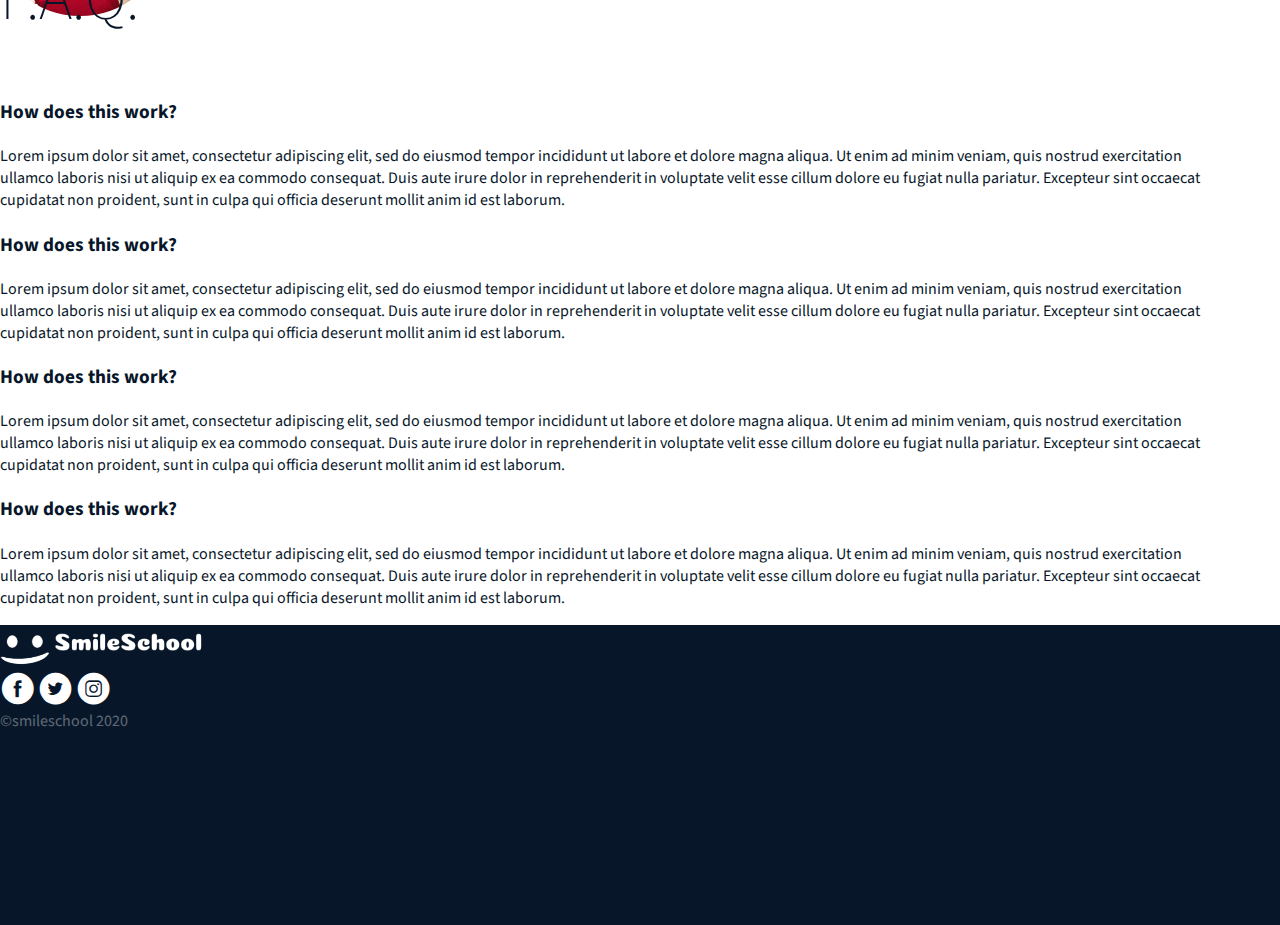
<file: pricing.html>
<!DOCTYPE html>
<html lang="en">

<head>
  <meta charset="UTF-8">
  <link rel="icon" href="./static/images/favicon.ico" />
  <meta name="viewport" content="width=device-width, initial-scale=1.0">
  <meta name="description" content="This is a headphone company" />
  <title>Smile School</title>

  <!-- Fonts -->
  <link href="https://fonts.googleapis.com/css?family=Source+Sans+Pro&display=swap" rel="stylesheet">
  <link href="https://fonts.googleapis.com/css?family=Coiny&display=swap" rel="stylesheet">

  <!-- Bootstrap -->
  <link href="https://cdn.jsdelivr.net/npm/bootstrap@5.1.3/dist/css/bootstrap.min.css" rel="stylesheet"
    integrity="sha384-1BmE4kWBq78iYhFldvKuhfTAU6auU8tT94WrHftjDbrCEXSU1oBoqyl2QvZ6jIW3" crossorigin="anonymous">

  <!-- Font styles for holberton icons -->
  <link rel="stylesheet" href="./holberton_school-icon/style.css" />
  <link rel="stylesheet" href="./styles/global.css" />
  <link rel="stylesheet" href="./styles/pricing.css" />
</head>

<body>
  <header>
    <div class="header-background">
      <!-- All content -->
      <div class="content-container container-fluid mb-5 p-0">
        <!-- Nav bar section -->
        <nav class="navbar navbar-expand-sm row pt-5 px-sm-4">

          <!-- Hamburger -->
          <!-- After -->
          <button class="navbar-toggler col-2 align-self-start" type="button" data-bs-toggle="collapse"
            data-bs-target="#navbarNav" aria-controls="navbarNav" aria-expanded="false" aria-label="Toggle navigation">
            <span class="holberton_school-icon-menu text-white"></span>
          </button>

          <!-- Smile school logo -->
          <div class="col-6">
            <a class="navbar-brand d-flex flex-column d-sm-flex flex-sm-row align-items-center" href="./index.html">
              <img src="./images/smile_off.png" alt="smile logo" class="header-logo-img p-0">
              <img src="./images/logo.png" alt="text smile school" class="header-logo-text px-2">
            </a>
          </div>

          <div class="d-block col-2 d-sm-none"></div>

          <!-- Section to be collapsed nav items here -->
          <div class="collapse navbar-collapse col-12 col-sm-3 text-center justify-content-sm-end" id="navbarNav">
            <ul class="navbar-nav">
              <li class="nav-item">
                <a class="nav-link mx-3" href="./courses.html">COURSES</a>
              </li>
              <li class="nav-item">
                <a class="nav-link mx-3 current-page" href="./pricing.html">PRICING</a>
              </li>
              <li class="nav-item">
                <a class="nav-link mx-3" href="#">LOGIN</a>
              </li>
            </ul>
          </div>
        </nav>
        <!-- The rest of the banner goes here (First section of the page) -->
        <section class="container-fluid mt-5 pt-5 px-0">
          <div class="row justify-content-center text-center p-0 m-0">
            <h1 class="col-12 text-center">What is <img src="./images/smile_off.png" alt="smile logo" class="header-logo-img p-0">
            <img src="./images/logo.png" alt="text smile school" class="header-logo-text px-2"> ?</h1>
            <p class="col-12 text-center go-pro my-5">Go pro!</p>

            <div class="row">
              <!-- Buttons -->
              <div class="col-12 d-flex justify-content-center p-0 m-0">
                <p class="d-none d-sm-block col-sm-4"></p>
                <div class="col-6 col-sm-4 p-2"><button class="button rounded-pill ">BUY 3 MONTHES</button></div>
                <div class="col-6 col-sm-4 p-2"><button class="button rounded-pill"> BUY 1 YEAR</button></div>
              </div>
              <!-- Prices -->
              <div class="col-12 d-flex justify-content-around p-0 m-0">
                <p class="d-none d-sm-block col-sm-4"></p>
                <p class="col-6 col-sm-4">$3.60</p>
                <p class="col-6 col-sm-4">$3.60</p>
              </div>
              <!-- price per month -->
              <div class="col-12 d-flex justify-content-around p-0 m-0">
                <p class="d-none d-sm-block col-sm-4"></p>
                <p class="col-6 col-sm-4">$1.20/month</p>
                <p class="col-6 col-sm-4">$1.08/month</p>
              </div>
            </div>

            <!-- Check boxes -->
            <div class="row justify-content-around">
              <!-- Row -->
              <div class="col-12 d-flex justify-content-between">
                <p class="col-6 col-sm-4"></p>
                <p class="col-3 col-sm-4">3 MONTHES</p>
                <p class="col-3 col-sm-4">1 YEAR</p>
              </div>
              <!-- Row -->
              <div class="col-12 d-flex justify-content-between border-bottom mb-4">
                <p class="col-6 col-sm-4 text-start checkbox-text">Unlimitted access to all tutorials</p>
                <i class="col-3 col-sm-4 holberton_school-icon-check text-center"></i>
                <i class="col-3 col-sm-4 holberton_school-icon-check text-center"></i>
              </div>
              <!-- Row -->
              <div class="col-12 d-flex justify-content-between border-bottom mb-4">
                <p class="col-6 col-sm-4 text-start checkbox-text">Access SmileSchool private forum</p>
                <i class="col-3 col-sm-4 holberton_school-icon-check text-center"></i>
                <i class="col-3 col-sm-4 holberton_school-icon-check text-center"></i>
              </div>
              <!-- Row -->
              <div class="col-12 d-flex justify-content-between border-bottom mb-4">
                <p class="col-6 col-sm-4 text-start checkbox-text">Access Smiles contests & Smiles Analysis</p>
                <i class="col-3 col-sm-4 holberton_school-icon-check text-center"></i>
                <i class="col-3 col-sm-4 holberton_school-icon-check text-center"></i>
              </div>
              <!-- Row -->
              <div class="col-12 d-flex justify-content-between border-bottom mb-4">
                <p class="col-6 col-sm-4 text-start checkbox-text">Get a free toothbrush</p>
                <i class="col-3 col-sm-4"></i>
                <i class="col-3 col-sm-4 holberton_school-icon-check text-center"></i>
              </div>
              <!-- Row -->
              <div class="col-12 d-flex justify-content-between checkbox-img mb-2">
                <div class="col-6 col-sm-4 text-start"><img src="./images/signal.png" alt="signals logo" class="signal"></div>
                <i class="col-3 col-sm-4"></i>
                <i class="col-3 col-sm-4 holberton_school-icon-check text-center"></i>
              </div>
            </div>
            <div class="col-12">
              <p class="col-6 col-sm-4 text-start checkbox-text">Exclusive discount on all Signal products</p>
            </div>
          </div>
        </section>
      </div>
    </div>
  </header>
  <main>
    <!-- Quote section -->
    <section class="quotes-section container-fluid">
      <div class="content-container justify-content-center align-items-center m-auto py-5">
        <div id="myCarousel" class="carousel slide" data-bs-ride="carousel">
          <div class="carousel-inner">
            <!-- Item 1 -->
            <div class="carousel-item active">
              <div class="row justify-content-center">
                <div class="col-12 col-sm-9 col-md-12 text-center row justify-content-center">
                  <img src="./images/profile_5.jpg" alt="quote img" class="quote-guy col-12 col-sm-3">
                  <div class="col-12 col-sm-7 mt-5 text-start">
                    <p class="pb-1">&laquo; Those tutorials are concise and go straight to the point. I can’t think of a
                      better
                      place to learn smiling. And it’s so fun!</p>
                    <p class="fw-bold m-0 p-0">Person Name</p>
                    <p class="fst-italic">weather presenter</p>
                  </div>
                </div>
              </div>
            </div>
            <!-- Item 2 -->
            <div class="carousel-item">
              <div class="row justify-content-center">
                <div class="col-12 col-sm-9 col-md-12 text-center row justify-content-center">
                  <img src="./images/profile_5.jpg" alt="quote img" class="quote-guy col-12 col-sm-3">
                  <div class="col-12 col-sm-7 mt-5 text-start">
                    <p class="pb-1">&laquo; Those tutorials are concise and go straight to the point. I can’t think of a
                      better
                      place to learn smiling. And it’s so fun!</p>
                    <p class="fw-bold m-0 p-0">Person Name</p>
                    <p class="fst-italic">weather presenter</p>
                  </div>
                </div>
              </div>
            </div>
          </div>
          <a class="carousel-control-prev" href="#myCarousel" role="button" data-bs-slide="prev">
            <img src="./images/arrow_white_left.png" alt="Previous" class="carousel-icon align-self-start mt-5">
            <span class="visually-hidden">Previous</span>
          </a>
          <a class="carousel-control-next" href="#myCarousel" role="button" data-bs-slide="next">
            <img src="./images/arrow_white_right.png" alt="Previous" class="carousel-icon align-self-start mt-5">
            <span class="visually-hidden">Next</span>
          </a>
        </div>
      </div>
    </section>
    <!-- F.A.Q. Section -->
    <section class="faq-section">
      <div class="content-container container-fluid">
        <div class="row justify-content-around p-5 mx-md-5">
          <h2 class="faq-title py-5 col-12 text-center">F.A.Q.</h2>
          <!-- Question block -->
          <div class="col-12 col-sm-6 col-md-5">
            <h3 class="faq-question fw-bolder mt-5">How does this work?</h3>
            <p class="opacity-50 mt-4 mb-5 pb-5">Lorem ipsum dolor sit amet, consectetur adipiscing elit, sed do eiusmod tempor incididunt ut labore et dolore magna
            aliqua. Ut enim ad minim veniam, quis nostrud exercitation ullamco laboris nisi ut aliquip ex ea commodo consequat. Duis
            aute irure dolor in reprehenderit in voluptate velit esse cillum dolore eu fugiat nulla pariatur. Excepteur sint
            occaecat cupidatat non proident, sunt in culpa qui officia deserunt mollit anim id est laborum.</p>
          </div>
          <!-- Question block -->
          <div class="col-12 col-sm-6 col-md-5 offset-md-2">
            <h3 class="faq-question fw-bolder mt-5">How does this work?</h3>
            <p class="opacity-50 mt-4 mb-5 pb-5">Lorem ipsum dolor sit amet, consectetur adipiscing elit, sed do eiusmod tempor
              incididunt ut labore et dolore magna
              aliqua. Ut enim ad minim veniam, quis nostrud exercitation ullamco laboris nisi ut aliquip ex ea commodo consequat.
              Duis
              aute irure dolor in reprehenderit in voluptate velit esse cillum dolore eu fugiat nulla pariatur. Excepteur sint
              occaecat cupidatat non proident, sunt in culpa qui officia deserunt mollit anim id est laborum.</p>
          </div>
          <!-- Question block -->
          <div class="col-12 col-sm-6 col-md-5">
            <h3 class="faq-question fw-bolder mt-5">How does this work?</h3>
            <p class="opacity-50 mt-4 mb-5 pb-5">Lorem ipsum dolor sit amet, consectetur adipiscing elit, sed do eiusmod tempor
              incididunt ut labore et dolore magna
              aliqua. Ut enim ad minim veniam, quis nostrud exercitation ullamco laboris nisi ut aliquip ex ea commodo consequat.
              Duis
              aute irure dolor in reprehenderit in voluptate velit esse cillum dolore eu fugiat nulla pariatur. Excepteur sint
              occaecat cupidatat non proident, sunt in culpa qui officia deserunt mollit anim id est laborum.</p>
          </div>
          <!-- Question block -->
          <div class="col-12 col-sm-6 col-md-5 offset-md-2">
            <h3 class="faq-question fw-bolder mt-5">How does this work?</h3>
            <p class="opacity-50 mt-4 mb-5 pb-5">Lorem ipsum dolor sit amet, consectetur adipiscing elit, sed do eiusmod tempor
              incididunt ut labore et dolore magna
              aliqua. Ut enim ad minim veniam, quis nostrud exercitation ullamco laboris nisi ut aliquip ex ea commodo consequat.
              Duis
              aute irure dolor in reprehenderit in voluptate velit esse cillum dolore eu fugiat nulla pariatur. Excepteur sint
              occaecat cupidatat non proident, sunt in culpa qui officia deserunt mollit anim id est laborum.</p>
          </div>
        </div>
      </div>
    </section>
  </main>

  <footer class="d-flex justify-content-center">
    <div class="content-container container-fluid m-auto py-sm-5 m-sm-0">
      <div class="row d-sm-flex justify-content-sm-between m-sm-auto col-sm-11 col-lg-12">
        <!-- Logo -->
        <a class="col-12 d-flex justify-content-center col-sm-3 mt-5" href="./index.html">
          <img src="./images/smile_off.png" alt="smile logo" class="header-logo-img p-0">
          <img src="./images/logo.png" alt="text smile school" class="header-logo-text px-2">
        </a>
        <!-- socials -->
        <div class="col-12 d-flex justify-content-center col-sm-3 mt-5">
          <a href="#" class="holberton_school-icon-ic_facebook px-2"></a>
          <a href="#" class="holberton_school-icon-ic_twitter px-2"></a>
          <a href="#" class="holberton_school-icon-ic_instagram px-2"></a>
        </div>
      </div>
      <!-- copyright -->
      <div class="row">
        <span class="copyright col-12 text-center mt-5">&copy;smileschool 2020</span>
      </div>
  </footer>
  <!-- Bootstrap 5 Bundle JS (includes Popper) -->
  <script src="https://cdn.jsdelivr.net/npm/bootstrap@5.1.3/dist/js/bootstrap.bundle.min.js"></script>
</body>

</html>
</file>
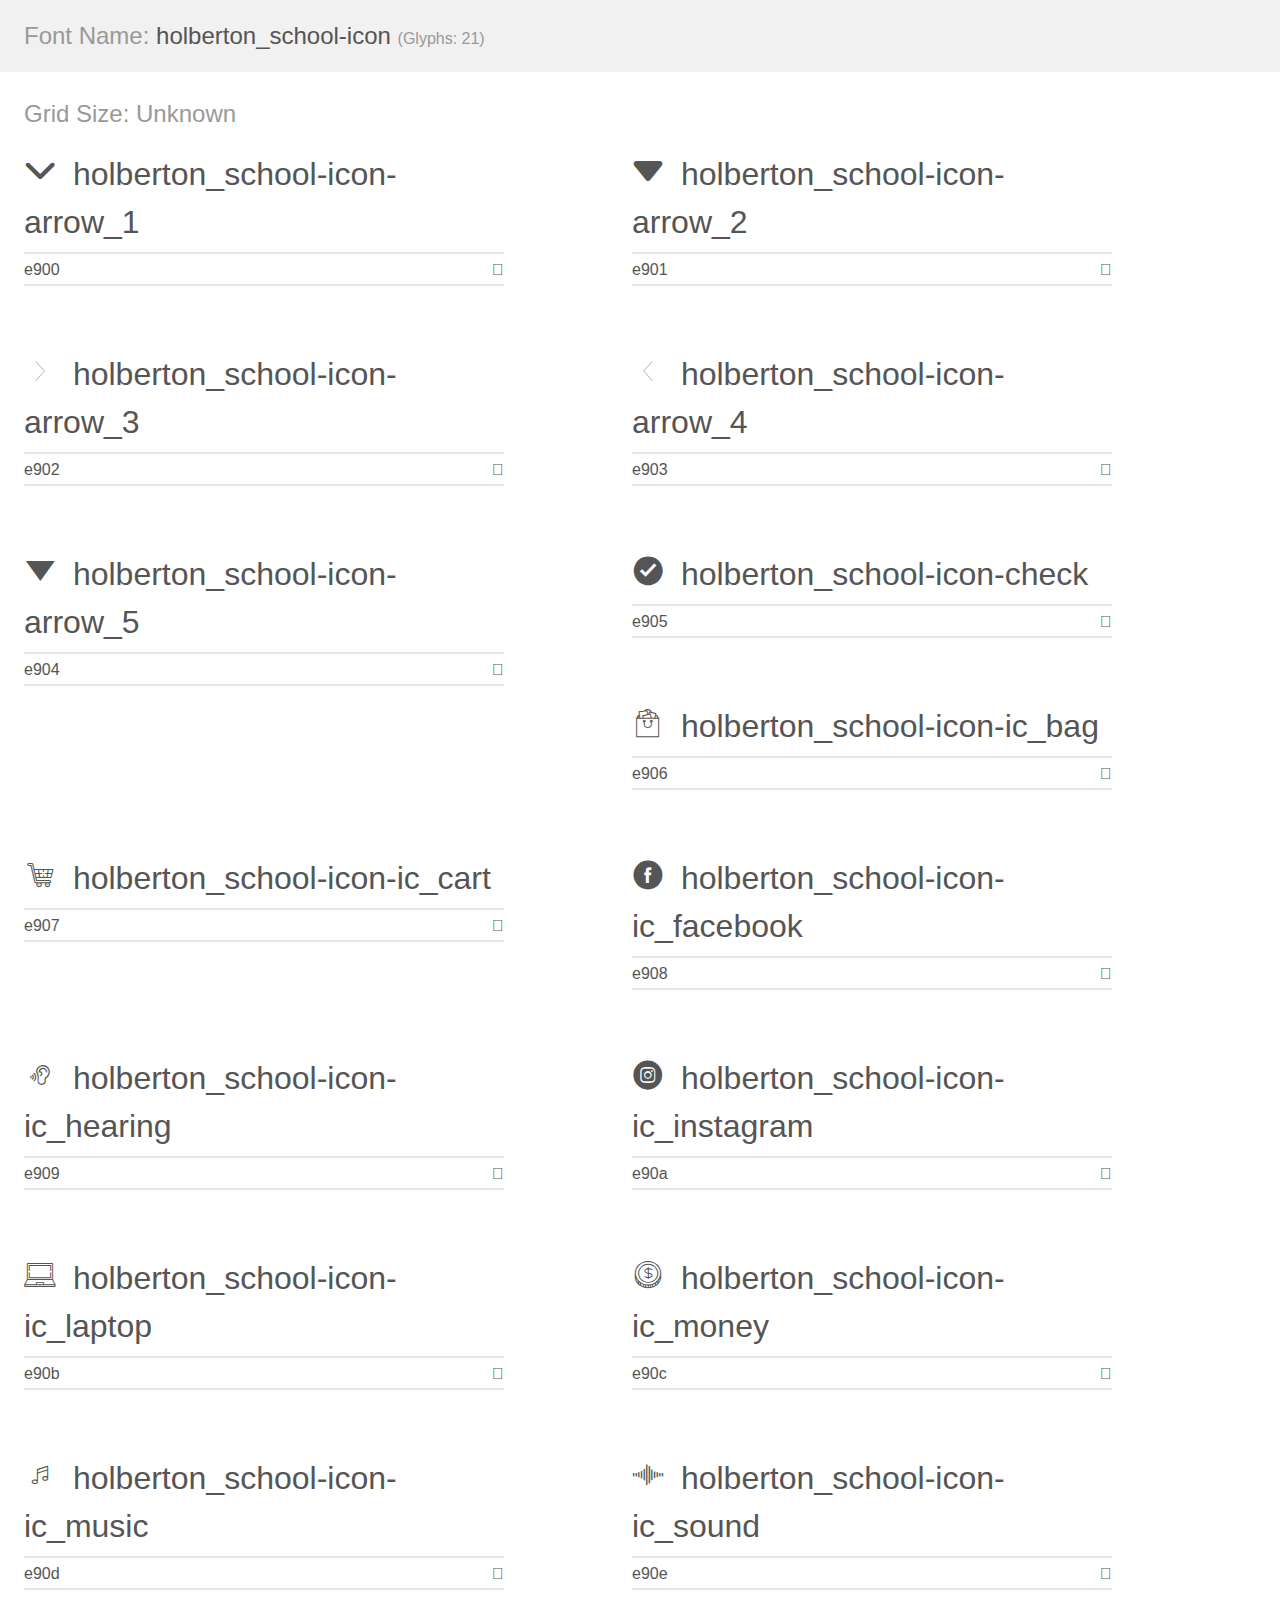
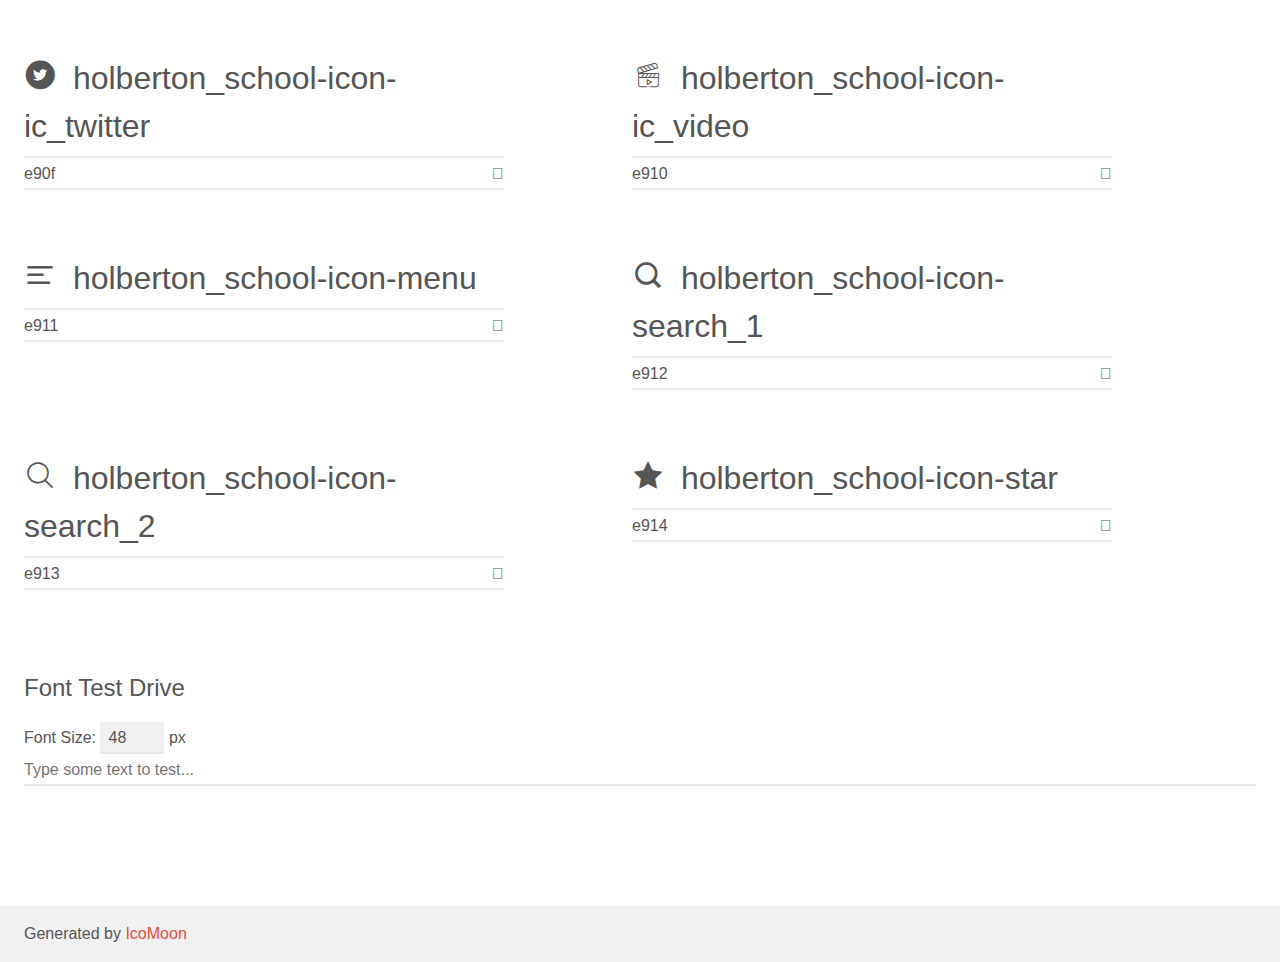
<file: holberton_school-icon/demo.html>
<!doctype html>
<html>
<head>
    <meta charset="utf-8">
    <title>IcoMoon Demo</title>
    <meta name="description" content="An Icon Font Generated By IcoMoon.io">
    <meta name="viewport" content="width=device-width, initial-scale=1">
    <link rel="stylesheet" href="demo-files/demo.css">
    <link rel="stylesheet" href="style.css"></head>
<body>
    <div class="bgc1 clearfix">
        <h1 class="mhmm mvm"><span class="fgc1">Font Name:</span> holberton_school-icon <small class="fgc1">(Glyphs:&nbsp;21)</small></h1>
    </div>
    <div class="clearfix mhl ptl">
        <h1 class="mvm mtn fgc1">Grid Size: Unknown</h1>
        <div class="glyph fs1">
            <div class="clearfix bshadow0 pbs">
                <span class="holberton_school-icon-arrow_1"></span>
                <span class="mls"> holberton_school-icon-arrow_1</span>
            </div>
            <fieldset class="fs0 size1of1 clearfix hidden-false">
                <input type="text" readonly value="e900" class="unit size1of2" />
                <input type="text" maxlength="1" readonly value="&#xe900;" class="unitRight size1of2 talign-right" />
            </fieldset>
            <div class="fs0 bshadow0 clearfix hidden-true">
                <span class="unit pvs fgc1">liga: </span>
                <input type="text" readonly value="" class="liga unitRight" />
            </div>
        </div>
        <div class="glyph fs1">
            <div class="clearfix bshadow0 pbs">
                <span class="holberton_school-icon-arrow_2"></span>
                <span class="mls"> holberton_school-icon-arrow_2</span>
            </div>
            <fieldset class="fs0 size1of1 clearfix hidden-false">
                <input type="text" readonly value="e901" class="unit size1of2" />
                <input type="text" maxlength="1" readonly value="&#xe901;" class="unitRight size1of2 talign-right" />
            </fieldset>
            <div class="fs0 bshadow0 clearfix hidden-true">
                <span class="unit pvs fgc1">liga: </span>
                <input type="text" readonly value="" class="liga unitRight" />
            </div>
        </div>
        <div class="glyph fs1">
            <div class="clearfix bshadow0 pbs">
                <span class="holberton_school-icon-arrow_3"></span>
                <span class="mls"> holberton_school-icon-arrow_3</span>
            </div>
            <fieldset class="fs0 size1of1 clearfix hidden-false">
                <input type="text" readonly value="e902" class="unit size1of2" />
                <input type="text" maxlength="1" readonly value="&#xe902;" class="unitRight size1of2 talign-right" />
            </fieldset>
            <div class="fs0 bshadow0 clearfix hidden-true">
                <span class="unit pvs fgc1">liga: </span>
                <input type="text" readonly value="" class="liga unitRight" />
            </div>
        </div>
        <div class="glyph fs1">
            <div class="clearfix bshadow0 pbs">
                <span class="holberton_school-icon-arrow_4"></span>
                <span class="mls"> holberton_school-icon-arrow_4</span>
            </div>
            <fieldset class="fs0 size1of1 clearfix hidden-false">
                <input type="text" readonly value="e903" class="unit size1of2" />
                <input type="text" maxlength="1" readonly value="&#xe903;" class="unitRight size1of2 talign-right" />
            </fieldset>
            <div class="fs0 bshadow0 clearfix hidden-true">
                <span class="unit pvs fgc1">liga: </span>
                <input type="text" readonly value="" class="liga unitRight" />
            </div>
        </div>
        <div class="glyph fs1">
            <div class="clearfix bshadow0 pbs">
                <span class="holberton_school-icon-arrow_5"></span>
                <span class="mls"> holberton_school-icon-arrow_5</span>
            </div>
            <fieldset class="fs0 size1of1 clearfix hidden-false">
                <input type="text" readonly value="e904" class="unit size1of2" />
                <input type="text" maxlength="1" readonly value="&#xe904;" class="unitRight size1of2 talign-right" />
            </fieldset>
            <div class="fs0 bshadow0 clearfix hidden-true">
                <span class="unit pvs fgc1">liga: </span>
                <input type="text" readonly value="" class="liga unitRight" />
            </div>
        </div>
        <div class="glyph fs1">
            <div class="clearfix bshadow0 pbs">
                <span class="holberton_school-icon-check"></span>
                <span class="mls"> holberton_school-icon-check</span>
            </div>
            <fieldset class="fs0 size1of1 clearfix hidden-false">
                <input type="text" readonly value="e905" class="unit size1of2" />
                <input type="text" maxlength="1" readonly value="&#xe905;" class="unitRight size1of2 talign-right" />
            </fieldset>
            <div class="fs0 bshadow0 clearfix hidden-true">
                <span class="unit pvs fgc1">liga: </span>
                <input type="text" readonly value="" class="liga unitRight" />
            </div>
        </div>
        <div class="glyph fs1">
            <div class="clearfix bshadow0 pbs">
                <span class="holberton_school-icon-ic_bag"></span>
                <span class="mls"> holberton_school-icon-ic_bag</span>
            </div>
            <fieldset class="fs0 size1of1 clearfix hidden-false">
                <input type="text" readonly value="e906" class="unit size1of2" />
                <input type="text" maxlength="1" readonly value="&#xe906;" class="unitRight size1of2 talign-right" />
            </fieldset>
            <div class="fs0 bshadow0 clearfix hidden-true">
                <span class="unit pvs fgc1">liga: </span>
                <input type="text" readonly value="" class="liga unitRight" />
            </div>
        </div>
        <div class="glyph fs1">
            <div class="clearfix bshadow0 pbs">
                <span class="holberton_school-icon-ic_cart"></span>
                <span class="mls"> holberton_school-icon-ic_cart</span>
            </div>
            <fieldset class="fs0 size1of1 clearfix hidden-false">
                <input type="text" readonly value="e907" class="unit size1of2" />
                <input type="text" maxlength="1" readonly value="&#xe907;" class="unitRight size1of2 talign-right" />
            </fieldset>
            <div class="fs0 bshadow0 clearfix hidden-true">
                <span class="unit pvs fgc1">liga: </span>
                <input type="text" readonly value="" class="liga unitRight" />
            </div>
        </div>
        <div class="glyph fs1">
            <div class="clearfix bshadow0 pbs">
                <span class="holberton_school-icon-ic_facebook"></span>
                <span class="mls"> holberton_school-icon-ic_facebook</span>
            </div>
            <fieldset class="fs0 size1of1 clearfix hidden-false">
                <input type="text" readonly value="e908" class="unit size1of2" />
                <input type="text" maxlength="1" readonly value="&#xe908;" class="unitRight size1of2 talign-right" />
            </fieldset>
            <div class="fs0 bshadow0 clearfix hidden-true">
                <span class="unit pvs fgc1">liga: </span>
                <input type="text" readonly value="" class="liga unitRight" />
            </div>
        </div>
        <div class="glyph fs1">
            <div class="clearfix bshadow0 pbs">
                <span class="holberton_school-icon-ic_hearing"></span>
                <span class="mls"> holberton_school-icon-ic_hearing</span>
            </div>
            <fieldset class="fs0 size1of1 clearfix hidden-false">
                <input type="text" readonly value="e909" class="unit size1of2" />
                <input type="text" maxlength="1" readonly value="&#xe909;" class="unitRight size1of2 talign-right" />
            </fieldset>
            <div class="fs0 bshadow0 clearfix hidden-true">
                <span class="unit pvs fgc1">liga: </span>
                <input type="text" readonly value="" class="liga unitRight" />
            </div>
        </div>
        <div class="glyph fs1">
            <div class="clearfix bshadow0 pbs">
                <span class="holberton_school-icon-ic_instagram"></span>
                <span class="mls"> holberton_school-icon-ic_instagram</span>
            </div>
            <fieldset class="fs0 size1of1 clearfix hidden-false">
                <input type="text" readonly value="e90a" class="unit size1of2" />
                <input type="text" maxlength="1" readonly value="&#xe90a;" class="unitRight size1of2 talign-right" />
            </fieldset>
            <div class="fs0 bshadow0 clearfix hidden-true">
                <span class="unit pvs fgc1">liga: </span>
                <input type="text" readonly value="" class="liga unitRight" />
            </div>
        </div>
        <div class="glyph fs1">
            <div class="clearfix bshadow0 pbs">
                <span class="holberton_school-icon-ic_laptop"></span>
                <span class="mls"> holberton_school-icon-ic_laptop</span>
            </div>
            <fieldset class="fs0 size1of1 clearfix hidden-false">
                <input type="text" readonly value="e90b" class="unit size1of2" />
                <input type="text" maxlength="1" readonly value="&#xe90b;" class="unitRight size1of2 talign-right" />
            </fieldset>
            <div class="fs0 bshadow0 clearfix hidden-true">
                <span class="unit pvs fgc1">liga: </span>
                <input type="text" readonly value="" class="liga unitRight" />
            </div>
        </div>
        <div class="glyph fs1">
            <div class="clearfix bshadow0 pbs">
                <span class="holberton_school-icon-ic_money"></span>
                <span class="mls"> holberton_school-icon-ic_money</span>
            </div>
            <fieldset class="fs0 size1of1 clearfix hidden-false">
                <input type="text" readonly value="e90c" class="unit size1of2" />
                <input type="text" maxlength="1" readonly value="&#xe90c;" class="unitRight size1of2 talign-right" />
            </fieldset>
            <div class="fs0 bshadow0 clearfix hidden-true">
                <span class="unit pvs fgc1">liga: </span>
                <input type="text" readonly value="" class="liga unitRight" />
            </div>
        </div>
        <div class="glyph fs1">
            <div class="clearfix bshadow0 pbs">
                <span class="holberton_school-icon-ic_music"></span>
                <span class="mls"> holberton_school-icon-ic_music</span>
            </div>
            <fieldset class="fs0 size1of1 clearfix hidden-false">
                <input type="text" readonly value="e90d" class="unit size1of2" />
                <input type="text" maxlength="1" readonly value="&#xe90d;" class="unitRight size1of2 talign-right" />
            </fieldset>
            <div class="fs0 bshadow0 clearfix hidden-true">
                <span class="unit pvs fgc1">liga: </span>
                <input type="text" readonly value="" class="liga unitRight" />
            </div>
        </div>
        <div class="glyph fs1">
            <div class="clearfix bshadow0 pbs">
                <span class="holberton_school-icon-ic_sound"></span>
                <span class="mls"> holberton_school-icon-ic_sound</span>
            </div>
            <fieldset class="fs0 size1of1 clearfix hidden-false">
                <input type="text" readonly value="e90e" class="unit size1of2" />
                <input type="text" maxlength="1" readonly value="&#xe90e;" class="unitRight size1of2 talign-right" />
            </fieldset>
            <div class="fs0 bshadow0 clearfix hidden-true">
                <span class="unit pvs fgc1">liga: </span>
                <input type="text" readonly value="" class="liga unitRight" />
            </div>
        </div>
        <div class="glyph fs1">
            <div class="clearfix bshadow0 pbs">
                <span class="holberton_school-icon-ic_twitter"></span>
                <span class="mls"> holberton_school-icon-ic_twitter</span>
            </div>
            <fieldset class="fs0 size1of1 clearfix hidden-false">
                <input type="text" readonly value="e90f" class="unit size1of2" />
                <input type="text" maxlength="1" readonly value="&#xe90f;" class="unitRight size1of2 talign-right" />
            </fieldset>
            <div class="fs0 bshadow0 clearfix hidden-true">
                <span class="unit pvs fgc1">liga: </span>
                <input type="text" readonly value="" class="liga unitRight" />
            </div>
        </div>
        <div class="glyph fs1">
            <div class="clearfix bshadow0 pbs">
                <span class="holberton_school-icon-ic_video"></span>
                <span class="mls"> holberton_school-icon-ic_video</span>
            </div>
            <fieldset class="fs0 size1of1 clearfix hidden-false">
                <input type="text" readonly value="e910" class="unit size1of2" />
                <input type="text" maxlength="1" readonly value="&#xe910;" class="unitRight size1of2 talign-right" />
            </fieldset>
            <div class="fs0 bshadow0 clearfix hidden-true">
                <span class="unit pvs fgc1">liga: </span>
                <input type="text" readonly value="" class="liga unitRight" />
            </div>
        </div>
        <div class="glyph fs1">
            <div class="clearfix bshadow0 pbs">
                <span class="holberton_school-icon-menu"></span>
                <span class="mls"> holberton_school-icon-menu</span>
            </div>
            <fieldset class="fs0 size1of1 clearfix hidden-false">
                <input type="text" readonly value="e911" class="unit size1of2" />
                <input type="text" maxlength="1" readonly value="&#xe911;" class="unitRight size1of2 talign-right" />
            </fieldset>
            <div class="fs0 bshadow0 clearfix hidden-true">
                <span class="unit pvs fgc1">liga: </span>
                <input type="text" readonly value="" class="liga unitRight" />
            </div>
        </div>
        <div class="glyph fs1">
            <div class="clearfix bshadow0 pbs">
                <span class="holberton_school-icon-search_1"></span>
                <span class="mls"> holberton_school-icon-search_1</span>
            </div>
            <fieldset class="fs0 size1of1 clearfix hidden-false">
                <input type="text" readonly value="e912" class="unit size1of2" />
                <input type="text" maxlength="1" readonly value="&#xe912;" class="unitRight size1of2 talign-right" />
            </fieldset>
            <div class="fs0 bshadow0 clearfix hidden-true">
                <span class="unit pvs fgc1">liga: </span>
                <input type="text" readonly value="" class="liga unitRight" />
            </div>
        </div>
        <div class="glyph fs1">
            <div class="clearfix bshadow0 pbs">
                <span class="holberton_school-icon-search_2"></span>
                <span class="mls"> holberton_school-icon-search_2</span>
            </div>
            <fieldset class="fs0 size1of1 clearfix hidden-false">
                <input type="text" readonly value="e913" class="unit size1of2" />
                <input type="text" maxlength="1" readonly value="&#xe913;" class="unitRight size1of2 talign-right" />
            </fieldset>
            <div class="fs0 bshadow0 clearfix hidden-true">
                <span class="unit pvs fgc1">liga: </span>
                <input type="text" readonly value="" class="liga unitRight" />
            </div>
        </div>
        <div class="glyph fs1">
            <div class="clearfix bshadow0 pbs">
                <span class="holberton_school-icon-star"></span>
                <span class="mls"> holberton_school-icon-star</span>
            </div>
            <fieldset class="fs0 size1of1 clearfix hidden-false">
                <input type="text" readonly value="e914" class="unit size1of2" />
                <input type="text" maxlength="1" readonly value="&#xe914;" class="unitRight size1of2 talign-right" />
            </fieldset>
            <div class="fs0 bshadow0 clearfix hidden-true">
                <span class="unit pvs fgc1">liga: </span>
                <input type="text" readonly value="" class="liga unitRight" />
            </div>
        </div>
    </div>

    <!--[if gt IE 8]><!-->
    <div class="mhl clearfix mbl">
        <h1>Font Test Drive</h1>
        <label>
            Font Size: <input id="fontSize" type="number" class="textbox0 mbm"
            min="8" value="48" />
            px
        </label>
        <input id="testText" type="text" class="phl size1of1 mvl"
        placeholder="Type some text to test..." value=""/>
        <div id="testDrive" class="holberton_school-icon-" style="font-family: holberton_school-icon">&nbsp;
        </div>
    </div>
    <!--<![endif]-->
    <div class="bgc1 clearfix">
        <p class="mhl">Generated by <a href="https://icomoon.io/app">IcoMoon</a></p>
    </div>

    <script src="demo-files/demo.js"></script>
</body>
</html>
</file>
<file: holberton_school-icon/style.css>
@font-face {
  font-family: 'holberton_school-icon';
  src:  url('fonts/holberton_school-icon.eot?sq4eq4');
  src:  url('fonts/holberton_school-icon.eot?sq4eq4#iefix') format('embedded-opentype'),
    url('fonts/holberton_school-icon.ttf?sq4eq4') format('truetype'),
    url('fonts/holberton_school-icon.woff?sq4eq4') format('woff'),
    url('fonts/holberton_school-icon.svg?sq4eq4#holberton_school-icon') format('svg');
  font-weight: normal;
  font-style: normal;
  font-display: block;
}

[class^="holberton_school-icon-"], [class*=" holberton_school-icon-"] {
  /* use !important to prevent issues with browser extensions that change fonts */
  font-family: 'holberton_school-icon' !important;
  speak: none;
  font-style: normal;
  font-weight: normal;
  font-variant: normal;
  text-transform: none;
  line-height: 1;

  /* Better Font Rendering =========== */
  -webkit-font-smoothing: antialiased;
  -moz-osx-font-smoothing: grayscale;
}

.holberton_school-icon-arrow_1:before {
  content: "\e900";
}
.holberton_school-icon-arrow_2:before {
  content: "\e901";
}
.holberton_school-icon-arrow_3:before {
  content: "\e902";
}
.holberton_school-icon-arrow_4:before {
  content: "\e903";
}
.holberton_school-icon-arrow_5:before {
  content: "\e904";
}
.holberton_school-icon-check:before {
  content: "\e905";
}
.holberton_school-icon-ic_bag:before {
  content: "\e906";
}
.holberton_school-icon-ic_cart:before {
  content: "\e907";
}
.holberton_school-icon-ic_facebook:before {
  content: "\e908";
}
.holberton_school-icon-ic_hearing:before {
  content: "\e909";
}
.holberton_school-icon-ic_instagram:before {
  content: "\e90a";
}
.holberton_school-icon-ic_laptop:before {
  content: "\e90b";
}
.holberton_school-icon-ic_money:before {
  content: "\e90c";
}
.holberton_school-icon-ic_music:before {
  content: "\e90d";
}
.holberton_school-icon-ic_sound:before {
  content: "\e90e";
}
.holberton_school-icon-ic_twitter:before {
  content: "\e90f";
}
.holberton_school-icon-ic_video:before {
  content: "\e910";
}
.holberton_school-icon-menu:before {
  content: "\e911";
}
.holberton_school-icon-search_1:before {
  content: "\e912";
}
.holberton_school-icon-search_2:before {
  content: "\e913";
}
.holberton_school-icon-star:before {
  content: "\e914";
}
</file>
<file: styles/index.css>
header {
  height: 1200px;
  background-color: var(--color-purple-dark);
}

.header-background {
  background-image: url('../images/pic_1.jpg');
  background-repeat: no-repeat;
  background-size: cover;
  background-position: center;
  height: 900px;
  background-color: var(--color-purple-dark);
}

.get-schooled {
  font-size: clamp(2rem, 15vw, 7rem);
  font-weight: var(--weight-bold);
}


.get-schooled-subtitle {
  font-size: 1rem;
  font-weight: var(--weight-bold);
}

.get-schooled-button {
  background-color: var(--color-purple);
  font-weight: var(--weight-bold);
  width: 180px;
}

.pro {
  height: 130px;
  width: auto;
  border-radius: 50%;
}

.pros-title {
  font-weight: 200 !important;
}


/* Quote section */
.quotes-section {
  background-color: var(--color-purple);
  height: 400px;
}

.quote-guy {
  width: 160px;
  height: 140px;
  border-radius: 50%;
}

.carousel-icon {
  height: 50px;
}

/* Video section */
.video-section {
  color: var(--color-purple-dark);
}
.cards-wrapper {
  width: 80%;
}

.card {
  width: 15rem;
}
.card-title {
  font-size: .7rem;
}

.card-text {
  font-size: .6rem;
  color: #071629;
  opacity: 50%;
}

.video-guy {
  width: 25px;
  height: 25px;
  border-radius: 50%;
}

.video-name {
  font-size: .6rem;
  font-weight: 300;
}

.star {
  width: 10px;
}

.video-time {
  font-size: .6rem;
  font-weight: 700;
}

/* Member section */
.member-section {
  background-color: var(--color-purple-dark);
}

.member {
  width: 230px;
}

.member>img {
  height: 40px;
}

/* Small screen+ */
@media (min-width: 576px) {
.header-background {
    height: 1000px;
  }

  header {
    height: 1050px;
    background-color: var(--color-purple-dark);
  }

  .quotes-section {
    height: 300px;
  }
}
</file>
<file: styles/courses.css>
.header-background {
  background-image: url('../images/pic_3.jpg');
  background-size: cover;
  background-position: center;
  width: 100%;
  height: 160px;
}

.form-section {
  background-color: var(--color-purple);
}

.form-select,
.form-control {
  height: 50px;
}

.form-styling {
  -webkit-appearance: none;
  -moz-appearance: none;
  appearance: none;
}

.form-text {
  font-size: small;
  color: #FFFFFF;
}

.form-option {
  font-family: var(--font-main) !important;
  font-size: 1.5rem !important;
}

/* Video section */

.video-num {
  color: var(--color-purple-dark);
  font-size: 1rem;
}

.card-title {
  font-size: 1.1rem;
  color: var(--color-purple-dark);

}

.translate-middle {
  height: 40%;
}

.card-text {
  font-size: .9rem;
  color: #071629;
  opacity: 50%;
}

.video-guy {
  width: 25px;
  height: 25px;
  border-radius: 50%;
}

.video-name {
  font-size: 1rem;
  font-weight: 500;
}

.star {
  width: 17px;
}

.video-time {
  font-size: .9rem;
  font-weight: 500;
}

@media (min-width: 576px) {
  .header-background {
    height: 250px;
  }
}
</file>
<file: styles/pricing.css>
header {
  height: 1200px;
  background-color: var(--color-purple-dark);
}
.header-background {
  background-image: url('../images/pic_2.jpg');
  background-repeat: no-repeat;
  background-size: cover;
  background-position: center;
  height: 900px;
  background-color: var(--color-purple-dark);
}

.go-pro {
  font-size: 4rem;
  font-weight: 700;
}
.button {
  background-color: var(--color-purple);
  font-size: .9rem;
  font-weight: 600;
  width: 162px;
  height: 44px;
}

.holberton_school-icon-check {
  color: #82d24f;
  font-size: 1.8rem;
}

.checkbox-text {
  line-height: 33px;
  font-size: 18px;
}

.checkbox-img {
  padding-left: 0 !important;
}
.signal {
  width: 88px;
}

/* Quote section */
.quotes-section {
  background-color: var(--color-purple);
  height: 400px;
}

.quote-guy {
  width: 160px;
  height: 140px;
  border-radius: 50%;
}

.carousel-icon {
  height: 50px;
}

/* FAQ Section */
.faq-section {
  color: var(--color-purple-dark);
}

.faq-title {
  font-size: 4rem;
  font-weight: 200;
}

.faq-question {
  font-size: 1.2rem;
}

/* Small screen+ */
@media (min-width: 576px) {
  .quotes-section {
    height: 300px;
  }
}
</file>
<file: holberton_school-icon/demo-files/demo.css>
body {
  padding: 0;
  margin: 0;
  font-family: sans-serif;
  font-size: 1em;
  line-height: 1.5;
  color: #555;
  background: #fff;
}
h1 {
  font-size: 1.5em;
  font-weight: normal;
}
small {
  font-size: .66666667em;
}
a {
  color: #e74c3c;
  text-decoration: none;
}
a:hover, a:focus {
  box-shadow: 0 1px #e74c3c;
}
.bshadow0, input {
  box-shadow: inset 0 -2px #e7e7e7;
}
input:hover {
  box-shadow: inset 0 -2px #ccc;
}
input, fieldset {
  font-family: sans-serif;
  font-size: 1em;
  margin: 0;
  padding: 0;
  border: 0;
}
input {
  color: inherit;
  line-height: 1.5;
  height: 1.5em;
  padding: .25em 0;
}
input:focus {
  outline: none;
  box-shadow: inset 0 -2px #449fdb;
}
.glyph {
  font-size: 16px;
  width: 15em;
  padding-bottom: 1em;
  margin-right: 4em;
  margin-bottom: 1em;
  float: left;
  overflow: hidden;
}
.liga {
  width: 80%;
  width: calc(100% - 2.5em);
}
.talign-right {
  text-align: right;
}
.talign-center {
  text-align: center;
}
.bgc1 {
  background: #f1f1f1;
}
.fgc1 {
  color: #999;
}
.fgc0 {
  color: #000;
}
p {
  margin-top: 1em;
  margin-bottom: 1em;
}
.mvm {
  margin-top: .75em;
  margin-bottom: .75em;
}
.mtn {
  margin-top: 0;
}
.mtl, .mal {
  margin-top: 1.5em;
}
.mbl, .mal {
  margin-bottom: 1.5em;
}
.mal, .mhl {
  margin-left: 1.5em;
  margin-right: 1.5em;
}
.mhmm {
  margin-left: 1em;
  margin-right: 1em;
}
.mls {
  margin-left: .25em;
}
.ptl {
  padding-top: 1.5em;
}
.pbs, .pvs {
  padding-bottom: .25em;
}
.pvs, .pts {
  padding-top: .25em;
}
.unit {
  float: left;
}
.unitRight {
  float: right;
}
.size1of2 {
  width: 50%;
}
.size1of1 {
  width: 100%;
}
.clearfix:before, .clearfix:after {
  content: " ";
  display: table;
}
.clearfix:after {
  clear: both;
}
.hidden-true {
  display: none;
}
.textbox0 {
  width: 3em;
  background: #f1f1f1;
  padding: .25em .5em;
  line-height: 1.5;
  height: 1.5em;
}
#testDrive {
  display: block;
  padding-top: 24px;
  line-height: 1.5;
}
.fs0 {
  font-size: 16px;
}
.fs1 {
  font-size: 32px;
}
</file>
<file: styles/global.css>
/* Devices sizing:
Mobile = 0px - 576px
Tablet = 576px - 768px
desktop = 768px+ */

/* Bootstrap sizing guide:
col-# (<576px)
col-sm-# (≥576px)
col-md-# (≥768px)
col-lg-# (≥992px)
col-xl-# (≥1200px)
*/

:root {
  /* Colors */
  --color-purple: #C271FF;
  --color-purple-dark: #071629;

  /* Font */
  --font-main: 'Source Sans Pro',
    sans-serif;
  --font-coiny: "Coiny";

  /* Font weight */
  --weight-light: 200;
  --weight-regular: 400;
  --weight-bold: 700;
}

/* Remove default styling for buttons, list, and links */
button {
  background: none;
  color: inherit;
  border: none;
  padding: 0;
  font: inherit;
  outline: none;
  cursor: pointer;
}

button:focus,
.navbar-toggler:focus {
  outline: none;
  border: none;
  box-shadow: none;
}

button:hover{
  opacity: 0.9;
}

a {
  text-decoration: none;
  /* Remove underlines */
  color: inherit;
  /* Inherit color from parent */
  cursor: pointer;
  /* Change cursor to pointer on hover */
}

a:visited {
  color: inherit;
  /* Inherit color from parent, even after link is visited */
}

a:hover,
a:focus,
.current-page {
  /* text-decoration: none; */
  text-decoration: underline !important;
  text-decoration-color: #FFFFFF !important;
  color: var(--color-purple)!important;
  /* Remove underlines on hover/focus */
}

/* Remove all list styling */
ul,
ol {
  list-style-type: none;
  /* Remove bullet points or numbers */
  padding: 0;
  margin: 0;
}

li {
  padding: 0;
  margin: 0;
}

/* Global styling */
body {
  font-family: var(--font-main);
  color: #FFFFFF;
  margin: 0;
  padding: 0;
}

.content-container {
  max-width: 1200px;
}

/* Text */
.purple-text {
  color: var(--color-purple);
  font-weight: var(--weight-bold);
}

.coiny {
  font-family: var(--font-coiny);
}

/* Nav bar */
.header-logo-img {
  height: 30px;
  width: 50px;
}

.header-logo-text {
  width: 150px !important;
  height: 40px !important;
}

.navbar-brand {
  margin-right: 0 !important;
}

.holberton_school-icon-menu {
  font-size: larger;
}

/* Footer */
footer {
  background-color: var(--color-purple-dark);
  height: 300px;
}

.copyright {
  opacity: 0.35;
}

a.holberton_school-icon-ic_facebook,
a.holberton_school-icon-ic_twitter,
a.holberton_school-icon-ic_instagram {
  font-size: 2.2rem;
}
</file>
